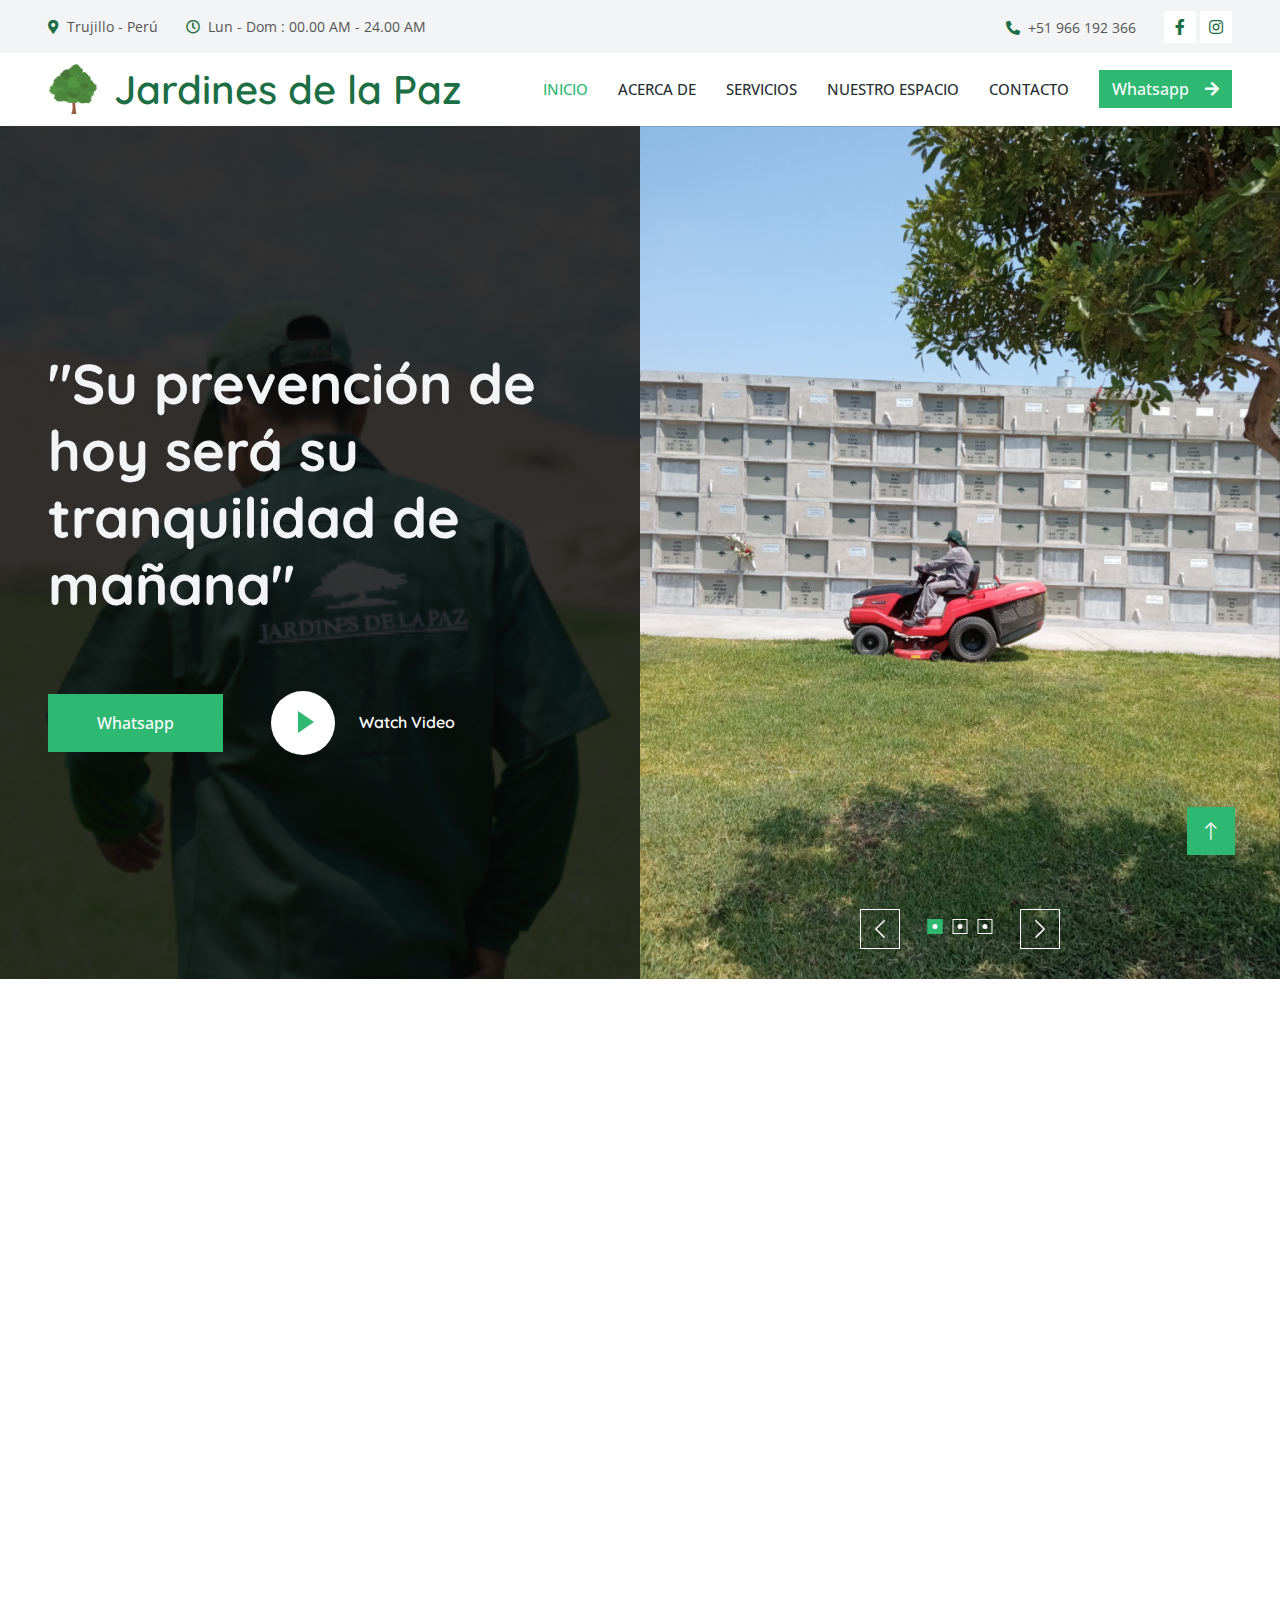
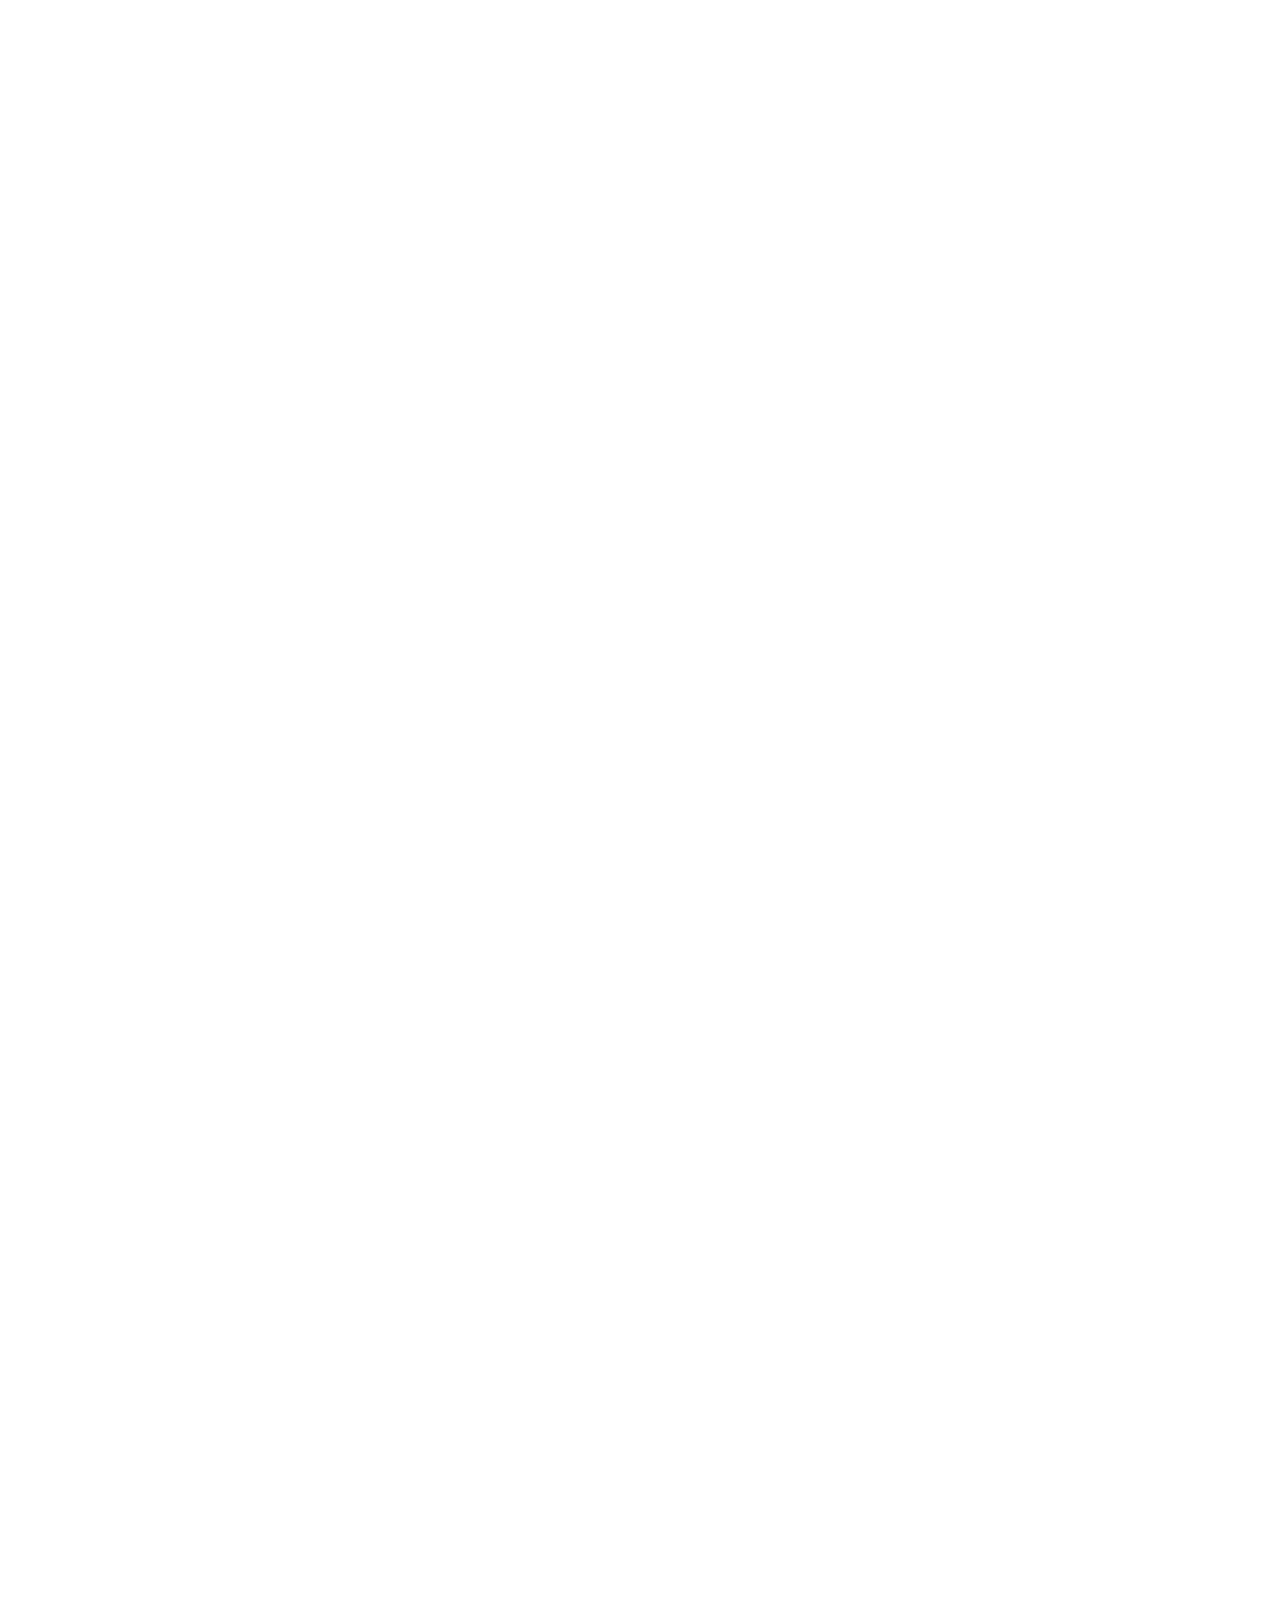
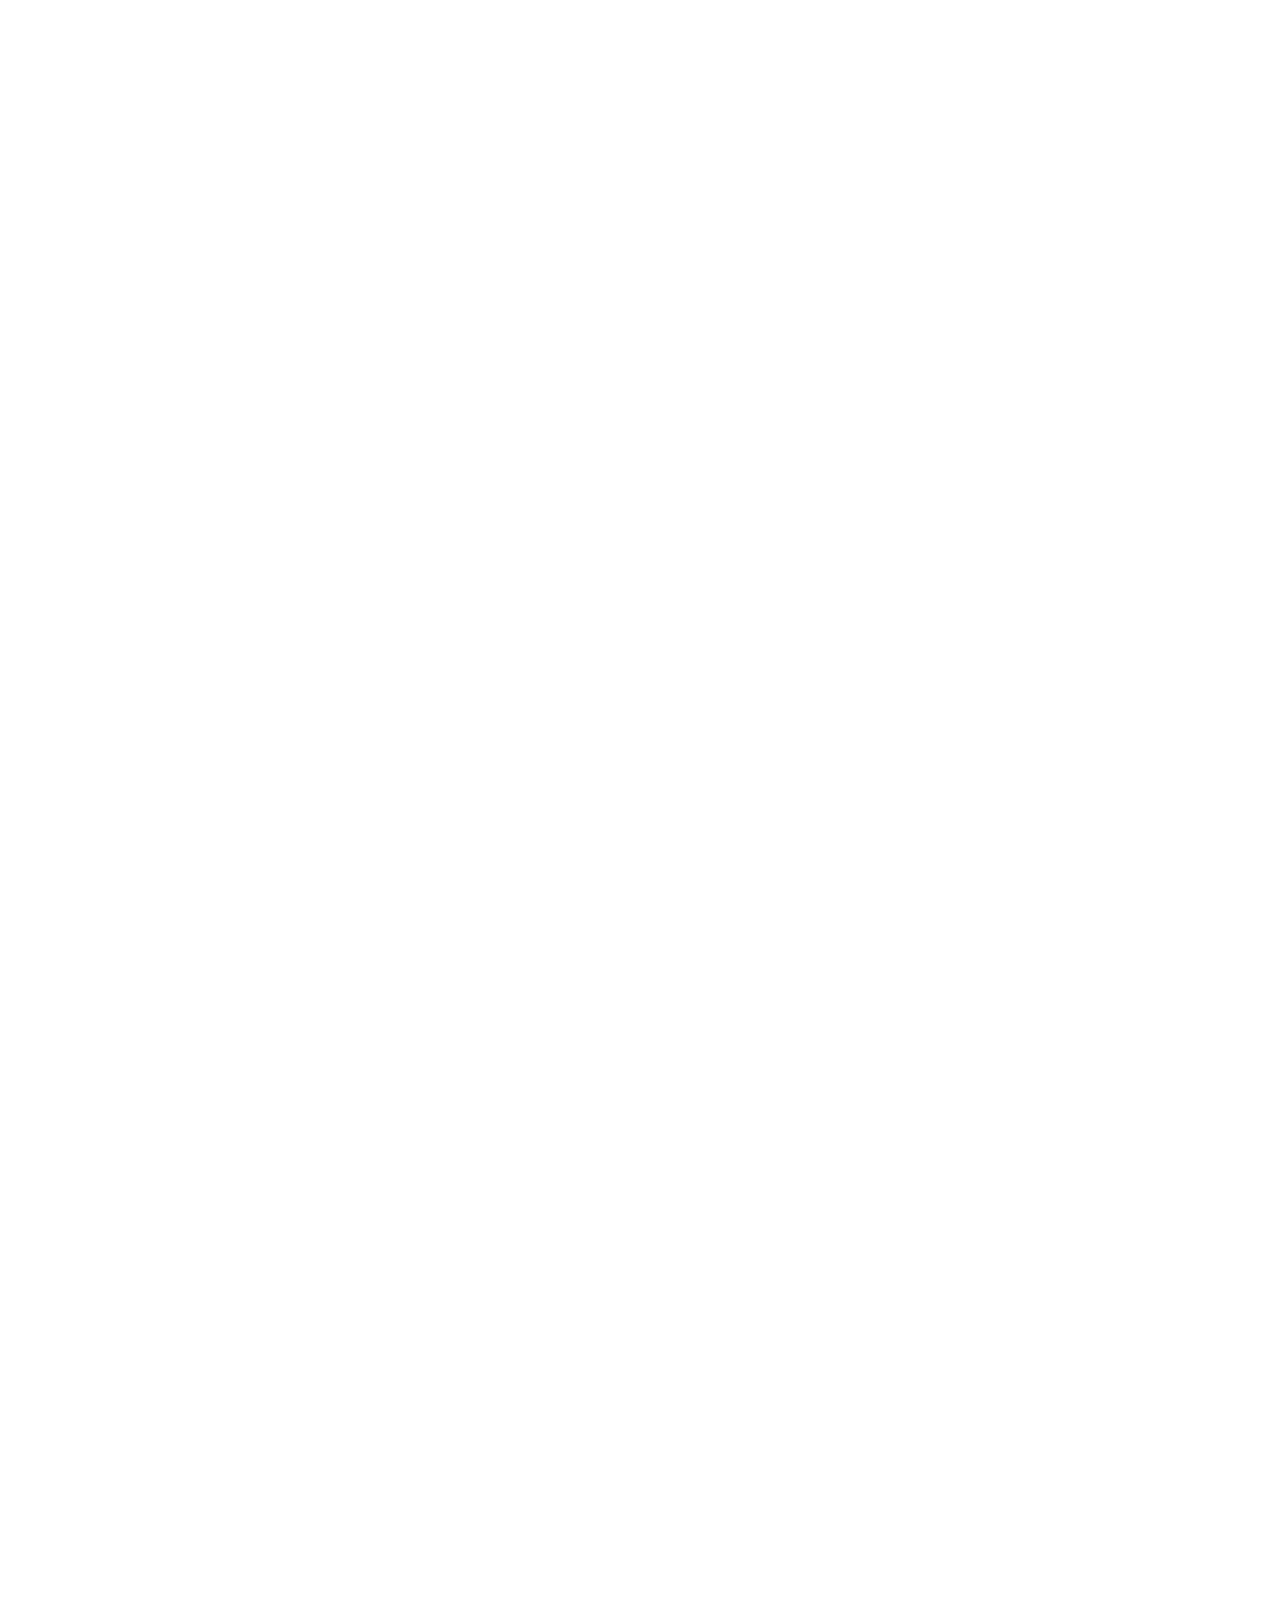
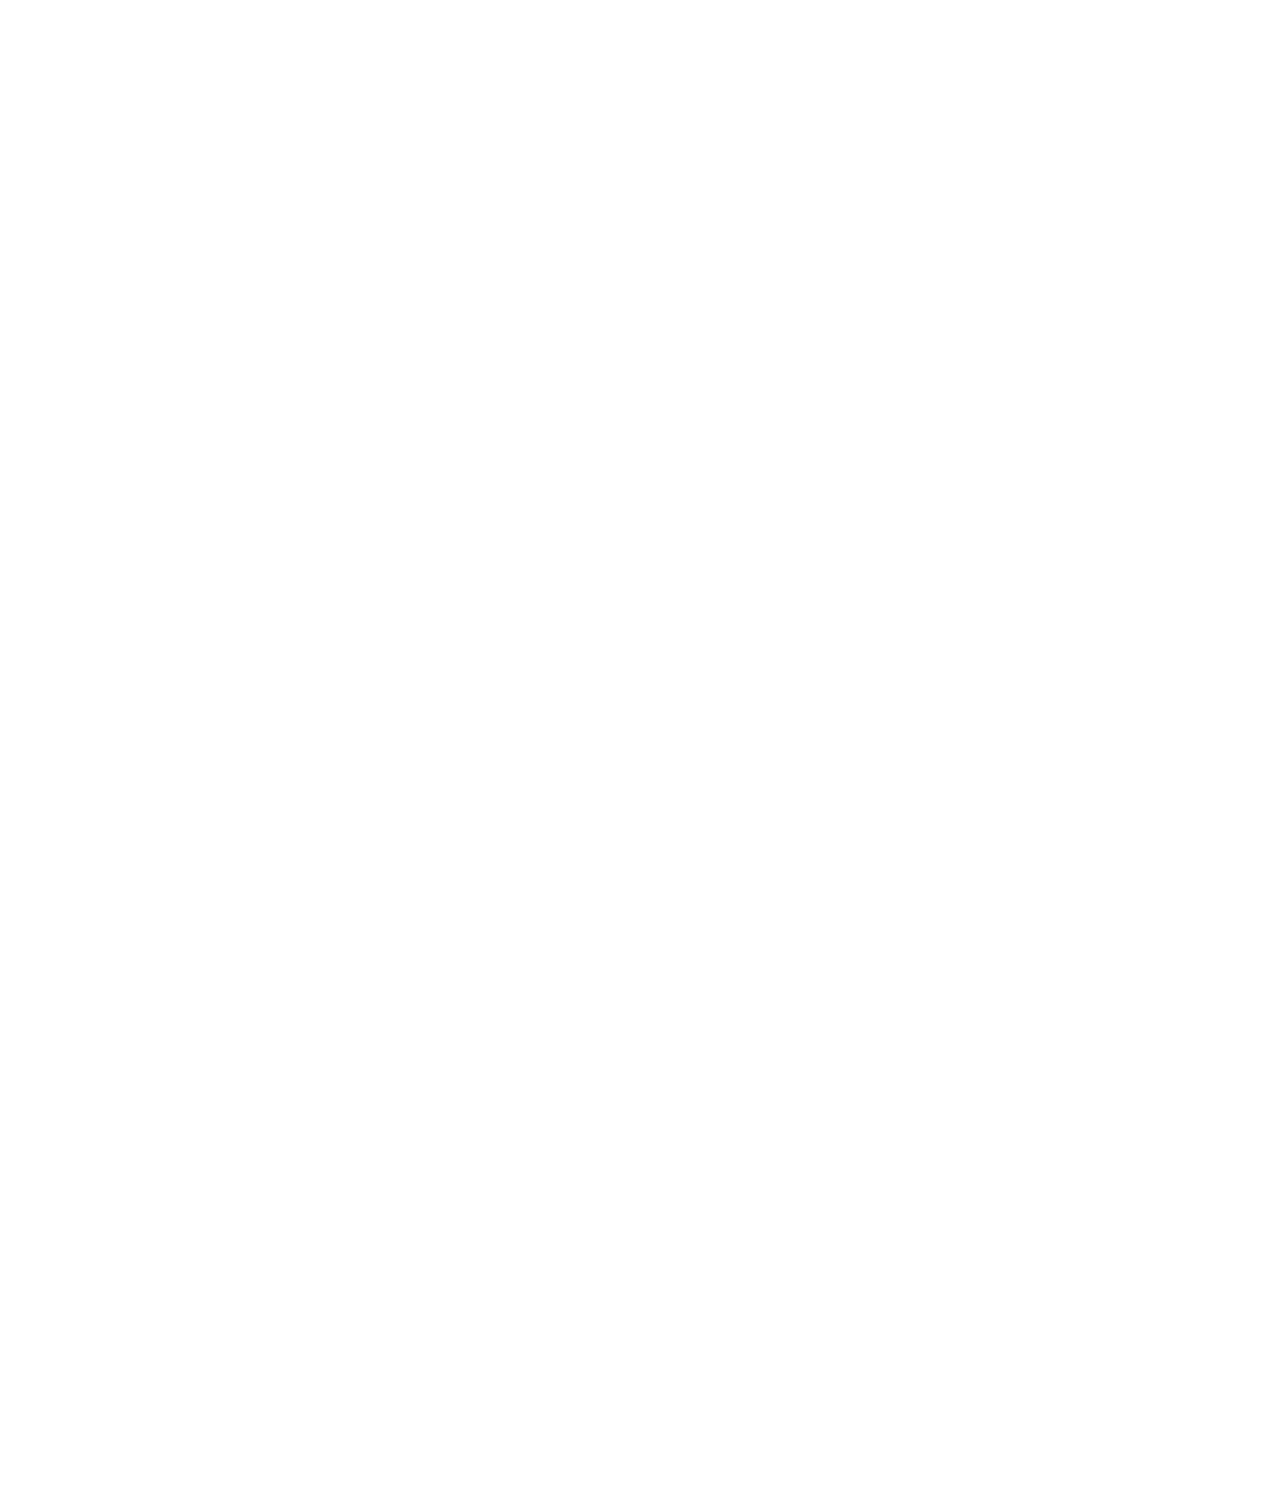
<file: index.html>
<!DOCTYPE html>
<html lang="en">
  <head>
    <meta charset="utf-8" />
    <title>Jardines de la Paz - Asesora Comercial</title>
    <meta content="width=device-width, initial-scale=1.0" name="viewport" />
    <meta content="" name="keywords" />
    <meta content="" name="description" />

    <!-- Favicon -->
    <link href="img/icon/arbol.png" rel="icon" />

    <!-- Google Web Fonts -->
    <link rel="preconnect" href="https://fonts.googleapis.com" />
    <link rel="preconnect" href="https://fonts.gstatic.com" crossorigin />
    <link
      href="https://fonts.googleapis.com/css2?family=Open+Sans:wght@400;500&family=Quicksand:wght@600;700&display=swap"
      rel="stylesheet"
    />

    <!-- Icon Font Stylesheet -->
    <link
      href="https://cdnjs.cloudflare.com/ajax/libs/font-awesome/5.10.0/css/all.min.css"
      rel="stylesheet"
    />
    <link
      href="https://cdn.jsdelivr.net/npm/bootstrap-icons@1.4.1/font/bootstrap-icons.css"
      rel="stylesheet"
    />

    <!-- Libraries Stylesheet -->
    <link href="lib/animate/animate.min.css" rel="stylesheet" />
    <link href="lib/lightbox/css/lightbox.min.css" rel="stylesheet" />
    <link href="lib/owlcarousel/assets/owl.carousel.min.css" rel="stylesheet" />

    <!-- Customized Bootstrap Stylesheet -->
    <link href="css/bootstrap.min.css" rel="stylesheet" />

    <!-- Template Stylesheet -->
    <link href="css/style.css" rel="stylesheet" />
  </head>

  <body>
    <!-- Spinner Start -->
    <div
      id="spinner"
      class="show bg-white position-fixed translate-middle w-100 vh-100 top-50 start-50 d-flex align-items-center justify-content-center"
    >
      <div
        class="spinner-border text-primary"
        style="width: 3rem; height: 3rem"
        role="status"
      >
        <span class="sr-only">Loading...</span>
      </div>
    </div>
    <!-- Spinner End -->

    <!-- Topbar Start -->
    <div class="container-fluid bg-light p-0 wow fadeIn" data-wow-delay="0.1s">
      <div class="row gx-0 d-none d-lg-flex">
        <div class="col-lg-7 px-5 text-start">
          <div class="h-100 d-inline-flex align-items-center py-3 me-4">
            <small class="fa fa-map-marker-alt text-primary me-2"></small>
            <small>Trujillo - Perú</small>
          </div>
          <div class="h-100 d-inline-flex align-items-center py-3">
            <small class="far fa-clock text-primary me-2"></small>
            <small>Lun - Dom : 00.00 AM - 24.00 AM</small>
          </div>
        </div>
        <div class="col-lg-5 px-5 text-end">
          <div class="h-100 d-inline-flex align-items-center py-3 me-4">
            <small class="fa fa-phone-alt text-primary me-2"></small>
            <small>+51 966 192 366</small>
          </div>
          <div class="h-100 d-inline-flex align-items-center">
            <a class="btn btn-sm-square bg-white text-primary me-1" href="https://www.facebook.com/profile.php?id=100090010035817"
              ><i class="fab fa-facebook-f"></i
            ></a>
           </a>
            <a class="btn btn-sm-square bg-white text-primary me-0" href="https://www.instagram.com/jardinesdelapaz.asesoria/"
              ><i class="fab fa-instagram"></i
            ></a>
          </div>
        </div>
      </div>
    </div>
    <!-- Topbar End -->

    <!-- Navbar Start -->
    <nav
      class="navbar navbar-expand-lg bg-white navbar-light sticky-top py-lg-0 px-4 px-lg-5 wow fadeIn"
      data-wow-delay="0.1s"
    >
      <a href="index.html" class="navbar-brand p-0">
        <img class="img-fluid me-3" src="img/icon/arbol.png" alt="Icon" />
        <h1 class="m-0 text-primary">Jardines de la Paz</h1>
      </a>
      <button
        type="button"
        class="navbar-toggler"
        data-bs-toggle="collapse"
        data-bs-target="#navbarCollapse"
      >
        <span class="navbar-toggler-icon"></span>
      </button>
      <div class="collapse navbar-collapse py-4 py-lg-0" id="navbarCollapse">
        <div class="navbar-nav ms-auto">
          <a href="index.html" class="nav-item nav-link active">Inicio</a>
          <a href="#acerca-de" class="nav-item nav-link">Acerca de</a>
          <a href="#servicios" class="nav-item nav-link">Servicios</a>
          <a href="#espacios" class="nav-item nav-link">Nuestro Espacio</a>
          <!-- <div class="nav-item dropdown">
            <a
              href="#"
              class="nav-link dropdown-toggle"
              data-bs-toggle="dropdown"
              >Nuestro Espacio</a
            >
            <div class="dropdown-menu rounded-0 rounded-bottom m-0">
              <a href="animal.html" class="dropdown-item">Our Animals</a>
              <a href="membership.html" class="dropdown-item">Membership</a>
              <a href="visiting.html" class="dropdown-item">Visiting Hours</a>
              <a href="testimonial.html" class="dropdown-item">Testimonial</a>
              <a href="404.html" class="dropdown-item">404 Page</a>
            </div>
          </div> -->
          <a href="contact.html" class="nav-item nav-link">Contacto</a>
        </div>
        <a href="https://wa.link/pxe5hf" class="btn btn-primary">
          Whatsapp<i class="fa fa-arrow-right ms-3"></i>
      </a>
      </div>
    </nav>
    <!-- Navbar End -->

    <!-- Header Start -->
    <div class="container-fluid bg-dark p-0 mb-5">
      <div class="row g-0 flex-column-reverse flex-lg-row">
        <div class="col-lg-6 p-0 wow fadeIn" data-wow-delay="0.1s">
          <div
            class="header-bg h-100 d-flex flex-column justify-content-center p-5"
          >
            <h1 class="display-4 text-light mb-5">
              "Su prevención de hoy será su tranquilidad de mañana"
            </h1>
            <div  class="d-flex align-items-center pt-4 animated slideInDown">
              <a href="https://wa.link/pxe5hf" class="btn btn-primary py-sm-3 px-3 px-sm-5 me-5"
                >Whatsapp</a
              >
              <button
                type="button"
                class="btn-play"
                data-bs-toggle="modal"
                data-src="https://www.youtube.com/embed/D9MweV6vIdI"
                data-bs-target="#videoModal"
              >
                <span></span>
              </button>
              <h6 class="text-white m-0 ms-4 d-none d-sm-block">Watch Video</h6>
            </div>
          </div>
        </div>
        <div class="col-lg-6 wow fadeIn" data-wow-delay="0.5s">
          <div class="owl-carousel header-carousel">
            <div class="owl-carousel-item">
              <img class="img-fluid" src="img/jardines.jpg" alt="" />
            </div>
            <div class="owl-carousel-item">
              <img class="img-fluid" src="img/295887627_202404635459097_7251168086693498604_n.jpg" alt="" />
            </div>
            <div class="owl-carousel-item">
              <img class="img-fluid" src="img/295557628_202404542125773_4508693431278707938_n.jpg" alt="" />
            </div>
          </div>
        </div>
      </div>
    </div>
    <!-- Header End -->

    <!-- Video Modal Start -->
    <div
      class="modal modal-video fade"
      id="videoModal"
      tabindex="-1"
      aria-labelledby="exampleModalLabel"
      aria-hidden="true"
    >
      <div class="modal-dialog">
        <div class="modal-content rounded-0">
          <div class="modal-header">
            <h3 class="modal-title" id="exampleModalLabel">Youtube Video</h3>
            <button
              type="button"
              class="btn-close"
              data-bs-dismiss="modal"
              aria-label="Close"
            ></button>
          </div>
          <div class="modal-body">
            <!-- 16:9 aspect ratio -->
            <div class="ratio ratio-16x9">
              <iframe
                class="embed-responsive-item"
                src=""
                id="video"
                allowfullscreen
                allowscriptaccess="always"
                allow="autoplay"
              ></iframe>
            </div>
          </div>
        </div>
      </div>
    </div>
    <!-- Video Modal End -->

    <!-- About Start -->
    <div id="acerca-de" class="container-xxl py-5">
      <div class="container">
        <div class="row g-5">
          <div class="col-lg-6 wow fadeInUp" data-wow-delay="0.1s">
            <h1 class="display-5 mb-4">
              <span class="text-primary">Asesoria Gratuita</span> 
               Guadalupe Antúnez
            </h1>
            <p class="mb-4" style="text-align: justify;">
              Bienvenidos a nuestra pagina de asesoria en sepultura integrales en nuestro camposanto Jardines de la Paz.
            </p>
            <p class="mb-4" style="text-align: justify;">
              Me encuentro especializada en atención al cliente, mi compromiso es brindar un servicio personalizado y detallado acerca de nuestro plan integral (Espacio más servicio funerario) enfocado en satisfacer plenamente las necesidades únicas de cada cliente. 
            </p>
            <p class="mb-4" style="text-align: justify;">
              Contamos con cuotas fijas a largo plazo sin intereses y libre elección de espacios. Para mayor informacion comunicarse a nuestro canal de WhatsApp.
            </p>
            <h5 class="mb-3">
              <i class="far fa-check-circle text-primary me-3"></i>Calidad y satisfacción garantizada.
            </h5>
            <h5 class="mb-3">
              <i class="far fa-check-circle text-primary me-3"></i>Excelente comunicación.
            </h5>
            <h5 class="mb-3">
              <i class="far fa-check-circle text-primary me-3"></i>Análisis detallado de necesidades.
            </h5>
            <h5 class="mb-3">
              <i class="far fa-check-circle text-primary me-3"></i>Solidez en seguimiento y postventa.
            </h5>
            <a class="btn btn-primary py-3 px-5 mt-3" href="https://wa.link/pxe5hf">WhatsApp</a>
          </div>
          <div class="col-lg-6 wow fadeInUp" data-wow-delay="0.5s">
            <div class="img-border">
              <img class="img-fluid" src="img/Blue and Gray Modern Professional LinkedIn Profile Picture (1).png" alt="" />
            </div>
          </div>
        </div>
      </div>
    </div>
    <!-- About End -->

    <!-- Facts Start -->
    <div
      class="container-xxl bg-primary facts my-5 py-5 wow fadeInUp"
      data-wow-delay="0.1s"
    >
      <div class="container py-5">
        <div class="row g-4">
          <div
            class="col-md-6 col-lg-3 text-center wow fadeIn"
            data-wow-delay="0.1s"
          >
            <i class="fa fa-user-tie fa-3x text-primary mb-3"></i>
            <h1 class="text-white mb-2" data-toggle="counter-up">1000</h1>
            <p class="text-white mb-0">(+) Clientes Asesorados</p>
          </div>
          <div
            class="col-md-6 col-lg-3 text-center wow fadeIn"
            data-wow-delay="0.3s"
          >
            <i class="fa fa-user-check fa-3x text-primary mb-3"></i>
            <h1 class="text-white mb-2" data-toggle="counter-up">+1000</h1>
            <p class="text-white mb-0">(+) Consultas Diarias</p>
          </div>
          <div
            class="col-md-6 col-lg-3 text-center wow fadeIn"
            data-wow-delay="0.5s"
          >
            <i class="fa fa-user fa-3x text-primary mb-3"></i>
            <h1 class="text-white mb-2" data-toggle="counter-up">+1000</h1>
            <p class="text-white mb-0">(+) Contratos Cerrados</p>
          </div>
          <div
            class="col-md-6 col-lg-3 text-center wow fadeIn"
            data-wow-delay="0.7s"
          >
            <i class="fa fa-shield-alt fa-3x text-primary mb-3"></i>
            <h1 class="text-white mb-2" data-toggle="counter-up">+1000</h1>
            <p class="text-white mb-0">(+) Metas Alcanzadas</p>
          </div>
        </div>
      </div>
    </div>
    <!-- Facts End -->

    <!-- Service Start -->
    <div id="servicios"  class="container-xxl py-5">
      <div class="container">
        <div class="row g-5 mb-5 wow fadeInUp" data-wow-delay="0.1s">
          <div class="col-lg-6">
            <p><span class="text-primary me-2">#</span>Servicios</p>
            <h1 class="display-5 mb-0">
              <span class="text-primary">Servicios Especiales</span> 
              para Clientes de Jardines de la Paz - Trujillo
            </h1>
          </div>
          <div class="col-lg-6">
            <div
              class="bg-primary h-100 d-flex align-items-center py-4 px-4 px-sm-5"
            >
              <i class="fa fa-3x fa-mobile-alt text-white"></i>
              <div class="ms-4">
                <p class="text-white mb-0">Llame para más información</p>
                <h2 class="text-white mb-0">+51 966 192 366</h2>
              </div>
            </div>
          </div>
        </div>
        <div class="row gy-5 gx-4 justify-content-center">
          <div
            class="col-lg-3 col-md-4 col-sm-6 d-flex flex-column align-items-center justify-content-center wow fadeInUp"
            data-wow-delay="0.1s"
          >
            <img class="img-fluid mb-3" src="img/plan.png" alt="Icon" style="width: 18%; height: 32%;" />
            <h5 class="mb-3">Planificación Anticipada</h5>
            <span
              >Programe la compra de espacios como nichos y lotes personales con facilidad y tranquilidad.</span
            >
          </div>
          <div
            class="col-lg-3 col-md-4 col-sm-6 d-flex flex-column align-items-center justify-content-center wow fadeInUp"
            data-wow-delay="0.3s"
          >
            <img class="img-fluid mb-3" src="img/casa-funeraria.png" alt="Icon" style="width: 18%; height: 32%;"/>
            <h5 class="mb-3">Servicios Funerarios</h5>
            <span
              >Ofrecemos servicios funerarios de diferentes calidades, ajustándonos a sus necesidades y preferencias.</span
            >
          </div>
          <div
            class="col-lg-3 col-md-4 col-sm-6 d-flex flex-column align-items-center justify-content-center wow fadeInUp"
            data-wow-delay="0.5s"
          >
            <img class="img-fluid mb-3" src="img/aceptacion.png" alt="Icon" style="width: 18%; height: 32%;"  />
            <h5 class="mb-3">Condiciones Favorables</h5>
            <span
              >Benefíciese de nuestras cuotas fijas sin intereses y mínimas iniciales..</span
            >
          </div>
          <div
            class="col-lg-3 col-md-4 col-sm-6 d-flex flex-column align-items-center justify-content-center wow fadeInUp"
            data-wow-delay="0.7s"
          >
            <img class="img-fluid mb-3" src="img/agil.png" alt="Icon" style="width: 18%; height: 32%;" />
            <h5 class="mb-3">Flexibilidad y Soporte</h5>
            <span
              >Nuestros servicios son transferibles y contamos con asesoría especializada para su comodidad.</span
            >
          </div>
          <div
            class="col-lg-3 col-md-4 col-sm-6 d-flex flex-column align-items-center justify-content-center wow fadeInUp"
            data-wow-delay="0.1s"
          >
            <img class="img-fluid mb-3" src="img/oportunidad.png" alt="Icon" style="width: 18%; height: 32%;"/>
            <h5 class="mb-3">Oportunidad Única</h5>
            <span
              >Descubra los beneficios de nuestros planes más accesibles del año con condiciones preferenciales.</span
            >
          </div>
          <div
            class="col-lg-3 col-md-4 col-sm-6 d-flex flex-column align-items-center justify-content-center wow fadeInUp"
            data-wow-delay="0.3s"
          >
            <img class="img-fluid mb-3" src="img/agente-de-servicio-al-cliente.png" alt="Icon" style="width: 18%; height: 32%;" />
            <h5 class="mb-3">Atención Permanente</h5>
            <span
              >Estamos a su disposición para cualquier consulta o necesidad que pueda surgir.</span
            >
          </div>
          <div
            class="col-lg-3 col-md-4 col-sm-6 d-flex flex-column align-items-center justify-content-center wow fadeInUp"
            data-wow-delay="0.5s"
          >
            <img class="img-fluid mb-3" src="img/cementerio.png" alt="Icon" style="width: 18%; height: 32%;"/>
            <h5 class="mb-3">Espacios de Descanso</h5>
            <span
              >Elija entre nichos, lotes personales, dobles o cuádruples para un recuerdo digno.</span
            >
          </div>
          <div
            class="col-lg-3 col-md-4 col-sm-6 d-flex flex-column align-items-center justify-content-center wow fadeInUp"
            data-wow-delay="0.7s"
          >
            <img class="img-fluid mb-3" src="img/descuento.png" alt="Icon" style="width: 18%; height: 32%;" />
            <h5 class="mb-3">Oferta Especial Temporal</h5>
            <span
              >No deje pasar nuestra oferta especial: servicios premium a su alcance por tiempo limitado.</span
            >
          </div>
        </div>
      </div>
    </div>
    <!-- Service End -->

    <!-- Animal Start -->
    <div id="espacios"  class="container-xxl py-5">
      <div class="container">
        <div
          class="row g-5 mb-5 align-items-end wow fadeInUp"
          data-wow-delay="0.1s"
        >
          <div class="col-lg-6">
            <p><span class="text-primary me-2">#</span>Jardines de la Paz Trujillo</p>
            <h1 class="display-5 mb-0">
              Organización en un Espacio Sereno <span class="text-primary">Trujillo</span>
            </h1>
          </div>
          <div class="col-lg-6 text-lg-end">
            <a class="btn btn-primary py-3 px-5" href="https://wa.link/pxe5hf"
              >Whatsapp  </a>
          </div>
        </div>
        <div class="row g-4">
          <div class="col-lg-4 col-md-6 wow fadeInUp" data-wow-delay="0.1s">
            <div class="row g-4">
              <div class="col-12">
                <a
                  class="animal-item"
                  href="img/107542670_2110219232456380_1438930955666408450_n.jpg"
                  data-lightbox="animal"
                >
                  <div class="position-relative">
                    <img class="img-fluid" src="img/107542670_2110219232456380_1438930955666408450_n.jpg" alt="" />
                    <div class="animal-text p-4">
                      <p class="text-white small text-uppercase mb-0">Amplitud de Espacios Verdes</p>
                      <h5 class="text-white mb-0">Capturas que destacan la generosa extensión de áreas verdes bien cuidadas</h5>
                    </div>
                  </div>
                </a>
              </div>
              <div class="col-12">
                <a
                  class="animal-item"
                  href="img/222690366_115335540823856_5419764752064958671_n.jpg"
                  data-lightbox="animal"
                >
                  <div class="position-relative">
                    <img class="img-fluid" src="img/222690366_115335540823856_5419764752064958671_n.jpg" alt="" />
                    <div class="animal-text p-4">
                      <p class="text-white small text-uppercase mb-0">Distribución Armoniosa</p>
                      <h5 class="text-white mb-0">Imágenes panorámicas que revelan la organización armoniosa del cementerio.</h5>
                    </div>
                  </div>
                </a>
              </div>
            </div>
          </div>
          <div class="col-lg-4 col-md-6 wow fadeInUp" data-wow-delay="0.3s">
            <div class="row g-4">
              <div class="col-12">
                <a
                  class="animal-item"
                  href="img/278692788_182302920793784_12641588092894376_n.jpg"
                  data-lightbox="animal"
                >
                  <div class="position-relative">
                    <img class="img-fluid" src="img/278692788_182302920793784_12641588092894376_n.jpg" alt="" />
                    <div class="animal-text p-4">
                      <p class="text-white small text-uppercase mb-0">Lotes Tranquilos:</p>
                      <h5 class="text-white mb-0">Fotos de lotes dispuestos de manera ordenada para brindar serenidad.</h5>
                    </div>
                  </div>
                </a>
              </div>
              <div class="col-12">
                <a
                  class="animal-item"
                  href="img/279588913_186124327078310_8279313384621338968_n.jpg"
                  data-lightbox="animal"
                >
                  <div class="position-relative">
                    <img class="img-fluid" src="img/279588913_186124327078310_8279313384621338968_n.jpg" alt="" />
                    <div class="animal-text p-4">
                      <p class="text-white small text-uppercase mb-0">Caminos Señalizados</p>
                      <h5 class="text-white mb-0">Fotografías que resaltan caminos claramente señalizados para una fácil orientación.</h5>
                    </div>
                  </div>
                </a>
              </div>
            </div>
          </div>
          <div class="col-lg-4 col-md-6 wow fadeInUp" data-wow-delay="0.5s">
            <div class="row g-4">
              <div class="col-12">
                <a
                  class="animal-item"
                  href="img/279938560_186124287078314_2022259997280228613_n.jpg"
                  data-lightbox="animal"
                >
                  <div class="position-relative">
                    <img class="img-fluid" src="img/279938560_186124287078314_2022259997280228613_n.jpg" alt="" />
                    <div class="animal-text p-4">
                      <p class="text-white small text-uppercase mb-0">Nichos</p>
                      <h5 class="text-white mb-0">Imágenes detalladas de nichos y áreas de paz.</h5>
                    </div>
                  </div>
                </a>
              </div>
              <div class="col-12">
                <a
                  class="animal-item"
                  href="img/295887627_202404635459097_7251168086693498604_n.jpg"
                  data-lightbox="animal"
                >
                  <div class="position-relative">
                    <img class="img-fluid" src="img/295607508_202404575459103_2830827147894849870_n.jpg" alt="" />
                    <div class="animal-text p-4">
                      <p class="text-white small text-uppercase mb-0">Servicios Eficientes</p>
                      <h5 class="text-white mb-0">Carros y vehículos utilizados para el mantenimiento, asegurando servicios eficientes.</h5>
                    </div>
                  </div>
                </a>
              </div>
            </div>
          </div>
        </div>
      </div>
    </div>
    <!-- Animal End -->

    <!-- Visiting Hours Start -->
    <div id="precios"
      class="container-xxl bg-primary visiting-hours my-5 py-5 wow fadeInUp"
      data-wow-delay="0.1s"
    >
      <div class="container py-5">
        <div class="row g-5">
          <div class="col-md-6 wow fadeIn" data-wow-delay="0.3s">
            <h1 class="display-6 text-white mb-5">Nichos</h1>
            <ul class="list-group list-group-flush">
              <li class="list-group-item">
                <span>NIVEL : 5TO</span>
                <span>Precio de protección : 3880</span>
              </li>
              <li class="list-group-item">
                <span>NIVEL : 4TO</span>
                <span>Precio de protección : 4180</span>
              </li>
              <li class="list-group-item">
                <span>NIVEL : 3ER</span>
                <span>Precio de protección : 5180</span>
              </li>
              <li class="list-group-item">
                <span>NIVEL : 2DO</span>
                <span>Precio de protección : 4980</span>
              </li>
              <li class="list-group-item">
                <span>NIVEL : 1ER</span>
                <span>Precio de protección : 4380</span>
              </li>
            </ul>
          </div>
          <div class="col-md-6 text-light wow fadeIn" data-wow-delay="0.5s">
            <h1 class="display-6 text-white mb-5">Información de servicios.</h1>
            <table class="table">
              <tbody>
                <tr>
                  <td>Lote Personal:</td>
                  <td>Zona Exclusiva.</td>
                </tr>
                <tr>
                  <td>Lotes Dobles:</td>
                  <td>Espacio para 2 personas.</td>
                </tr>
                <tr>
                  <td>Lotes Cuádruples:</td>
                  <td>
                    Espacios para grupo familiar
                  </td>
                </tr>
                <tr>
                  <td>Servicios Funerarios:</td>
                  <td>
                    ataúd, capilla ardiente, carrozas y la aplicación de formol.
                  </td>
                </tr>
              </tbody>
            </table>
            <tr>
              Promoción por este mes: Plan integral (Lote doble más un servicio funerario Estandar) por un monto total de 9929 soles.
              </tr>
          </div>
        </div>
      </div>
    </div>
    <!-- Visiting Hours End -->

    <!-- Membership Start -->
    <div class="container-xxl py-5">
      <div class="container">
        <div
          class="row g-5 mb-5 align-items-end wow fadeInUp"
          data-wow-delay="0.1s"
        >
          <div class="col-lg-6">
            <p><span class="text-primary me-2">#</span>Tarifas Transparentes</p>
            <h1 class="display-5 mb-0">
              Precios: Personal, Dobles y Cuádruples
            </h1>
          </div>
          <div class="col-lg-6 text-lg-end">
            <a class="btn btn-primary py-3 px-5" href="">Precios Especiales</a>
          </div>
        </div>
        <div class="row g-4">
          <div class="col-lg-4 col-md-6 wow fadeInUp" data-wow-delay="0.1s">
            <div class="membership-item position-relative">
              <img class="img-fluid" src="img/personal.jpg" alt="" />
              <h1 class="display-1">01</h1>
              <h4 class="text-white mb-3">Personal</h4>
              <h3 class="text-primary mb-4">s/ 10500</h3>
              <p><i class="fa fa-check text-primary me-3"></i>Accesibles y Íntimos</p>
              <p>
                <i class="fa fa-check text-primary me-3"></i>Iniciales Mínimas
              </p>
              <p>
                <i class="fa fa-check text-primary me-3"></i>Precios Transparentes
              </p>
              <a class="btn btn-outline-light px-4 mt-3" href="https://wa.link/pxe5hf">Solicitar Información</a>
            </div>
          </div>
          <div class="col-lg-4 col-md-6 wow fadeInUp" data-wow-delay="0.3s">
            <div class="membership-item position-relative">
              <img class="img-fluid" src="img/doble.jpg" alt="" />
              <h1 class="display-1">02</h1>
              <h4 class="text-white mb-3">Dobles</h4>
              <h3 class="text-primary mb-4">s/ 9800</h3>
              <p><i class="fa fa-check text-primary me-3"></i>Familiares y Accesibles.</p>
              <p>
                <i class="fa fa-check text-primary me-3"></i>Inversiones Asequibles.
              </p>
              <p>
                <i class="fa fa-check text-primary me-3"></i>Unión a Buen Precio.

              </p>
              <a class="btn btn-outline-light px-4 mt-3" href="https://wa.link/pxe5hf">Solicitar Información</a>
            </div>
          </div>
          <div class="col-lg-4 col-md-6 wow fadeInUp" data-wow-delay="0.5s">
            <div class="membership-item position-relative">
              <img class="img-fluid" src="img/cuadruple.jpg" alt="" />
              <h1 class="display-1">03</h1>
              <h4 class="text-white mb-3">Cuádruples</h4>
              <h3 class="text-primary mb-4">s/16600</h3>
              <p><i class="fa fa-check text-primary me-3"></i>Amplios y Asequibles</p>
              <p>
                <i class="fa fa-check text-primary me-3"></i>Inversiones Accesibles
              </p>
              <p>
                <i class="fa fa-check text-primary me-3"></i>Espacio Familiar
                
              </p>
              <a class="btn btn-outline-light px-4 mt-3" href="https://wa.link/pxe5hf">Solicitar Información</a>
            </div>
          </div>
        </div>
      </div>
    </div>
    <!-- Membership End -->

    <!-- Testimonial Start -->
    <div class="container-xxl py-5">
      <div class="container">
        <h1
          class="display-5 text-center mb-5 wow fadeInUp"
          data-wow-delay="0.1s"
        >
        Testimonios de Clientes!
        </h1>
        <div
          class="owl-carousel testimonial-carousel wow fadeInUp"
          data-wow-delay="0.1s"
        >
          <div class="testimonial-item text-center">
            <img
              class="img-fluid rounded-circle border border-2 p-2 mx-auto mb-4"
              src="img/gia.jpg"
              style="width: 100px; height: 100px"
            />
            <div class="testimonial-text rounded text-center p-4">
              <p>
                La guía experta de Guadalupe hizo que un momento difícil fuera más llevadero. Su apoyo y conocimiento nos ayudaron a encontrar el lugar perfecto para nuestra querida abuela. Estamos agradecidos por su compasión y profesionalismo.
              </p>
              <h5 class="mb-1">Patricia G</h5>
              <span class="fst-italic">Cliente</span>
            </div>
          </div>
          <div class="testimonial-item text-center">
            <img
              class="img-fluid rounded-circle border border-2 p-2 mx-auto mb-4"
              src="img/kevin.jpg"
              style="width: 100px; height: 100px"
            />
            <div class="testimonial-text rounded text-center p-4">
              <p>
                Guadalupe nos ofreció un asesoramiento excepcional durante la pérdida de nuestro padre. Su empatía y paciencia nos permitieron tomar decisiones informadas y sentirnos respaldados en cada paso. Recomendamos su servicio con gratitud.
              </p>
              <h5 class="mb-1"> Javier R.</h5>
              <span class="fst-italic">Cliente</span>
            </div>
          </div>
          <div class="testimonial-item text-center">
            <img
              class="img-fluid rounded-circle border border-2 p-2 mx-auto mb-4"
              src="img/giane.jpg"
              style="width: 100px; height: 100px"
            />
            <div class="testimonial-text rounded text-center p-4">
              <p>
                La asesora Guadalupe Antúnez fue un pilar fundamental en el proceso de despedida de mi esposo. Su dedicación y orientación fueron más allá de nuestras expectativas. Gracias a ella, encontramos un espacio hermoso y significativo. Su servicio es invaluable
              </p>
              <h5 class="mb-1">Rosa M.</h5>
              <span class="fst-italic">Cliente</span>
            </div>
          </div>
        </div>
      </div>
    </div>
    <!-- Testimonial End -->

    <!-- Footer Start -->
    <div
      class="container-fluid footer bg-dark text-light footer mt-5 pt-5 wow fadeIn"
      data-wow-delay="0.1s"
    >
      <div class="container py-5">
        <div class="row g-5">
          <div class="col-lg-3 col-md-6">
            <h5 class="text-light mb-4">Dirección</h5>
            <p class="mb-2">
              <i class="fa fa-map-marker-alt me-3"></i>Trujillo,Perú
            </p>
            <p class="mb-2">
              <i class="fa fa-phone-alt me-3"></i>+51 966 192 366
            </p>
            
            <div class="d-flex pt-2">
              
              <a class="btn btn-outline-light btn-social" href="https://www.facebook.com/profile.php?id=100090010035817"
                ><i class="fab fa-facebook-f"></i
              ></a>
              <a class="btn btn-outline-light btn-social" href="https://www.instagram.com/jardinesdelapaz.asesoria/"
                ><i class="fab fa-instagram"></i
              ></a>
              
            </div>
          </div>
          <div class="col-lg-3 col-md-6">
            <h5 class="text-light mb-4">Enlaces rápidos</h5>
            <a class="btn btn-link" href="#acerca-de">Acerca de nosotros</a>
            <a class="btn btn-link" href="#servicios">Nuestros servicios</a>
            <a class="btn btn-link" href="#espacios">Nuestro Espacio</a>
            <a class="btn btn-link" href="#servicios">Contacto</a>
            <a class="btn btn-link" href="#precios">Precios</a>

          </div>
          
          <div class="col-lg-6 col-md-6 text-justify">
            <h5 class="text-light mb-4">Recuerda: </h5>
            <p>Jardines de la Paz está aquí para acompañarte y brindarte apoyo en esos momentos difíciles. Tu tranquilidad es nuestra prioridad.</p>
            <div class="position-relative mx-auto" style="max-width: 400px">
                <!-- Reemplazar 'ruta_de_la_imagen.jpg' con la ruta de tu imagen -->
            </div>
        </div>
        </div>
      </div>
      <div class="container">
        <div class="copyright">
          <div class="row">
            <div class="col-md-6 text-center text-md-start mb-3 mb-md-0">
              &copy; <a class="border-bottom" href="#">Jardines de la Paz - Asesora Comercial (TRUJILLO)</a>, Todos Derecho reservado.
            </div>
            
          </div>
        </div>
      </div>
    </div>
    <!-- Footer End -->

    <!-- Back to Top -->
    <a href="#" class="btn btn-lg btn-primary btn-lg-square back-to-top"
      ><i class="bi bi-arrow-up"></i
    ></a>

    <!-- JavaScript Libraries -->
    <script src="https://code.jquery.com/jquery-3.4.1.min.js"></script>
    <script src="https://cdn.jsdelivr.net/npm/bootstrap@5.0.0/dist/js/bootstrap.bundle.min.js"></script>
    <script src="lib/wow/wow.min.js"></script>
    <script src="lib/easing/easing.min.js"></script>
    <script src="lib/waypoints/waypoints.min.js"></script>
    <script src="lib/counterup/counterup.min.js"></script>
    <script src="lib/owlcarousel/owl.carousel.min.js"></script>
    <script src="lib/lightbox/js/lightbox.min.js"></script>

    <!-- Template Javascript -->
    <script src="js/main.js"></script>
  </body>
</html>
</file>
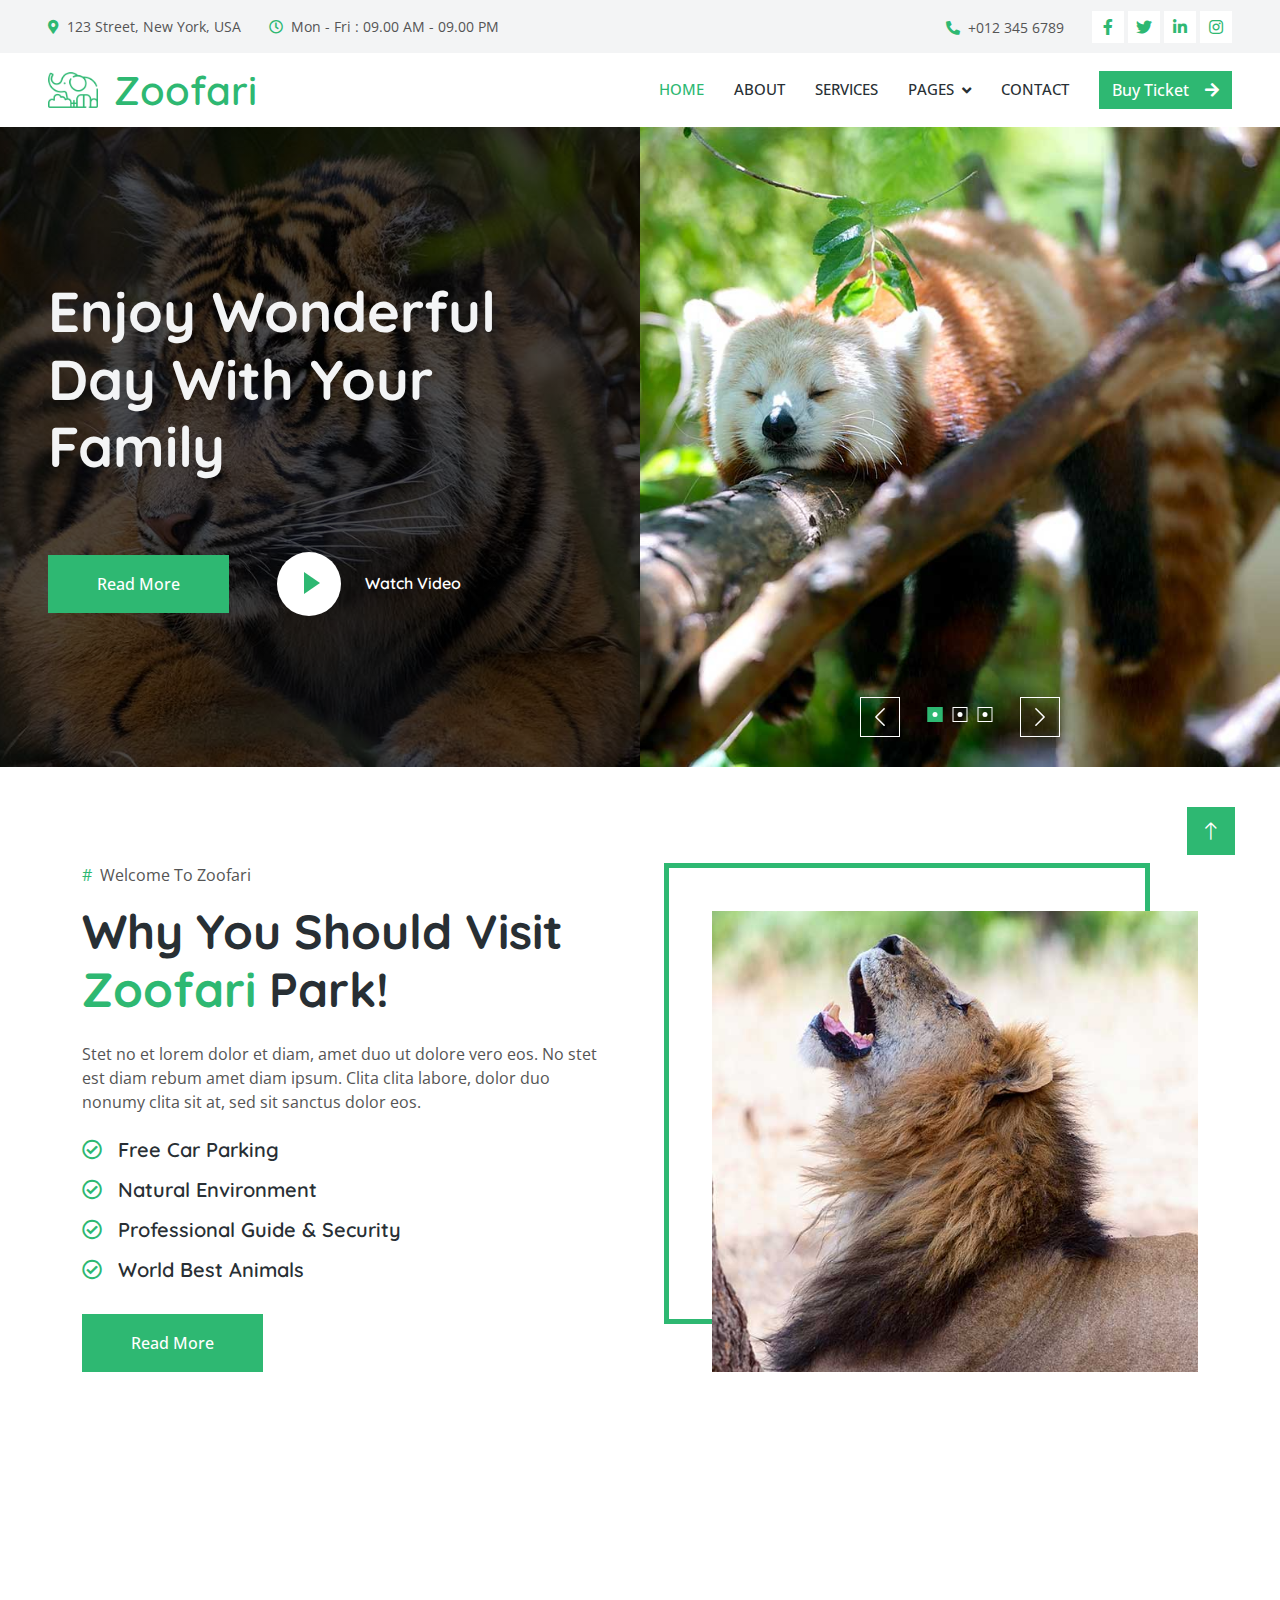
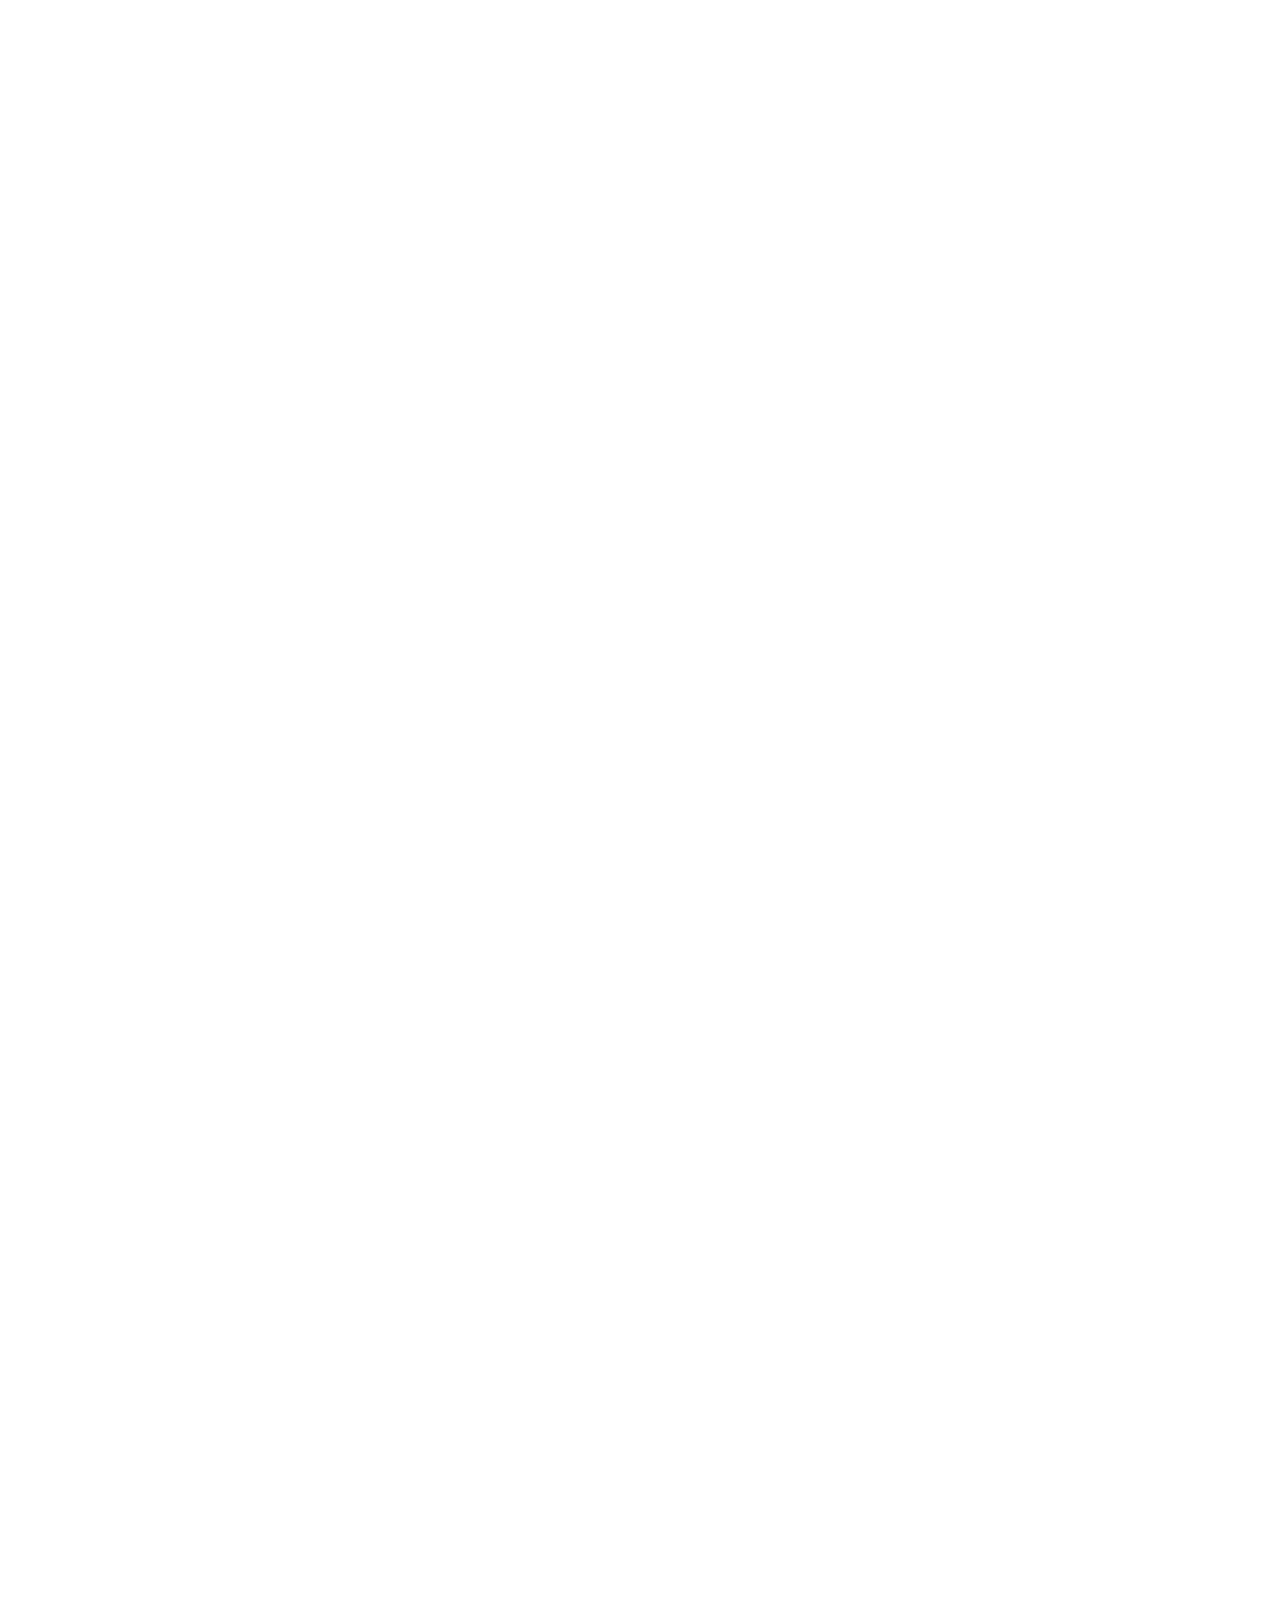
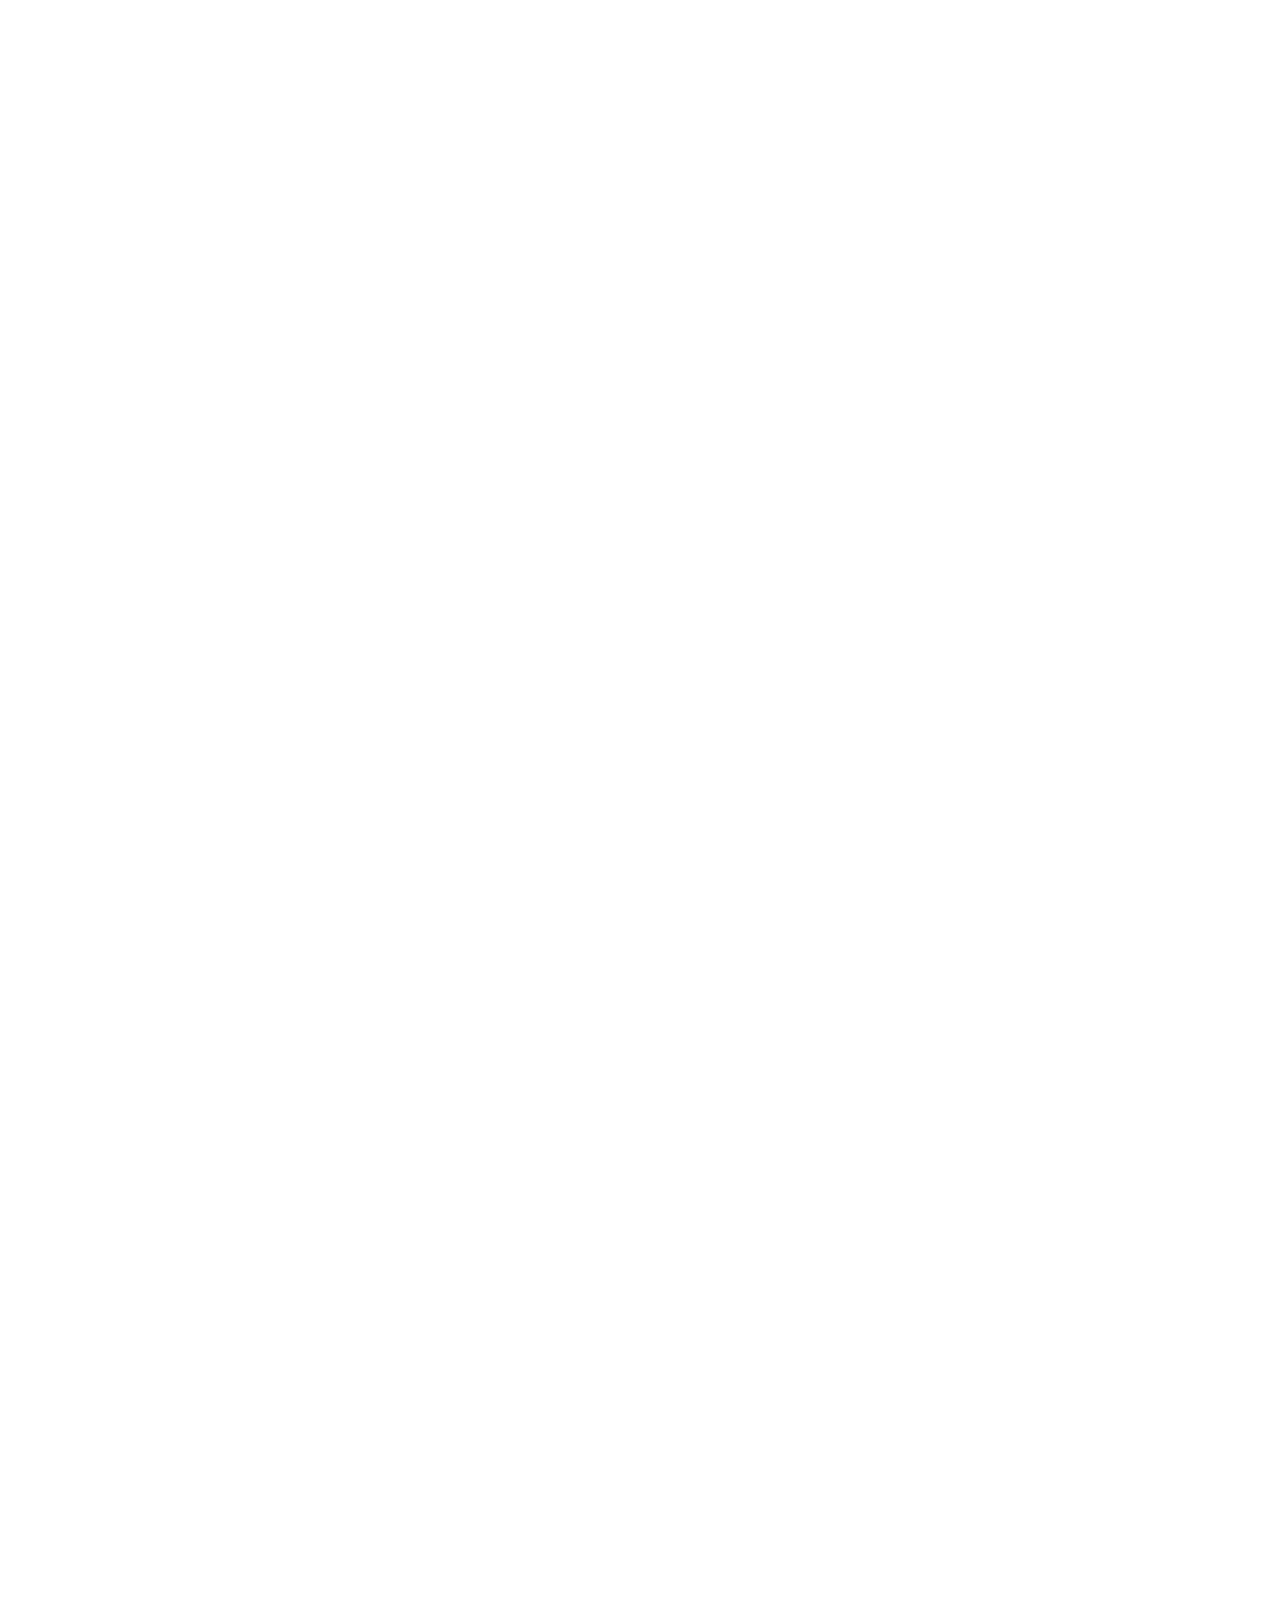
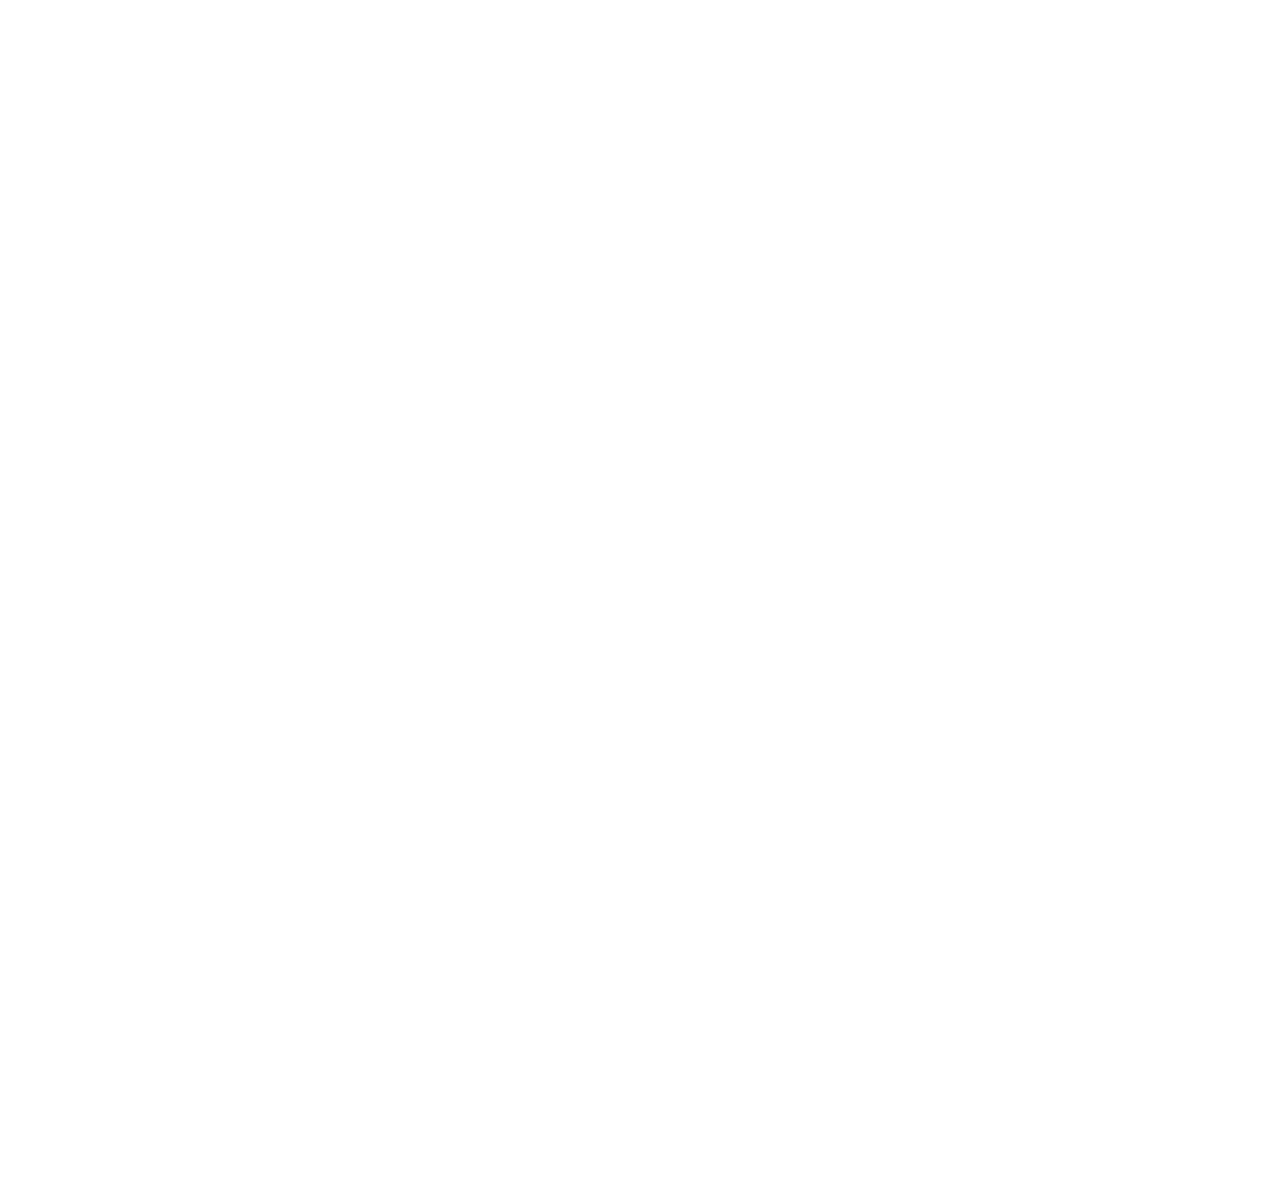
<file: zoofari-1.0.0/index.html>
<!DOCTYPE html>
<html lang="en">
  <head>
    <meta charset="utf-8" />
    <title>Zoofari - Zoo & Safari Park Website Template</title>
    <meta content="width=device-width, initial-scale=1.0" name="viewport" />
    <meta content="" name="keywords" />
    <meta content="" name="description" />

    <!-- Favicon -->
    <link href="img/favicon.ico" rel="icon" />

    <!-- Google Web Fonts -->
    <link rel="preconnect" href="https://fonts.googleapis.com" />
    <link rel="preconnect" href="https://fonts.gstatic.com" crossorigin />
    <link
      href="https://fonts.googleapis.com/css2?family=Open+Sans:wght@400;500&family=Quicksand:wght@600;700&display=swap"
      rel="stylesheet"
    />

    <!-- Icon Font Stylesheet -->
    <link
      href="https://cdnjs.cloudflare.com/ajax/libs/font-awesome/5.10.0/css/all.min.css"
      rel="stylesheet"
    />
    <link
      href="https://cdn.jsdelivr.net/npm/bootstrap-icons@1.4.1/font/bootstrap-icons.css"
      rel="stylesheet"
    />

    <!-- Libraries Stylesheet -->
    <link href="lib/animate/animate.min.css" rel="stylesheet" />
    <link href="lib/lightbox/css/lightbox.min.css" rel="stylesheet" />
    <link href="lib/owlcarousel/assets/owl.carousel.min.css" rel="stylesheet" />

    <!-- Customized Bootstrap Stylesheet -->
    <link href="css/bootstrap.min.css" rel="stylesheet" />

    <!-- Template Stylesheet -->
    <link href="css/style.css" rel="stylesheet" />
  </head>

  <body>
    <!-- Spinner Start -->
    <div
      id="spinner"
      class="show bg-white position-fixed translate-middle w-100 vh-100 top-50 start-50 d-flex align-items-center justify-content-center"
    >
      <div
        class="spinner-border text-primary"
        style="width: 3rem; height: 3rem"
        role="status"
      >
        <span class="sr-only">Loading...</span>
      </div>
    </div>
    <!-- Spinner End -->

    <!-- Topbar Start -->
    <div class="container-fluid bg-light p-0 wow fadeIn" data-wow-delay="0.1s">
      <div class="row gx-0 d-none d-lg-flex">
        <div class="col-lg-7 px-5 text-start">
          <div class="h-100 d-inline-flex align-items-center py-3 me-4">
            <small class="fa fa-map-marker-alt text-primary me-2"></small>
            <small>123 Street, New York, USA</small>
          </div>
          <div class="h-100 d-inline-flex align-items-center py-3">
            <small class="far fa-clock text-primary me-2"></small>
            <small>Mon - Fri : 09.00 AM - 09.00 PM</small>
          </div>
        </div>
        <div class="col-lg-5 px-5 text-end">
          <div class="h-100 d-inline-flex align-items-center py-3 me-4">
            <small class="fa fa-phone-alt text-primary me-2"></small>
            <small>+012 345 6789</small>
          </div>
          <div class="h-100 d-inline-flex align-items-center">
            <a class="btn btn-sm-square bg-white text-primary me-1" href=""
              ><i class="fab fa-facebook-f"></i
            ></a>
            <a class="btn btn-sm-square bg-white text-primary me-1" href=""
              ><i class="fab fa-twitter"></i
            ></a>
            <a class="btn btn-sm-square bg-white text-primary me-1" href=""
              ><i class="fab fa-linkedin-in"></i
            ></a>
            <a class="btn btn-sm-square bg-white text-primary me-0" href=""
              ><i class="fab fa-instagram"></i
            ></a>
          </div>
        </div>
      </div>
    </div>
    <!-- Topbar End -->

    <!-- Navbar Start -->
    <nav
      class="navbar navbar-expand-lg bg-white navbar-light sticky-top py-lg-0 px-4 px-lg-5 wow fadeIn"
      data-wow-delay="0.1s"
    >
      <a href="index.html" class="navbar-brand p-0">
        <img class="img-fluid me-3" src="img/icon/icon-10.png" alt="Icon" />
        <h1 class="m-0 text-primary">Zoofari</h1>
      </a>
      <button
        type="button"
        class="navbar-toggler"
        data-bs-toggle="collapse"
        data-bs-target="#navbarCollapse"
      >
        <span class="navbar-toggler-icon"></span>
      </button>
      <div class="collapse navbar-collapse py-4 py-lg-0" id="navbarCollapse">
        <div class="navbar-nav ms-auto">
          <a href="index.html" class="nav-item nav-link active">Home</a>
          <a href="about.html" class="nav-item nav-link">About</a>
          <a href="service.html" class="nav-item nav-link">Services</a>
          <div class="nav-item dropdown">
            <a
              href="#"
              class="nav-link dropdown-toggle"
              data-bs-toggle="dropdown"
              >Pages</a
            >
            <div class="dropdown-menu rounded-0 rounded-bottom m-0">
              <a href="animal.html" class="dropdown-item">Our Animals</a>
              <a href="membership.html" class="dropdown-item">Membership</a>
              <a href="visiting.html" class="dropdown-item">Visiting Hours</a>
              <a href="testimonial.html" class="dropdown-item">Testimonial</a>
              <a href="404.html" class="dropdown-item">404 Page</a>
            </div>
          </div>
          <a href="contact.html" class="nav-item nav-link">Contact</a>
        </div>
        <a href="" class="btn btn-primary"
          >Buy Ticket<i class="fa fa-arrow-right ms-3"></i
        ></a>
      </div>
    </nav>
    <!-- Navbar End -->

    <!-- Header Start -->
    <div class="container-fluid bg-dark p-0 mb-5">
      <div class="row g-0 flex-column-reverse flex-lg-row">
        <div class="col-lg-6 p-0 wow fadeIn" data-wow-delay="0.1s">
          <div
            class="header-bg h-100 d-flex flex-column justify-content-center p-5"
          >
            <h1 class="display-4 text-light mb-5">
              Enjoy Wonderful Day With Your Family
            </h1>
            <div class="d-flex align-items-center pt-4 animated slideInDown">
              <a href="" class="btn btn-primary py-sm-3 px-3 px-sm-5 me-5"
                >Read More</a
              >
              <button
                type="button"
                class="btn-play"
                data-bs-toggle="modal"
                data-src="https://www.youtube.com/embed/DWRcNpR6Kdc"
                data-bs-target="#videoModal"
              >
                <span></span>
              </button>
              <h6 class="text-white m-0 ms-4 d-none d-sm-block">Watch Video</h6>
            </div>
          </div>
        </div>
        <div class="col-lg-6 wow fadeIn" data-wow-delay="0.5s">
          <div class="owl-carousel header-carousel">
            <div class="owl-carousel-item">
              <img class="img-fluid" src="img/carousel-1.jpg" alt="" />
            </div>
            <div class="owl-carousel-item">
              <img class="img-fluid" src="img/carousel-2.jpg" alt="" />
            </div>
            <div class="owl-carousel-item">
              <img class="img-fluid" src="img/carousel-3.jpg" alt="" />
            </div>
          </div>
        </div>
      </div>
    </div>
    <!-- Header End -->

    <!-- Video Modal Start -->
    <div
      class="modal modal-video fade"
      id="videoModal"
      tabindex="-1"
      aria-labelledby="exampleModalLabel"
      aria-hidden="true"
    >
      <div class="modal-dialog">
        <div class="modal-content rounded-0">
          <div class="modal-header">
            <h3 class="modal-title" id="exampleModalLabel">Youtube Video</h3>
            <button
              type="button"
              class="btn-close"
              data-bs-dismiss="modal"
              aria-label="Close"
            ></button>
          </div>
          <div class="modal-body">
            <!-- 16:9 aspect ratio -->
            <div class="ratio ratio-16x9">
              <iframe
                class="embed-responsive-item"
                src=""
                id="video"
                allowfullscreen
                allowscriptaccess="always"
                allow="autoplay"
              ></iframe>
            </div>
          </div>
        </div>
      </div>
    </div>
    <!-- Video Modal End -->

    <!-- About Start -->
    <div class="container-xxl py-5">
      <div class="container">
        <div class="row g-5">
          <div class="col-lg-6 wow fadeInUp" data-wow-delay="0.1s">
            <p><span class="text-primary me-2">#</span>Welcome To Zoofari</p>
            <h1 class="display-5 mb-4">
              Why You Should Visit
              <span class="text-primary">Zoofari</span> Park!
            </h1>
            <p class="mb-4">
              Stet no et lorem dolor et diam, amet duo ut dolore vero eos. No
              stet est diam rebum amet diam ipsum. Clita clita labore, dolor duo
              nonumy clita sit at, sed sit sanctus dolor eos.
            </p>
            <h5 class="mb-3">
              <i class="far fa-check-circle text-primary me-3"></i>Free Car
              Parking
            </h5>
            <h5 class="mb-3">
              <i class="far fa-check-circle text-primary me-3"></i>Natural
              Environment
            </h5>
            <h5 class="mb-3">
              <i class="far fa-check-circle text-primary me-3"></i>Professional
              Guide & Security
            </h5>
            <h5 class="mb-3">
              <i class="far fa-check-circle text-primary me-3"></i>World Best
              Animals
            </h5>
            <a class="btn btn-primary py-3 px-5 mt-3" href="">Read More</a>
          </div>
          <div class="col-lg-6 wow fadeInUp" data-wow-delay="0.5s">
            <div class="img-border">
              <img class="img-fluid" src="img/about.jpg" alt="" />
            </div>
          </div>
        </div>
      </div>
    </div>
    <!-- About End -->

    <!-- Facts Start -->
    <div
      class="container-xxl bg-primary facts my-5 py-5 wow fadeInUp"
      data-wow-delay="0.1s"
    >
      <div class="container py-5">
        <div class="row g-4">
          <div
            class="col-md-6 col-lg-3 text-center wow fadeIn"
            data-wow-delay="0.1s"
          >
            <i class="fa fa-paw fa-3x text-primary mb-3"></i>
            <h1 class="text-white mb-2" data-toggle="counter-up">12345</h1>
            <p class="text-white mb-0">Total Animal</p>
          </div>
          <div
            class="col-md-6 col-lg-3 text-center wow fadeIn"
            data-wow-delay="0.3s"
          >
            <i class="fa fa-users fa-3x text-primary mb-3"></i>
            <h1 class="text-white mb-2" data-toggle="counter-up">12345</h1>
            <p class="text-white mb-0">Daily Vigitors</p>
          </div>
          <div
            class="col-md-6 col-lg-3 text-center wow fadeIn"
            data-wow-delay="0.5s"
          >
            <i class="fa fa-certificate fa-3x text-primary mb-3"></i>
            <h1 class="text-white mb-2" data-toggle="counter-up">12345</h1>
            <p class="text-white mb-0">Total Membership</p>
          </div>
          <div
            class="col-md-6 col-lg-3 text-center wow fadeIn"
            data-wow-delay="0.7s"
          >
            <i class="fa fa-shield-alt fa-3x text-primary mb-3"></i>
            <h1 class="text-white mb-2" data-toggle="counter-up">12345</h1>
            <p class="text-white mb-0">Save Wild Life</p>
          </div>
        </div>
      </div>
    </div>
    <!-- Facts End -->

    <!-- Service Start -->
    <div class="container-xxl py-5">
      <div class="container">
        <div class="row g-5 mb-5 wow fadeInUp" data-wow-delay="0.1s">
          <div class="col-lg-6">
            <p><span class="text-primary me-2">#</span>Our Services</p>
            <h1 class="display-5 mb-0">
              Special Services For
              <span class="text-primary">Zoofari</span> Visitors
            </h1>
          </div>
          <div class="col-lg-6">
            <div
              class="bg-primary h-100 d-flex align-items-center py-4 px-4 px-sm-5"
            >
              <i class="fa fa-3x fa-mobile-alt text-white"></i>
              <div class="ms-4">
                <p class="text-white mb-0">Call for more info</p>
                <h2 class="text-white mb-0">+012 345 6789</h2>
              </div>
            </div>
          </div>
        </div>
        <div class="row gy-5 gx-4">
          <div
            class="col-lg-3 col-md-4 col-sm-6 wow fadeInUp"
            data-wow-delay="0.1s"
          >
            <img class="img-fluid mb-3" src="img/icon/icon-2.png" alt="Icon" />
            <h5 class="mb-3">Car Parking</h5>
            <span
              >Erat ipsum justo amet duo et elitr dolor, est duo duo eos lorem
              sed diam stet diam sed stet.</span
            >
          </div>
          <div
            class="col-lg-3 col-md-4 col-sm-6 wow fadeInUp"
            data-wow-delay="0.3s"
          >
            <img class="img-fluid mb-3" src="img/icon/icon-3.png" alt="Icon" />
            <h5 class="mb-3">Animal Photos</h5>
            <span
              >Erat ipsum justo amet duo et elitr dolor, est duo duo eos lorem
              sed diam stet diam sed stet.</span
            >
          </div>
          <div
            class="col-lg-3 col-md-4 col-sm-6 wow fadeInUp"
            data-wow-delay="0.5s"
          >
            <img class="img-fluid mb-3" src="img/icon/icon-4.png" alt="Icon" />
            <h5 class="mb-3">Guide Services</h5>
            <span
              >Erat ipsum justo amet duo et elitr dolor, est duo duo eos lorem
              sed diam stet diam sed stet.</span
            >
          </div>
          <div
            class="col-lg-3 col-md-4 col-sm-6 wow fadeInUp"
            data-wow-delay="0.7s"
          >
            <img class="img-fluid mb-3" src="img/icon/icon-5.png" alt="Icon" />
            <h5 class="mb-3">Food & Beverages</h5>
            <span
              >Erat ipsum justo amet duo et elitr dolor, est duo duo eos lorem
              sed diam stet diam sed stet.</span
            >
          </div>
          <div
            class="col-lg-3 col-md-4 col-sm-6 wow fadeInUp"
            data-wow-delay="0.1s"
          >
            <img class="img-fluid mb-3" src="img/icon/icon-6.png" alt="Icon" />
            <h5 class="mb-3">Zoo Shopping</h5>
            <span
              >Erat ipsum justo amet duo et elitr dolor, est duo duo eos lorem
              sed diam stet diam sed stet.</span
            >
          </div>
          <div
            class="col-lg-3 col-md-4 col-sm-6 wow fadeInUp"
            data-wow-delay="0.3s"
          >
            <img class="img-fluid mb-3" src="img/icon/icon-7.png" alt="Icon" />
            <h5 class="mb-3">Free Hi Speed Wi-Fi</h5>
            <span
              >Erat ipsum justo amet duo et elitr dolor, est duo duo eos lorem
              sed diam stet diam sed stet.</span
            >
          </div>
          <div
            class="col-lg-3 col-md-4 col-sm-6 wow fadeInUp"
            data-wow-delay="0.5s"
          >
            <img class="img-fluid mb-3" src="img/icon/icon-8.png" alt="Icon" />
            <h5 class="mb-3">Play Ground</h5>
            <span
              >Erat ipsum justo amet duo et elitr dolor, est duo duo eos lorem
              sed diam stet diam sed stet.</span
            >
          </div>
          <div
            class="col-lg-3 col-md-4 col-sm-6 wow fadeInUp"
            data-wow-delay="0.7s"
          >
            <img class="img-fluid mb-3" src="img/icon/icon-9.png" alt="Icon" />
            <h5 class="mb-3">Rest House</h5>
            <span
              >Erat ipsum justo amet duo et elitr dolor, est duo duo eos lorem
              sed diam stet diam sed stet.</span
            >
          </div>
        </div>
      </div>
    </div>
    <!-- Service End -->

    <!-- Animal Start -->
    <div class="container-xxl py-5">
      <div class="container">
        <div
          class="row g-5 mb-5 align-items-end wow fadeInUp"
          data-wow-delay="0.1s"
        >
          <div class="col-lg-6">
            <p><span class="text-primary me-2">#</span>Our Animals</p>
            <h1 class="display-5 mb-0">
              Let`s See Our <span class="text-primary">Zoofari</span> Awsome
              Animals
            </h1>
          </div>
          <div class="col-lg-6 text-lg-end">
            <a class="btn btn-primary py-3 px-5" href=""
              >Explore More Animals</a
            >
          </div>
        </div>
        <div class="row g-4">
          <div class="col-lg-4 col-md-6 wow fadeInUp" data-wow-delay="0.1s">
            <div class="row g-4">
              <div class="col-12">
                <a
                  class="animal-item"
                  href="img/animal-md-1.jpg"
                  data-lightbox="animal"
                >
                  <div class="position-relative">
                    <img class="img-fluid" src="img/animal-md-1.jpg" alt="" />
                    <div class="animal-text p-4">
                      <p class="text-white small text-uppercase mb-0">Animal</p>
                      <h5 class="text-white mb-0">Elephant</h5>
                    </div>
                  </div>
                </a>
              </div>
              <div class="col-12">
                <a
                  class="animal-item"
                  href="img/animal-lg-1.jpg"
                  data-lightbox="animal"
                >
                  <div class="position-relative">
                    <img class="img-fluid" src="img/animal-lg-1.jpg" alt="" />
                    <div class="animal-text p-4">
                      <p class="text-white small text-uppercase mb-0">Animal</p>
                      <h5 class="text-white mb-0">Elephant</h5>
                    </div>
                  </div>
                </a>
              </div>
            </div>
          </div>
          <div class="col-lg-4 col-md-6 wow fadeInUp" data-wow-delay="0.3s">
            <div class="row g-4">
              <div class="col-12">
                <a
                  class="animal-item"
                  href="img/animal-lg-2.jpg"
                  data-lightbox="animal"
                >
                  <div class="position-relative">
                    <img class="img-fluid" src="img/animal-lg-2.jpg" alt="" />
                    <div class="animal-text p-4">
                      <p class="text-white small text-uppercase mb-0">Animal</p>
                      <h5 class="text-white mb-0">Elephant</h5>
                    </div>
                  </div>
                </a>
              </div>
              <div class="col-12">
                <a
                  class="animal-item"
                  href="img/animal-md-2.jpg"
                  data-lightbox="animal"
                >
                  <div class="position-relative">
                    <img class="img-fluid" src="img/animal-md-2.jpg" alt="" />
                    <div class="animal-text p-4">
                      <p class="text-white small text-uppercase mb-0">Animal</p>
                      <h5 class="text-white mb-0">Elephant</h5>
                    </div>
                  </div>
                </a>
              </div>
            </div>
          </div>
          <div class="col-lg-4 col-md-6 wow fadeInUp" data-wow-delay="0.5s">
            <div class="row g-4">
              <div class="col-12">
                <a
                  class="animal-item"
                  href="img/animal-md-3.jpg"
                  data-lightbox="animal"
                >
                  <div class="position-relative">
                    <img class="img-fluid" src="img/animal-md-3.jpg" alt="" />
                    <div class="animal-text p-4">
                      <p class="text-white small text-uppercase mb-0">Animal</p>
                      <h5 class="text-white mb-0">Elephant</h5>
                    </div>
                  </div>
                </a>
              </div>
              <div class="col-12">
                <a
                  class="animal-item"
                  href="img/animal-lg-3.jpg"
                  data-lightbox="animal"
                >
                  <div class="position-relative">
                    <img class="img-fluid" src="img/animal-lg-3.jpg" alt="" />
                    <div class="animal-text p-4">
                      <p class="text-white small text-uppercase mb-0">Animal</p>
                      <h5 class="text-white mb-0">Elephant</h5>
                    </div>
                  </div>
                </a>
              </div>
            </div>
          </div>
        </div>
      </div>
    </div>
    <!-- Animal End -->

    <!-- Visiting Hours Start -->
    <div
      class="container-xxl bg-primary visiting-hours my-5 py-5 wow fadeInUp"
      data-wow-delay="0.1s"
    >
      <div class="container py-5">
        <div class="row g-5">
          <div class="col-md-6 wow fadeIn" data-wow-delay="0.3s">
            <h1 class="display-6 text-white mb-5">Visiting Hours</h1>
            <ul class="list-group list-group-flush">
              <li class="list-group-item">
                <span>Monday</span>
                <span>9:00AM - 6:00PM</span>
              </li>
              <li class="list-group-item">
                <span>Tuesday</span>
                <span>9:00AM - 6:00PM</span>
              </li>
              <li class="list-group-item">
                <span>Wednesday</span>
                <span>9:00AM - 6:00PM</span>
              </li>
              <li class="list-group-item">
                <span>Thursday</span>
                <span>9:00AM - 6:00PM</span>
              </li>
              <li class="list-group-item">
                <span>Friday</span>
                <span>9:00AM - 6:00PM</span>
              </li>
              <li class="list-group-item">
                <span>Saturday</span>
                <span>9:00AM - 6:00PM</span>
              </li>
              <li class="list-group-item">
                <span>Sunday</span>
                <span>Closed</span>
              </li>
            </ul>
          </div>
          <div class="col-md-6 text-light wow fadeIn" data-wow-delay="0.5s">
            <h1 class="display-6 text-white mb-5">Contact Info</h1>
            <table class="table">
              <tbody>
                <tr>
                  <td>Office</td>
                  <td>123 Street, New York, USA</td>
                </tr>
                <tr>
                  <td>Zoo</td>
                  <td>123 Street, New York, USA</td>
                </tr>
                <tr>
                  <td>Ticket</td>
                  <td>
                    <p class="mb-2">+012 345 6789</p>
                    <p class="mb-0">ticket@example.com</p>
                  </td>
                </tr>
                <tr>
                  <td>Support</td>
                  <td>
                    <p class="mb-2">+012 345 6789</p>
                    <p class="mb-0">support@example.com</p>
                  </td>
                </tr>
              </tbody>
            </table>
          </div>
        </div>
      </div>
    </div>
    <!-- Visiting Hours End -->

    <!-- Membership Start -->
    <div class="container-xxl py-5">
      <div class="container">
        <div
          class="row g-5 mb-5 align-items-end wow fadeInUp"
          data-wow-delay="0.1s"
        >
          <div class="col-lg-6">
            <p><span class="text-primary me-2">#</span>Membership</p>
            <h1 class="display-5 mb-0">
              You Can Be A Proud Member Of
              <span class="text-primary">Zoofari</span>
            </h1>
          </div>
          <div class="col-lg-6 text-lg-end">
            <a class="btn btn-primary py-3 px-5" href="">Special Pricing</a>
          </div>
        </div>
        <div class="row g-4">
          <div class="col-lg-4 col-md-6 wow fadeInUp" data-wow-delay="0.1s">
            <div class="membership-item position-relative">
              <img class="img-fluid" src="img/animal-lg-1.jpg" alt="" />
              <h1 class="display-1">01</h1>
              <h4 class="text-white mb-3">Popular</h4>
              <h3 class="text-primary mb-4">$99.00</h3>
              <p><i class="fa fa-check text-primary me-3"></i>10% discount</p>
              <p>
                <i class="fa fa-check text-primary me-3"></i>2 adult and 2 child
              </p>
              <p>
                <i class="fa fa-check text-primary me-3"></i>Free animal
                exhibition
              </p>
              <a class="btn btn-outline-light px-4 mt-3" href="">Get Started</a>
            </div>
          </div>
          <div class="col-lg-4 col-md-6 wow fadeInUp" data-wow-delay="0.3s">
            <div class="membership-item position-relative">
              <img class="img-fluid" src="img/animal-lg-2.jpg" alt="" />
              <h1 class="display-1">02</h1>
              <h4 class="text-white mb-3">Standard</h4>
              <h3 class="text-primary mb-4">$149.00</h3>
              <p><i class="fa fa-check text-primary me-3"></i>15% discount</p>
              <p>
                <i class="fa fa-check text-primary me-3"></i>4 adult and 4 child
              </p>
              <p>
                <i class="fa fa-check text-primary me-3"></i>Free animal
                exhibition
              </p>
              <a class="btn btn-outline-light px-4 mt-3" href="">Get Started</a>
            </div>
          </div>
          <div class="col-lg-4 col-md-6 wow fadeInUp" data-wow-delay="0.5s">
            <div class="membership-item position-relative">
              <img class="img-fluid" src="img/animal-lg-3.jpg" alt="" />
              <h1 class="display-1">03</h1>
              <h4 class="text-white mb-3">Premium</h4>
              <h3 class="text-primary mb-4">$199.00</h3>
              <p><i class="fa fa-check text-primary me-3"></i>20% discount</p>
              <p>
                <i class="fa fa-check text-primary me-3"></i>6 adult and 6 child
              </p>
              <p>
                <i class="fa fa-check text-primary me-3"></i>Free animal
                exhibition
              </p>
              <a class="btn btn-outline-light px-4 mt-3" href="">Get Started</a>
            </div>
          </div>
        </div>
      </div>
    </div>
    <!-- Membership End -->

    <!-- Testimonial Start -->
    <div class="container-xxl py-5">
      <div class="container">
        <h1
          class="display-5 text-center mb-5 wow fadeInUp"
          data-wow-delay="0.1s"
        >
          Our Clients Say!
        </h1>
        <div
          class="owl-carousel testimonial-carousel wow fadeInUp"
          data-wow-delay="0.1s"
        >
          <div class="testimonial-item text-center">
            <img
              class="img-fluid rounded-circle border border-2 p-2 mx-auto mb-4"
              src="img/testimonial-1.jpg"
              style="width: 100px; height: 100px"
            />
            <div class="testimonial-text rounded text-center p-4">
              <p>
                Clita clita tempor justo dolor ipsum amet kasd amet duo justo
                duo duo labore sed sed. Magna ut diam sit et amet stet eos sed
                clita erat magna elitr erat sit sit erat at rebum justo sea
                clita.
              </p>
              <h5 class="mb-1">Patient Name</h5>
              <span class="fst-italic">Profession</span>
            </div>
          </div>
          <div class="testimonial-item text-center">
            <img
              class="img-fluid rounded-circle border border-2 p-2 mx-auto mb-4"
              src="img/testimonial-2.jpg"
              style="width: 100px; height: 100px"
            />
            <div class="testimonial-text rounded text-center p-4">
              <p>
                Clita clita tempor justo dolor ipsum amet kasd amet duo justo
                duo duo labore sed sed. Magna ut diam sit et amet stet eos sed
                clita erat magna elitr erat sit sit erat at rebum justo sea
                clita.
              </p>
              <h5 class="mb-1">Patient Name</h5>
              <span class="fst-italic">Profession</span>
            </div>
          </div>
          <div class="testimonial-item text-center">
            <img
              class="img-fluid rounded-circle border border-2 p-2 mx-auto mb-4"
              src="img/testimonial-3.jpg"
              style="width: 100px; height: 100px"
            />
            <div class="testimonial-text rounded text-center p-4">
              <p>
                Clita clita tempor justo dolor ipsum amet kasd amet duo justo
                duo duo labore sed sed. Magna ut diam sit et amet stet eos sed
                clita erat magna elitr erat sit sit erat at rebum justo sea
                clita.
              </p>
              <h5 class="mb-1">Patient Name</h5>
              <span class="fst-italic">Profession</span>
            </div>
          </div>
        </div>
      </div>
    </div>
    <!-- Testimonial End -->

    <!-- Footer Start -->
    <div
      class="container-fluid footer bg-dark text-light footer mt-5 pt-5 wow fadeIn"
      data-wow-delay="0.1s"
    >
      <div class="container py-5">
        <div class="row g-5">
          <div class="col-lg-3 col-md-6">
            <h5 class="text-light mb-4">Address</h5>
            <p class="mb-2">
              <i class="fa fa-map-marker-alt me-3"></i>123 Street, New York, USA
            </p>
            <p class="mb-2">
              <i class="fa fa-phone-alt me-3"></i>+012 345 67890
            </p>
            <p class="mb-2">
              <i class="fa fa-envelope me-3"></i>info@example.com
            </p>
            <div class="d-flex pt-2">
              <a class="btn btn-outline-light btn-social" href=""
                ><i class="fab fa-twitter"></i
              ></a>
              <a class="btn btn-outline-light btn-social" href=""
                ><i class="fab fa-facebook-f"></i
              ></a>
              <a class="btn btn-outline-light btn-social" href=""
                ><i class="fab fa-youtube"></i
              ></a>
              <a class="btn btn-outline-light btn-social" href=""
                ><i class="fab fa-linkedin-in"></i
              ></a>
            </div>
          </div>
          <div class="col-lg-3 col-md-6">
            <h5 class="text-light mb-4">Quick Links</h5>
            <a class="btn btn-link" href="">About Us</a>
            <a class="btn btn-link" href="">Contact Us</a>
            <a class="btn btn-link" href="">Our Services</a>
            <a class="btn btn-link" href="">Terms & Condition</a>
            <a class="btn btn-link" href="">Support</a>
          </div>
          <div class="col-lg-3 col-md-6">
            <h5 class="text-light mb-4">Popular Links</h5>
            <a class="btn btn-link" href="">About Us</a>
            <a class="btn btn-link" href="">Contact Us</a>
            <a class="btn btn-link" href="">Our Services</a>
            <a class="btn btn-link" href="">Terms & Condition</a>
            <a class="btn btn-link" href="">Support</a>
          </div>
          <div class="col-lg-3 col-md-6">
            <h5 class="text-light mb-4">Newsletter</h5>
            <p>Dolor amet sit justo amet elitr clita ipsum elitr est.</p>
            <div class="position-relative mx-auto" style="max-width: 400px">
              <input
                class="form-control border-0 w-100 py-3 ps-4 pe-5"
                type="text"
                placeholder="Your email"
              />
              <button
                type="button"
                class="btn btn-primary py-2 position-absolute top-0 end-0 mt-2 me-2"
              >
                SignUp
              </button>
            </div>
          </div>
        </div>
      </div>
      <div class="container">
        <div class="copyright">
          <div class="row">
            <div class="col-md-6 text-center text-md-start mb-3 mb-md-0">
              &copy; <a class="border-bottom" href="#">Your Site Name</a>, All
              Right Reserved.
            </div>
            <div class="col-md-6 text-center text-md-end">
              <!--/*** This template is free as long as you keep the footer author’s credit link/attribution link/backlink. If you'd like to use the template without the footer author’s credit link/attribution link/backlink, you can purchase the Credit Removal License from "https://htmlcodex.com/credit-removal". Thank you for your support. ***/-->
              Designed By
              <a class="border-bottom" href="https://htmlcodex.com"
                >HTML Codex</a
              >
              <br />Distributed By:
              <a href="https://themewagon.com" target="_blank">ThemeWagon</a>
            </div>
          </div>
        </div>
      </div>
    </div>
    <!-- Footer End -->

    <!-- Back to Top -->
    <a href="#" class="btn btn-lg btn-primary btn-lg-square back-to-top"
      ><i class="bi bi-arrow-up"></i
    ></a>

    <!-- JavaScript Libraries -->
    <script src="https://code.jquery.com/jquery-3.4.1.min.js"></script>
    <script src="https://cdn.jsdelivr.net/npm/bootstrap@5.0.0/dist/js/bootstrap.bundle.min.js"></script>
    <script src="lib/wow/wow.min.js"></script>
    <script src="lib/easing/easing.min.js"></script>
    <script src="lib/waypoints/waypoints.min.js"></script>
    <script src="lib/counterup/counterup.min.js"></script>
    <script src="lib/owlcarousel/owl.carousel.min.js"></script>
    <script src="lib/lightbox/js/lightbox.min.js"></script>

    <!-- Template Javascript -->
    <script src="js/main.js"></script>
  </body>
</html>
</file>
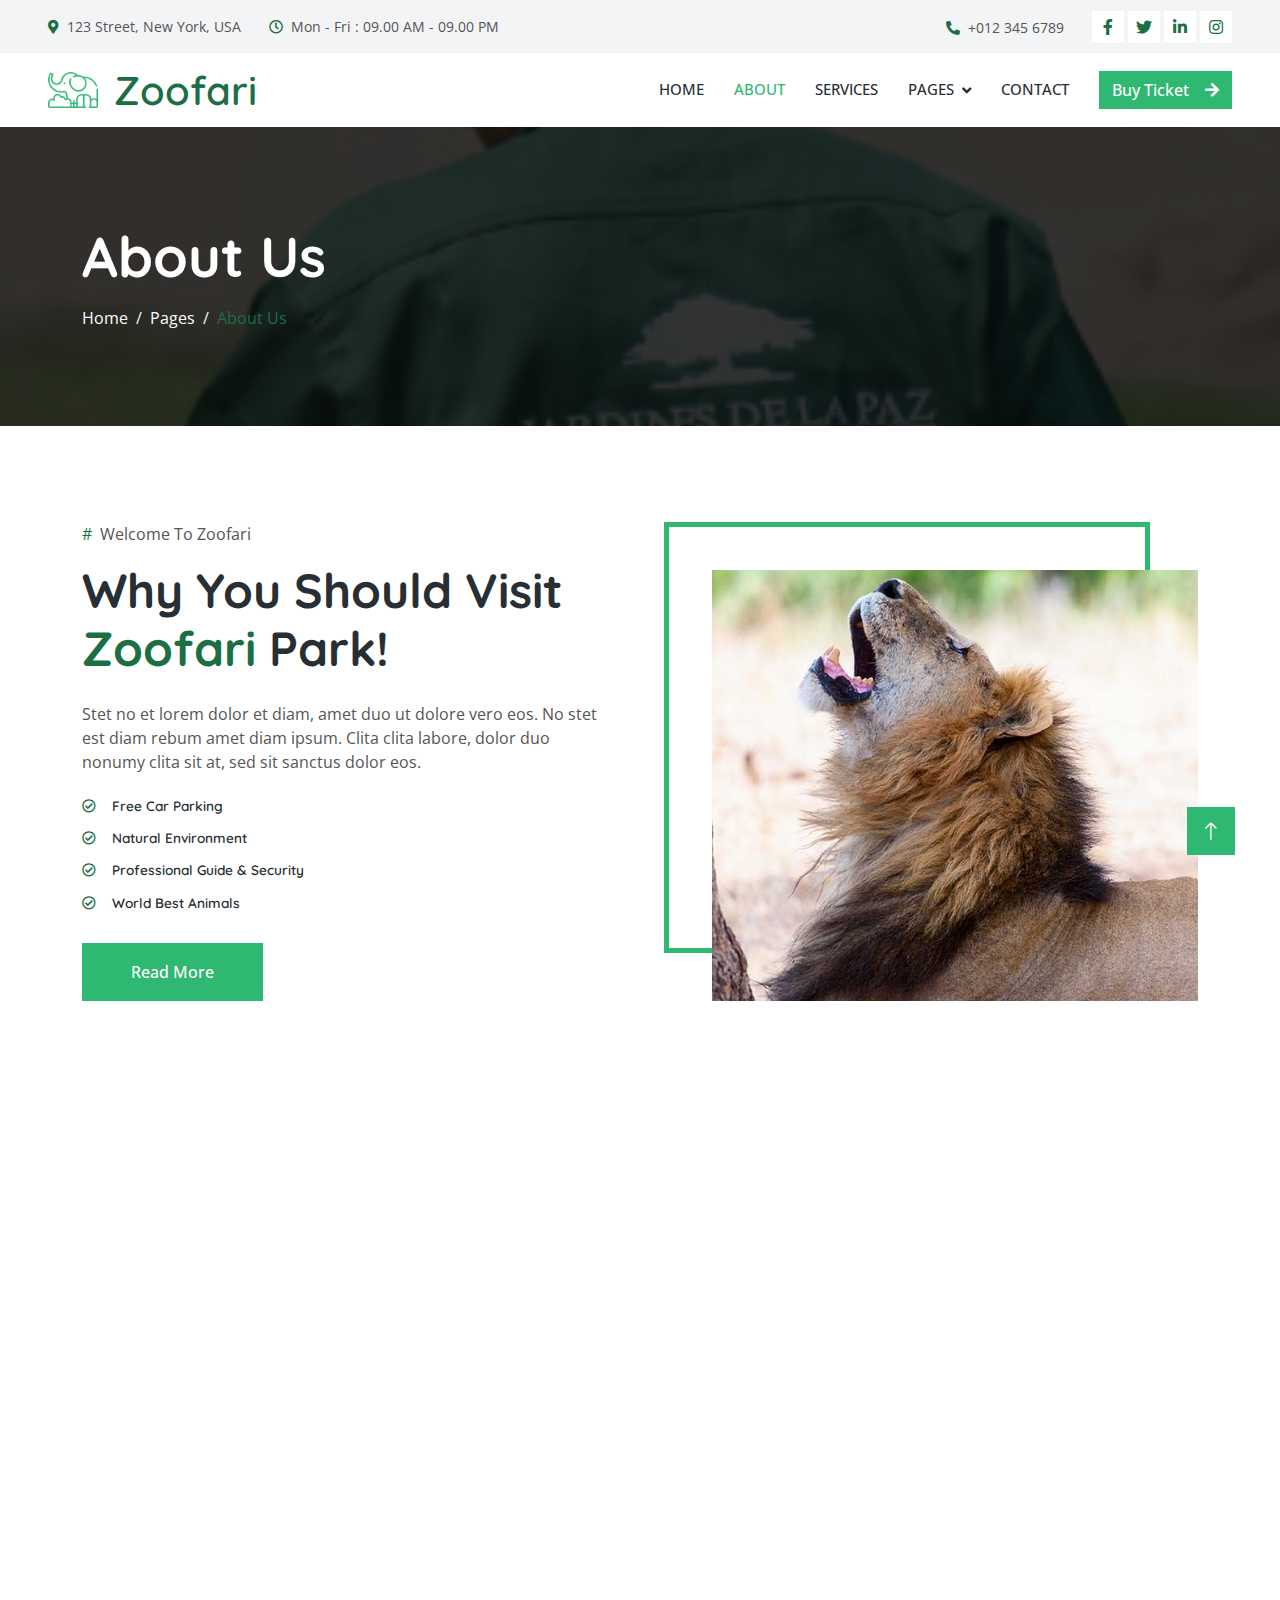
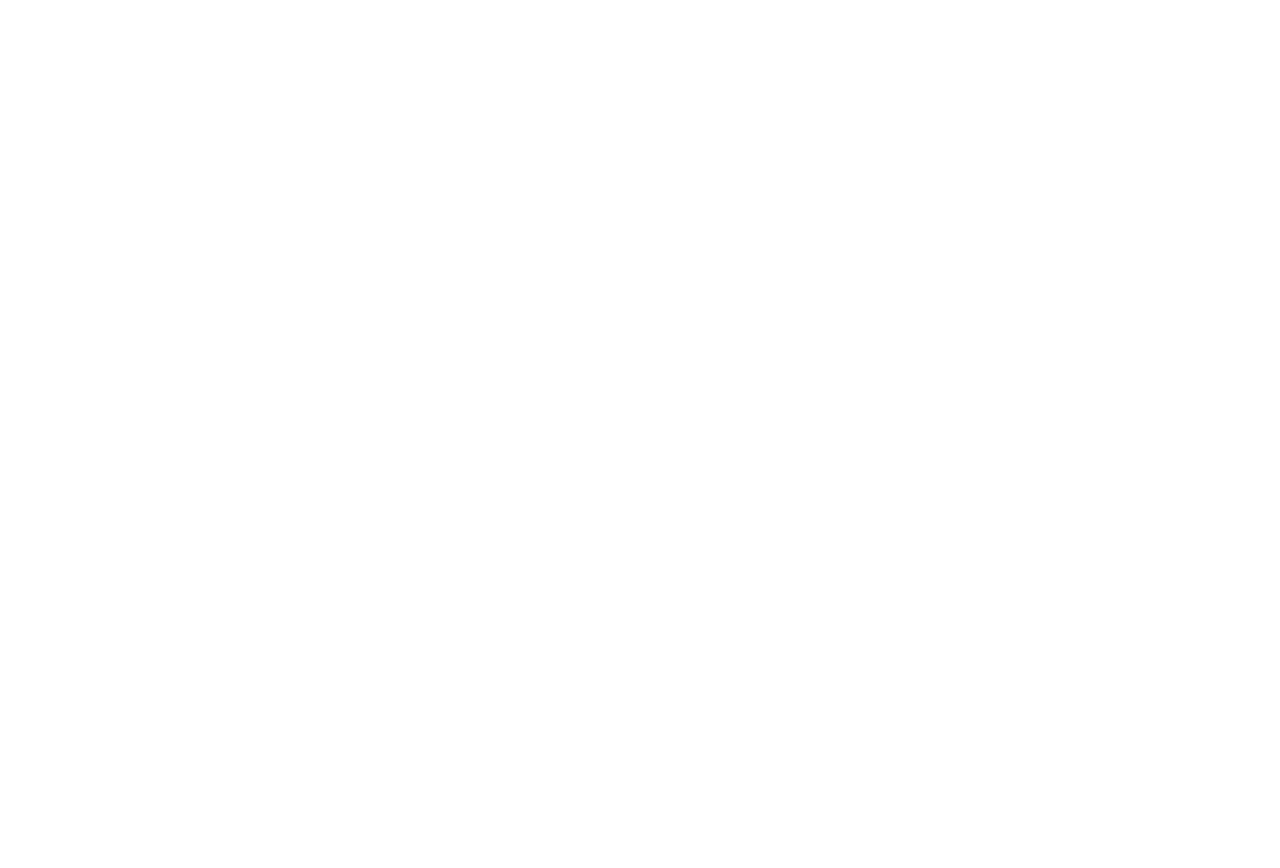
<file: about.html>
<!DOCTYPE html>
<html lang="en">
  <head>
    <meta charset="utf-8" />
    <title>Zoofari - Zoo & Safari Park Website Template</title>
    <meta content="width=device-width, initial-scale=1.0" name="viewport" />
    <meta content="" name="keywords" />
    <meta content="" name="description" />

    <!-- Favicon -->
    <link href="img/favicon.ico" rel="icon" />

    <!-- Google Web Fonts -->
    <link rel="preconnect" href="https://fonts.googleapis.com" />
    <link rel="preconnect" href="https://fonts.gstatic.com" crossorigin />
    <link
      href="https://fonts.googleapis.com/css2?family=Open+Sans:wght@400;500&family=Quicksand:wght@600;700&display=swap"
      rel="stylesheet"
    />

    <!-- Icon Font Stylesheet -->
    <link
      href="https://cdnjs.cloudflare.com/ajax/libs/font-awesome/5.10.0/css/all.min.css"
      rel="stylesheet"
    />
    <link
      href="https://cdn.jsdelivr.net/npm/bootstrap-icons@1.4.1/font/bootstrap-icons.css"
      rel="stylesheet"
    />

    <!-- Libraries Stylesheet -->
    <link href="lib/animate/animate.min.css" rel="stylesheet" />
    <link href="lib/lightbox/css/lightbox.min.css" rel="stylesheet" />
    <link href="lib/owlcarousel/assets/owl.carousel.min.css" rel="stylesheet" />

    <!-- Customized Bootstrap Stylesheet -->
    <link href="css/bootstrap.min.css" rel="stylesheet" />

    <!-- Template Stylesheet -->
    <link href="css/style.css" rel="stylesheet" />
  </head>

  <body>
    <!-- Spinner Start -->
    <div
      id="spinner"
      class="show bg-white position-fixed translate-middle w-100 vh-100 top-50 start-50 d-flex align-items-center justify-content-center"
    >
      <div
        class="spinner-border text-primary"
        style="width: 3rem; height: 3rem"
        role="status"
      >
        <span class="sr-only">Loading...</span>
      </div>
    </div>
    <!-- Spinner End -->

    <!-- Topbar Start -->
    <div class="container-fluid bg-light p-0 wow fadeIn" data-wow-delay="0.1s">
      <div class="row gx-0 d-none d-lg-flex">
        <div class="col-lg-7 px-5 text-start">
          <div class="h-100 d-inline-flex align-items-center py-3 me-4">
            <small class="fa fa-map-marker-alt text-primary me-2"></small>
            <small>123 Street, New York, USA</small>
          </div>
          <div class="h-100 d-inline-flex align-items-center py-3">
            <small class="far fa-clock text-primary me-2"></small>
            <small>Mon - Fri : 09.00 AM - 09.00 PM</small>
          </div>
        </div>
        <div class="col-lg-5 px-5 text-end">
          <div class="h-100 d-inline-flex align-items-center py-3 me-4">
            <small class="fa fa-phone-alt text-primary me-2"></small>
            <small>+012 345 6789</small>
          </div>
          <div class="h-100 d-inline-flex align-items-center">
            <a class="btn btn-sm-square bg-white text-primary me-1" href=""
              ><i class="fab fa-facebook-f"></i
            ></a>
            <a class="btn btn-sm-square bg-white text-primary me-1" href=""
              ><i class="fab fa-twitter"></i
            ></a>
            <a class="btn btn-sm-square bg-white text-primary me-1" href=""
              ><i class="fab fa-linkedin-in"></i
            ></a>
            <a class="btn btn-sm-square bg-white text-primary me-0" href=""
              ><i class="fab fa-instagram"></i
            ></a>
          </div>
        </div>
      </div>
    </div>
    <!-- Topbar End -->

    <!-- Navbar Start -->
    <nav
      class="navbar navbar-expand-lg bg-white navbar-light sticky-top py-lg-0 px-4 px-lg-5 wow fadeIn"
      data-wow-delay="0.1s"
    >
      <a href="index.html" class="navbar-brand p-0">
        <img class="img-fluid me-3" src="img/icon/icon-10.png" alt="Icon" />
        <h1 class="m-0 text-primary">Zoofari</h1>
      </a>
      <button
        type="button"
        class="navbar-toggler"
        data-bs-toggle="collapse"
        data-bs-target="#navbarCollapse"
      >
        <span class="navbar-toggler-icon"></span>
      </button>
      <div class="collapse navbar-collapse py-4 py-lg-0" id="navbarCollapse">
        <div class="navbar-nav ms-auto">
          <a href="index.html" class="nav-item nav-link">Home</a>
          <a href="about.html" class="nav-item nav-link active">About</a>
          <a href="service.html" class="nav-item nav-link">Services</a>
          <div class="nav-item dropdown">
            <a
              href="#"
              class="nav-link dropdown-toggle"
              data-bs-toggle="dropdown"
              >Pages</a
            >
            <div class="dropdown-menu rounded-0 rounded-bottom m-0">
              <a href="animal.html" class="dropdown-item">Our Animals</a>
              <a href="membership.html" class="dropdown-item">Membership</a>
              <a href="visiting.html" class="dropdown-item">Visiting Hours</a>
              <a href="testimonial.html" class="dropdown-item">Testimonial</a>
              <a href="404.html" class="dropdown-item">404 Page</a>
            </div>
          </div>
          <a href="contact.html" class="nav-item nav-link">Contact</a>
        </div>
        <a href="" class="btn btn-primary"
          >Buy Ticket<i class="fa fa-arrow-right ms-3"></i
        ></a>
      </div>
    </nav>
    <!-- Navbar End -->

    <!-- Page Header Start -->
    <div
      class="container-fluid header-bg py-5 mb-5 wow fadeIn"
      data-wow-delay="0.1s"
    >
      <div class="container py-5">
        <h1 class="display-4 text-white mb-3 animated slideInDown">About Us</h1>
        <nav aria-label="breadcrumb animated slideInDown">
          <ol class="breadcrumb mb-0">
            <li class="breadcrumb-item">
              <a class="text-white" href="#">Home</a>
            </li>
            <li class="breadcrumb-item">
              <a class="text-white" href="#">Pages</a>
            </li>
            <li class="breadcrumb-item text-primary active" aria-current="page">
              About Us
            </li>
          </ol>
        </nav>
      </div>
    </div>
    <!-- Page Header End -->

    <!-- About Start -->
    <div class="container-xxl py-5">
      <div class="container">
        <div class="row g-5">
          <div class="col-lg-6 wow fadeInUp" data-wow-delay="0.1s">
            <p><span class="text-primary me-2">#</span>Welcome To Zoofari</p>
            <h1 class="display-5 mb-4">
              Why You Should Visit
              <span class="text-primary">Zoofari</span> Park!
            </h1>
            <p class="mb-4">
              Stet no et lorem dolor et diam, amet duo ut dolore vero eos. No
              stet est diam rebum amet diam ipsum. Clita clita labore, dolor duo
              nonumy clita sit at, sed sit sanctus dolor eos.
            </p>
            <h5 class="mb-3">
              <i class="far fa-check-circle text-primary me-3"></i>Free Car
              Parking
            </h5>
            <h5 class="mb-3">
              <i class="far fa-check-circle text-primary me-3"></i>Natural
              Environment
            </h5>
            <h5 class="mb-3">
              <i class="far fa-check-circle text-primary me-3"></i>Professional
              Guide & Security
            </h5>
            <h5 class="mb-3">
              <i class="far fa-check-circle text-primary me-3"></i>World Best
              Animals
            </h5>
            <a class="btn btn-primary py-3 px-5 mt-3" href="">Read More</a>
          </div>
          <div class="col-lg-6 wow fadeInUp" data-wow-delay="0.5s">
            <div class="img-border">
              <img class="img-fluid" src="img/about.jpg" alt="" />
            </div>
          </div>
        </div>
      </div>
    </div>
    <!-- About End -->

    <!-- Facts Start -->
    <div
      class="container-xxl bg-primary facts my-5 py-5 wow fadeInUp"
      data-wow-delay="0.1s"
    >
      <div class="container py-5">
        <div class="row g-4">
          <div
            class="col-md-6 col-lg-3 text-center wow fadeIn"
            data-wow-delay="0.1s"
          >
            <i class="fa fa-paw fa-3x text-primary mb-3"></i>
            <h1 class="text-white mb-2" data-toggle="counter-up">12345</h1>
            <p class="text-white mb-0">Total Animal</p>
          </div>
          <div
            class="col-md-6 col-lg-3 text-center wow fadeIn"
            data-wow-delay="0.3s"
          >
            <i class="fa fa-users fa-3x text-primary mb-3"></i>
            <h1 class="text-white mb-2" data-toggle="counter-up">12345</h1>
            <p class="text-white mb-0">Daily Vigitors</p>
          </div>
          <div
            class="col-md-6 col-lg-3 text-center wow fadeIn"
            data-wow-delay="0.5s"
          >
            <i class="fa fa-certificate fa-3x text-primary mb-3"></i>
            <h1 class="text-white mb-2" data-toggle="counter-up">12345</h1>
            <p class="text-white mb-0">Total Membership</p>
          </div>
          <div
            class="col-md-6 col-lg-3 text-center wow fadeIn"
            data-wow-delay="0.7s"
          >
            <i class="fa fa-shield-alt fa-3x text-primary mb-3"></i>
            <h1 class="text-white mb-2" data-toggle="counter-up">12345</h1>
            <p class="text-white mb-0">Save Wild Life</p>
          </div>
        </div>
      </div>
    </div>
    <!-- Facts End -->

    <!-- Testimonial Start -->
    <div class="container-xxl py-5">
      <div class="container">
        <h1
          class="display-5 text-center mb-5 wow fadeInUp"
          data-wow-delay="0.1s"
        >
          Our Clients Say!
        </h1>
        <div
          class="owl-carousel testimonial-carousel wow fadeInUp"
          data-wow-delay="0.1s"
        >
          <div class="testimonial-item text-center">
            <img
              class="img-fluid rounded-circle border border-2 p-2 mx-auto mb-4"
              src="img/testimonial-1.jpg"
              style="width: 100px; height: 100px"
            />
            <div class="testimonial-text rounded text-center p-4">
              <p>
                Clita clita tempor justo dolor ipsum amet kasd amet duo justo
                duo duo labore sed sed. Magna ut diam sit et amet stet eos sed
                clita erat magna elitr erat sit sit erat at rebum justo sea
                clita.
              </p>
              <h5 class="mb-1">Patient Name</h5>
              <span class="fst-italic">Profession</span>
            </div>
          </div>
          <div class="testimonial-item text-center">
            <img
              class="img-fluid rounded-circle border border-2 p-2 mx-auto mb-4"
              src="img/testimonial-2.jpg"
              style="width: 100px; height: 100px"
            />
            <div class="testimonial-text rounded text-center p-4">
              <p>
                Clita clita tempor justo dolor ipsum amet kasd amet duo justo
                duo duo labore sed sed. Magna ut diam sit et amet stet eos sed
                clita erat magna elitr erat sit sit erat at rebum justo sea
                clita.
              </p>
              <h5 class="mb-1">Patient Name</h5>
              <span class="fst-italic">Profession</span>
            </div>
          </div>
          <div class="testimonial-item text-center">
            <img
              class="img-fluid rounded-circle border border-2 p-2 mx-auto mb-4"
              src="img/testimonial-3.jpg"
              style="width: 100px; height: 100px"
            />
            <div class="testimonial-text rounded text-center p-4">
              <p>
                Clita clita tempor justo dolor ipsum amet kasd amet duo justo
                duo duo labore sed sed. Magna ut diam sit et amet stet eos sed
                clita erat magna elitr erat sit sit erat at rebum justo sea
                clita.
              </p>
              <h5 class="mb-1">Patient Name</h5>
              <span class="fst-italic">Profession</span>
            </div>
          </div>
        </div>
      </div>
    </div>
    <!-- Testimonial End -->

    <!-- Footer Start -->
    <div
      class="container-fluid footer bg-dark text-light footer mt-5 pt-5 wow fadeIn"
      data-wow-delay="0.1s"
    >
      <div class="container py-5">
        <div class="row g-5">
          <div class="col-lg-3 col-md-6">
            <h5 class="text-light mb-4">Address</h5>
            <p class="mb-2">
              <i class="fa fa-map-marker-alt me-3"></i>123 Street, New York, USA
            </p>
            <p class="mb-2">
              <i class="fa fa-phone-alt me-3"></i>+012 345 67890
            </p>
            <p class="mb-2">
              <i class="fa fa-envelope me-3"></i>info@example.com
            </p>
            <div class="d-flex pt-2">
              <a class="btn btn-outline-light btn-social" href=""
                ><i class="fab fa-twitter"></i
              ></a>
              <a class="btn btn-outline-light btn-social" href=""
                ><i class="fab fa-facebook-f"></i
              ></a>
              <a class="btn btn-outline-light btn-social" href=""
                ><i class="fab fa-youtube"></i
              ></a>
              <a class="btn btn-outline-light btn-social" href=""
                ><i class="fab fa-linkedin-in"></i
              ></a>
            </div>
          </div>
          <div class="col-lg-3 col-md-6">
            <h5 class="text-light mb-4">Quick Links</h5>
            <a class="btn btn-link" href="">About Us</a>
            <a class="btn btn-link" href="">Contact Us</a>
            <a class="btn btn-link" href="">Our Services</a>
            <a class="btn btn-link" href="">Terms & Condition</a>
            <a class="btn btn-link" href="">Support</a>
          </div>
          <div class="col-lg-3 col-md-6">
            <h5 class="text-light mb-4">Popular Links</h5>
            <a class="btn btn-link" href="">About Us</a>
            <a class="btn btn-link" href="">Contact Us</a>
            <a class="btn btn-link" href="">Our Services</a>
            <a class="btn btn-link" href="">Terms & Condition</a>
            <a class="btn btn-link" href="">Support</a>
          </div>
          <div class="col-lg-3 col-md-6">
            <h5 class="text-light mb-4">Newsletter</h5>
            <p>Dolor amet sit justo amet elitr clita ipsum elitr est.</p>
            <div class="position-relative mx-auto" style="max-width: 400px">
              <input
                class="form-control border-0 w-100 py-3 ps-4 pe-5"
                type="text"
                placeholder="Your email"
              />
              <button
                type="button"
                class="btn btn-primary py-2 position-absolute top-0 end-0 mt-2 me-2"
              >
                SignUp
              </button>
            </div>
          </div>
        </div>
      </div>
      <div class="container">
        <div class="copyright">
          <div class="row">
            <div class="col-md-6 text-center text-md-start mb-3 mb-md-0">
              &copy; <a class="border-bottom" href="#">Your Site Name</a>, All
              Right Reserved.
            </div>
            <div class="col-md-6 text-center text-md-end">
              <!--/*** This template is free as long as you keep the footer author’s credit link/attribution link/backlink. If you'd like to use the template without the footer author’s credit link/attribution link/backlink, you can purchase the Credit Removal License from "https://htmlcodex.com/credit-removal". Thank you for your support. ***/-->
              Designed By
              <a class="border-bottom" href="https://htmlcodex.com"
                >HTML Codex</a
              >
              <br />Distributed By:
              <a href="https://themewagon.com" target="_blank">ThemeWagon</a>
            </div>
          </div>
        </div>
      </div>
    </div>
    <!-- Footer End -->

    <!-- Back to Top -->
    <a href="#" class="btn btn-lg btn-primary btn-lg-square back-to-top"
      ><i class="bi bi-arrow-up"></i
    ></a>

    <!-- JavaScript Libraries -->
    <script src="https://code.jquery.com/jquery-3.4.1.min.js"></script>
    <script src="https://cdn.jsdelivr.net/npm/bootstrap@5.0.0/dist/js/bootstrap.bundle.min.js"></script>
    <script src="lib/wow/wow.min.js"></script>
    <script src="lib/easing/easing.min.js"></script>
    <script src="lib/waypoints/waypoints.min.js"></script>
    <script src="lib/counterup/counterup.min.js"></script>
    <script src="lib/owlcarousel/owl.carousel.min.js"></script>
    <script src="lib/lightbox/js/lightbox.min.js"></script>

    <!-- Template Javascript -->
    <script src="js/main.js"></script>
  </body>
</html>
</file>
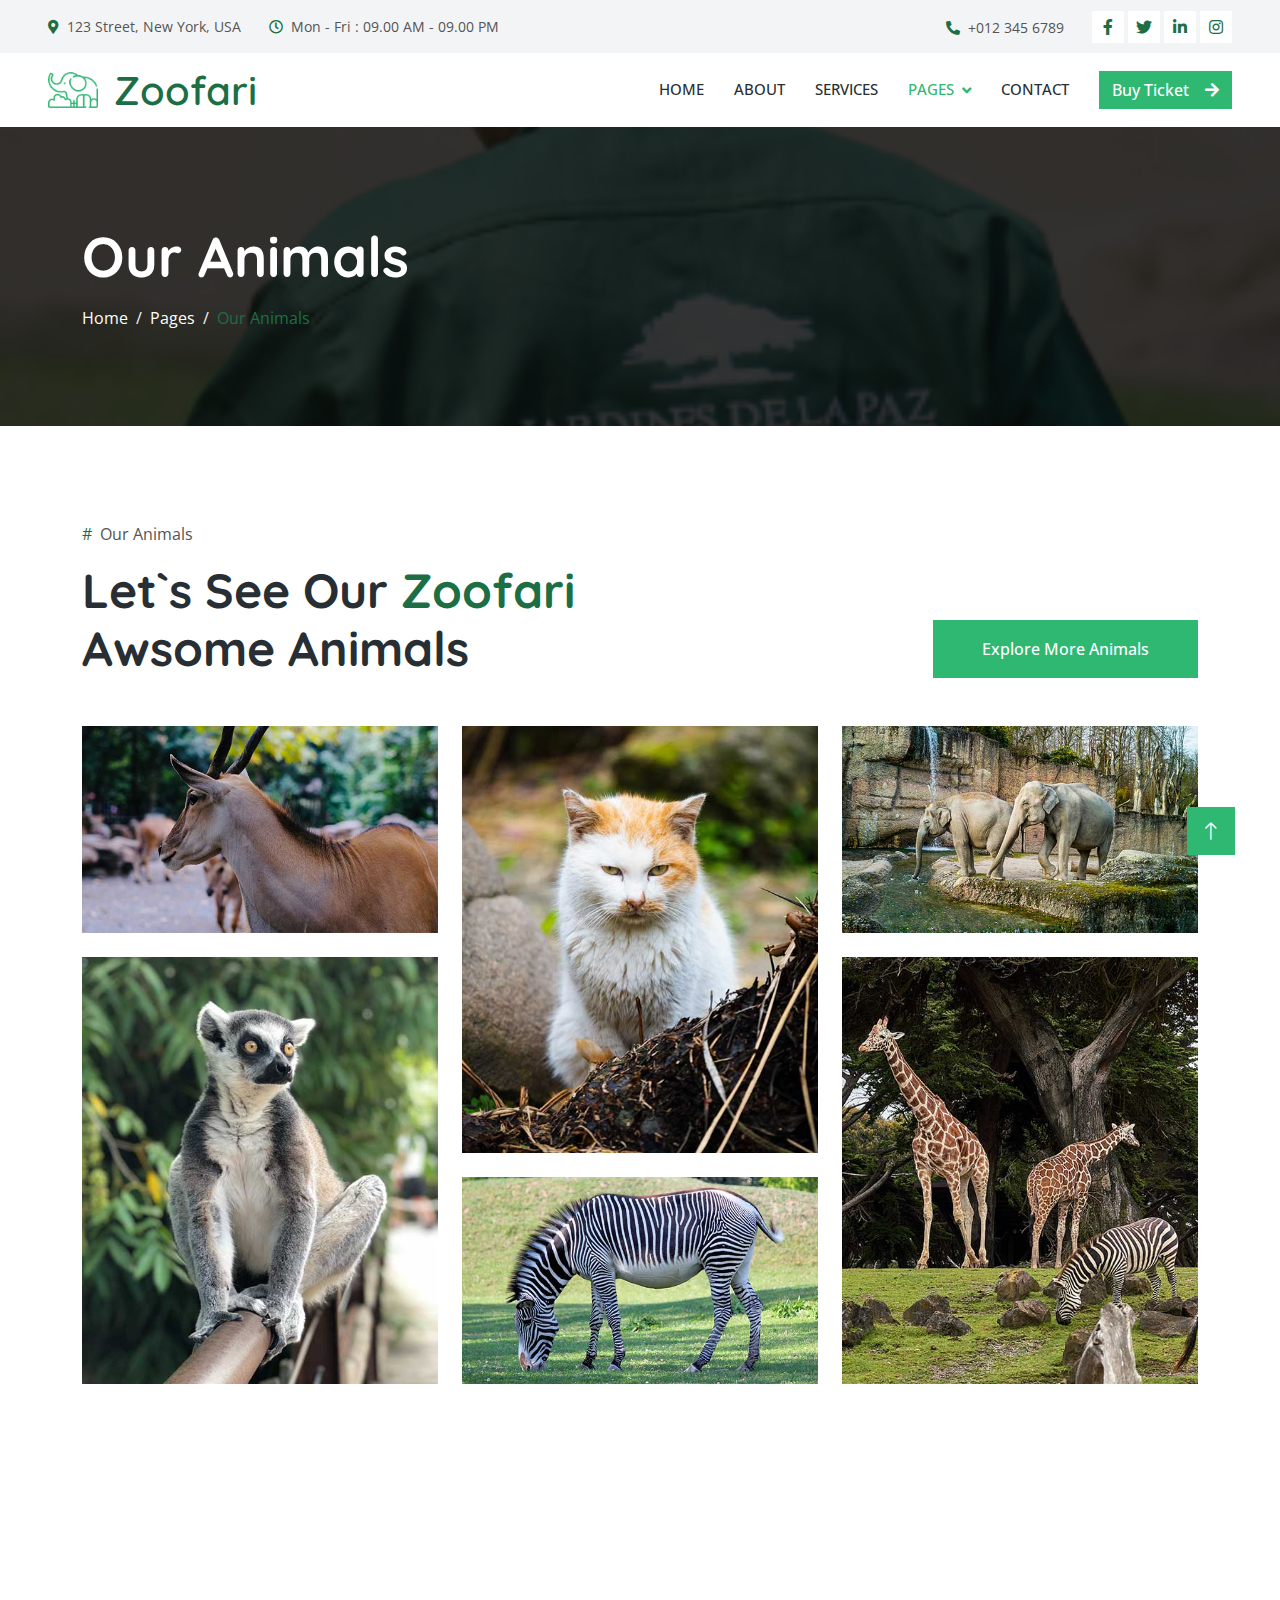
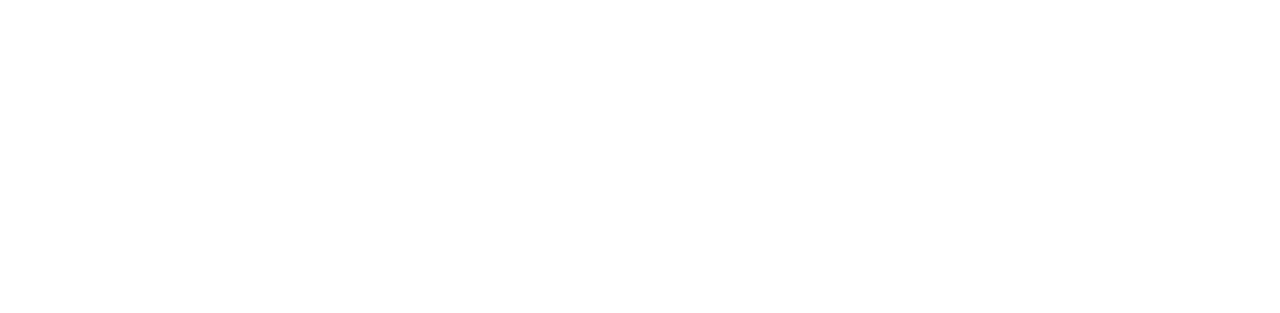
<file: animal.html>
<!DOCTYPE html>
<html lang="en">
  <head>
    <meta charset="utf-8" />
    <title>Zoofari - Zoo & Safari Park Website Template</title>
    <meta content="width=device-width, initial-scale=1.0" name="viewport" />
    <meta content="" name="keywords" />
    <meta content="" name="description" />

    <!-- Favicon -->
    <link href="img/favicon.ico" rel="icon" />

    <!-- Google Web Fonts -->
    <link rel="preconnect" href="https://fonts.googleapis.com" />
    <link rel="preconnect" href="https://fonts.gstatic.com" crossorigin />
    <link
      href="https://fonts.googleapis.com/css2?family=Open+Sans:wght@400;500&family=Quicksand:wght@600;700&display=swap"
      rel="stylesheet"
    />

    <!-- Icon Font Stylesheet -->
    <link
      href="https://cdnjs.cloudflare.com/ajax/libs/font-awesome/5.10.0/css/all.min.css"
      rel="stylesheet"
    />
    <link
      href="https://cdn.jsdelivr.net/npm/bootstrap-icons@1.4.1/font/bootstrap-icons.css"
      rel="stylesheet"
    />

    <!-- Libraries Stylesheet -->
    <link href="lib/animate/animate.min.css" rel="stylesheet" />
    <link href="lib/lightbox/css/lightbox.min.css" rel="stylesheet" />
    <link href="lib/owlcarousel/assets/owl.carousel.min.css" rel="stylesheet" />

    <!-- Customized Bootstrap Stylesheet -->
    <link href="css/bootstrap.min.css" rel="stylesheet" />

    <!-- Template Stylesheet -->
    <link href="css/style.css" rel="stylesheet" />
  </head>

  <body>
    <!-- Spinner Start -->
    <div
      id="spinner"
      class="show bg-white position-fixed translate-middle w-100 vh-100 top-50 start-50 d-flex align-items-center justify-content-center"
    >
      <div
        class="spinner-border text-primary"
        style="width: 3rem; height: 3rem"
        role="status"
      >
        <span class="sr-only">Loading...</span>
      </div>
    </div>
    <!-- Spinner End -->

    <!-- Topbar Start -->
    <div class="container-fluid bg-light p-0 wow fadeIn" data-wow-delay="0.1s">
      <div class="row gx-0 d-none d-lg-flex">
        <div class="col-lg-7 px-5 text-start">
          <div class="h-100 d-inline-flex align-items-center py-3 me-4">
            <small class="fa fa-map-marker-alt text-primary me-2"></small>
            <small>123 Street, New York, USA</small>
          </div>
          <div class="h-100 d-inline-flex align-items-center py-3">
            <small class="far fa-clock text-primary me-2"></small>
            <small>Mon - Fri : 09.00 AM - 09.00 PM</small>
          </div>
        </div>
        <div class="col-lg-5 px-5 text-end">
          <div class="h-100 d-inline-flex align-items-center py-3 me-4">
            <small class="fa fa-phone-alt text-primary me-2"></small>
            <small>+012 345 6789</small>
          </div>
          <div class="h-100 d-inline-flex align-items-center">
            <a class="btn btn-sm-square bg-white text-primary me-1" href=""
              ><i class="fab fa-facebook-f"></i
            ></a>
            <a class="btn btn-sm-square bg-white text-primary me-1" href=""
              ><i class="fab fa-twitter"></i
            ></a>
            <a class="btn btn-sm-square bg-white text-primary me-1" href=""
              ><i class="fab fa-linkedin-in"></i
            ></a>
            <a class="btn btn-sm-square bg-white text-primary me-0" href=""
              ><i class="fab fa-instagram"></i
            ></a>
          </div>
        </div>
      </div>
    </div>
    <!-- Topbar End -->

    <!-- Navbar Start -->
    <nav
      class="navbar navbar-expand-lg bg-white navbar-light sticky-top py-lg-0 px-4 px-lg-5 wow fadeIn"
      data-wow-delay="0.1s"
    >
      <a href="index.html" class="navbar-brand p-0">
        <img class="img-fluid me-3" src="img/icon/icon-10.png" alt="Icon" />
        <h1 class="m-0 text-primary">Zoofari</h1>
      </a>
      <button
        type="button"
        class="navbar-toggler"
        data-bs-toggle="collapse"
        data-bs-target="#navbarCollapse"
      >
        <span class="navbar-toggler-icon"></span>
      </button>
      <div class="collapse navbar-collapse py-4 py-lg-0" id="navbarCollapse">
        <div class="navbar-nav ms-auto">
          <a href="index.html" class="nav-item nav-link">Home</a>
          <a href="about.html" class="nav-item nav-link">About</a>
          <a href="service.html" class="nav-item nav-link">Services</a>
          <div class="nav-item dropdown">
            <a
              href="#"
              class="nav-link dropdown-toggle active"
              data-bs-toggle="dropdown"
              >Pages</a
            >
            <div class="dropdown-menu rounded-0 rounded-bottom m-0">
              <a href="animal.html" class="dropdown-item active">Our Animals</a>
              <a href="membership.html" class="dropdown-item">Membership</a>
              <a href="visiting.html" class="dropdown-item">Visiting Hours</a>
              <a href="testimonial.html" class="dropdown-item">Testimonial</a>
              <a href="404.html" class="dropdown-item">404 Page</a>
            </div>
          </div>
          <a href="contact.html" class="nav-item nav-link">Contact</a>
        </div>
        <a href="" class="btn btn-primary"
          >Buy Ticket<i class="fa fa-arrow-right ms-3"></i
        ></a>
      </div>
    </nav>
    <!-- Navbar End -->

    <!-- Page Header Start -->
    <div
      class="container-fluid header-bg py-5 mb-5 wow fadeIn"
      data-wow-delay="0.1s"
    >
      <div class="container py-5">
        <h1 class="display-4 text-white mb-3 animated slideInDown">
          Our Animals
        </h1>
        <nav aria-label="breadcrumb animated slideInDown">
          <ol class="breadcrumb mb-0">
            <li class="breadcrumb-item">
              <a class="text-white" href="#">Home</a>
            </li>
            <li class="breadcrumb-item">
              <a class="text-white" href="#">Pages</a>
            </li>
            <li class="breadcrumb-item text-primary active" aria-current="page">
              Our Animals
            </li>
          </ol>
        </nav>
      </div>
    </div>
    <!-- Page Header End -->

    <!-- Animal Start -->
    <div class="container-xxl py-5">
      <div class="container">
        <div
          class="row g-5 mb-5 align-items-end wow fadeInUp"
          data-wow-delay="0.1s"
        >
          <div class="col-lg-6">
            <p><span class="text-primary me-2">#</span>Our Animals</p>
            <h1 class="display-5 mb-0">
              Let`s See Our <span class="text-primary">Zoofari</span> Awsome
              Animals
            </h1>
          </div>
          <div class="col-lg-6 text-lg-end">
            <a class="btn btn-primary py-3 px-5" href=""
              >Explore More Animals</a
            >
          </div>
        </div>
        <div class="row g-4">
          <div class="col-lg-4 col-md-6 wow fadeInUp" data-wow-delay="0.1s">
            <div class="row g-4">
              <div class="col-12">
                <a
                  class="animal-item"
                  href="img/animal-md-1.jpg"
                  data-lightbox="animal"
                >
                  <div class="position-relative">
                    <img class="img-fluid" src="img/animal-md-1.jpg" alt="" />
                    <div class="animal-text p-4">
                      <p class="text-white small text-uppercase mb-0">Animal</p>
                      <h5 class="text-white mb-0">Elephant</h5>
                    </div>
                  </div>
                </a>
              </div>
              <div class="col-12">
                <a
                  class="animal-item"
                  href="img/animal-lg-1.jpg"
                  data-lightbox="animal"
                >
                  <div class="position-relative">
                    <img class="img-fluid" src="img/animal-lg-1.jpg" alt="" />
                    <div class="animal-text p-4">
                      <p class="text-white small text-uppercase mb-0">Animal</p>
                      <h5 class="text-white mb-0">Elephant</h5>
                    </div>
                  </div>
                </a>
              </div>
            </div>
          </div>
          <div class="col-lg-4 col-md-6 wow fadeInUp" data-wow-delay="0.3s">
            <div class="row g-4">
              <div class="col-12">
                <a
                  class="animal-item"
                  href="img/animal-lg-2.jpg"
                  data-lightbox="animal"
                >
                  <div class="position-relative">
                    <img class="img-fluid" src="img/animal-lg-2.jpg" alt="" />
                    <div class="animal-text p-4">
                      <p class="text-white small text-uppercase mb-0">Animal</p>
                      <h5 class="text-white mb-0">Elephant</h5>
                    </div>
                  </div>
                </a>
              </div>
              <div class="col-12">
                <a
                  class="animal-item"
                  href="img/animal-md-2.jpg"
                  data-lightbox="animal"
                >
                  <div class="position-relative">
                    <img class="img-fluid" src="img/animal-md-2.jpg" alt="" />
                    <div class="animal-text p-4">
                      <p class="text-white small text-uppercase mb-0">Animal</p>
                      <h5 class="text-white mb-0">Elephant</h5>
                    </div>
                  </div>
                </a>
              </div>
            </div>
          </div>
          <div class="col-lg-4 col-md-6 wow fadeInUp" data-wow-delay="0.5s">
            <div class="row g-4">
              <div class="col-12">
                <a
                  class="animal-item"
                  href="img/animal-md-3.jpg"
                  data-lightbox="animal"
                >
                  <div class="position-relative">
                    <img class="img-fluid" src="img/animal-md-3.jpg" alt="" />
                    <div class="animal-text p-4">
                      <p class="text-white small text-uppercase mb-0">Animal</p>
                      <h5 class="text-white mb-0">Elephant</h5>
                    </div>
                  </div>
                </a>
              </div>
              <div class="col-12">
                <a
                  class="animal-item"
                  href="img/animal-lg-3.jpg"
                  data-lightbox="animal"
                >
                  <div class="position-relative">
                    <img class="img-fluid" src="img/animal-lg-3.jpg" alt="" />
                    <div class="animal-text p-4">
                      <p class="text-white small text-uppercase mb-0">Animal</p>
                      <h5 class="text-white mb-0">Elephant</h5>
                    </div>
                  </div>
                </a>
              </div>
            </div>
          </div>
        </div>
      </div>
    </div>
    <!-- Animal End -->

    <!-- Footer Start -->
    <div
      class="container-fluid footer bg-dark text-light footer mt-5 pt-5 wow fadeIn"
      data-wow-delay="0.1s"
    >
      <div class="container py-5">
        <div class="row g-5">
          <div class="col-lg-3 col-md-6">
            <h5 class="text-light mb-4">Address</h5>
            <p class="mb-2">
              <i class="fa fa-map-marker-alt me-3"></i>123 Street, New York, USA
            </p>
            <p class="mb-2">
              <i class="fa fa-phone-alt me-3"></i>+012 345 67890
            </p>
            <p class="mb-2">
              <i class="fa fa-envelope me-3"></i>info@example.com
            </p>
            <div class="d-flex pt-2">
              <a class="btn btn-outline-light btn-social" href=""
                ><i class="fab fa-twitter"></i
              ></a>
              <a class="btn btn-outline-light btn-social" href=""
                ><i class="fab fa-facebook-f"></i
              ></a>
              <a class="btn btn-outline-light btn-social" href=""
                ><i class="fab fa-youtube"></i
              ></a>
              <a class="btn btn-outline-light btn-social" href=""
                ><i class="fab fa-linkedin-in"></i
              ></a>
            </div>
          </div>
          <div class="col-lg-3 col-md-6">
            <h5 class="text-light mb-4">Quick Links</h5>
            <a class="btn btn-link" href="">About Us</a>
            <a class="btn btn-link" href="">Contact Us</a>
            <a class="btn btn-link" href="">Our Services</a>
            <a class="btn btn-link" href="">Terms & Condition</a>
            <a class="btn btn-link" href="">Support</a>
          </div>
          <div class="col-lg-3 col-md-6">
            <h5 class="text-light mb-4">Popular Links</h5>
            <a class="btn btn-link" href="">About Us</a>
            <a class="btn btn-link" href="">Contact Us</a>
            <a class="btn btn-link" href="">Our Services</a>
            <a class="btn btn-link" href="">Terms & Condition</a>
            <a class="btn btn-link" href="">Support</a>
          </div>
          <div class="col-lg-3 col-md-6">
            <h5 class="text-light mb-4">Newsletter</h5>
            <p>Dolor amet sit justo amet elitr clita ipsum elitr est.</p>
            <div class="position-relative mx-auto" style="max-width: 400px">
              <input
                class="form-control border-0 w-100 py-3 ps-4 pe-5"
                type="text"
                placeholder="Your email"
              />
              <button
                type="button"
                class="btn btn-primary py-2 position-absolute top-0 end-0 mt-2 me-2"
              >
                SignUp
              </button>
            </div>
          </div>
        </div>
      </div>
      <div class="container">
        <div class="copyright">
          <div class="row">
            <div class="col-md-6 text-center text-md-start mb-3 mb-md-0">
              &copy; <a class="border-bottom" href="#">Your Site Name</a>, All
              Right Reserved.
            </div>
            <div class="col-md-6 text-center text-md-end">
              <!--/*** This template is free as long as you keep the footer author’s credit link/attribution link/backlink. If you'd like to use the template without the footer author’s credit link/attribution link/backlink, you can purchase the Credit Removal License from "https://htmlcodex.com/credit-removal". Thank you for your support. ***/-->
              Designed By
              <a class="border-bottom" href="https://htmlcodex.com"
                >HTML Codex</a
              >
              <br />Distributed By:
              <a href="https://themewagon.com" target="_blank">ThemeWagon</a>
            </div>
          </div>
        </div>
      </div>
    </div>
    <!-- Footer End -->

    <!-- Back to Top -->
    <a href="#" class="btn btn-lg btn-primary btn-lg-square back-to-top"
      ><i class="bi bi-arrow-up"></i
    ></a>

    <!-- JavaScript Libraries -->
    <script src="https://code.jquery.com/jquery-3.4.1.min.js"></script>
    <script src="https://cdn.jsdelivr.net/npm/bootstrap@5.0.0/dist/js/bootstrap.bundle.min.js"></script>
    <script src="lib/wow/wow.min.js"></script>
    <script src="lib/easing/easing.min.js"></script>
    <script src="lib/waypoints/waypoints.min.js"></script>
    <script src="lib/counterup/counterup.min.js"></script>
    <script src="lib/owlcarousel/owl.carousel.min.js"></script>
    <script src="lib/lightbox/js/lightbox.min.js"></script>

    <!-- Template Javascript -->
    <script src="js/main.js"></script>
  </body>
</html>
</file>
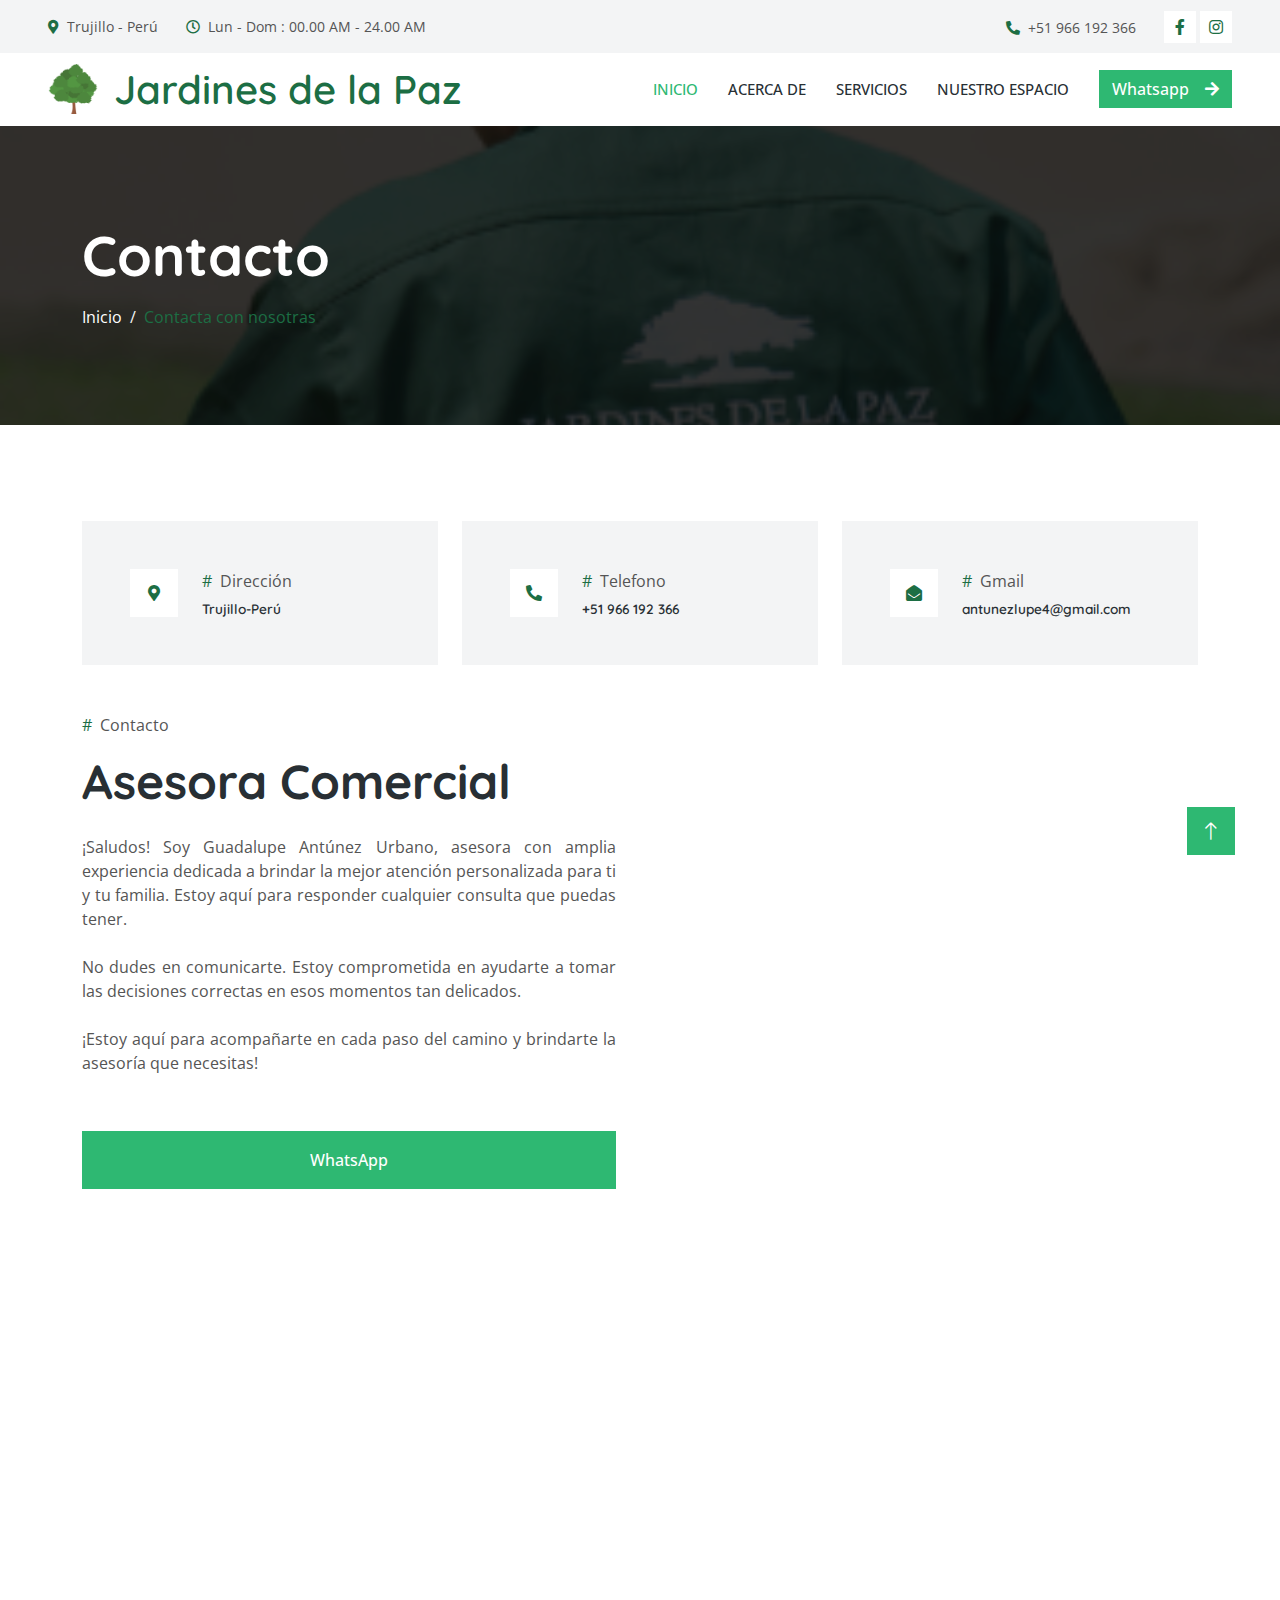
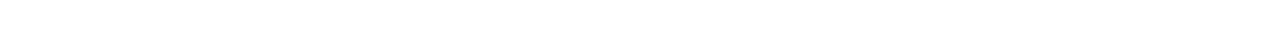
<file: contact.html>
<!DOCTYPE html>
<html lang="en">
  <head>
    <meta charset="utf-8" />
    <title>Zoofari - Zoo & Safari Park Website Template</title>
    <meta content="width=device-width, initial-scale=1.0" name="viewport" />
    <meta content="" name="keywords" />
    <meta content="" name="description" />

    <!-- Favicon -->
    <link href="img/favicon.ico" rel="icon" />

    <!-- Google Web Fonts -->
    <link rel="preconnect" href="https://fonts.googleapis.com" />
    <link rel="preconnect" href="https://fonts.gstatic.com" crossorigin />
    <link
      href="https://fonts.googleapis.com/css2?family=Open+Sans:wght@400;500&family=Quicksand:wght@600;700&display=swap"
      rel="stylesheet"
    />

    <!-- Icon Font Stylesheet -->
    <link
      href="https://cdnjs.cloudflare.com/ajax/libs/font-awesome/5.10.0/css/all.min.css"
      rel="stylesheet"
    />
    <link
      href="https://cdn.jsdelivr.net/npm/bootstrap-icons@1.4.1/font/bootstrap-icons.css"
      rel="stylesheet"
    />

    <!-- Libraries Stylesheet -->
    <link href="lib/animate/animate.min.css" rel="stylesheet" />
    <link href="lib/lightbox/css/lightbox.min.css" rel="stylesheet" />
    <link href="lib/owlcarousel/assets/owl.carousel.min.css" rel="stylesheet" />

    <!-- Customized Bootstrap Stylesheet -->
    <link href="css/bootstrap.min.css" rel="stylesheet" />

    <!-- Template Stylesheet -->
    <link href="css/style.css" rel="stylesheet" />
  </head>

  <body>
    <!-- Spinner Start -->
    <div
      id="spinner"
      class="show bg-white position-fixed translate-middle w-100 vh-100 top-50 start-50 d-flex align-items-center justify-content-center"
    >
      <div
        class="spinner-border text-primary"
        style="width: 3rem; height: 3rem"
        role="status"
      >
        <span class="sr-only">Loading...</span>
      </div>
    </div>
    <!-- Spinner End -->

    <!-- Topbar Start -->
<!-- Topbar Start -->
<div class="container-fluid bg-light p-0 wow fadeIn" data-wow-delay="0.1s">
  <div class="row gx-0 d-none d-lg-flex">
    <div class="col-lg-7 px-5 text-start">
      <div class="h-100 d-inline-flex align-items-center py-3 me-4">
        <small class="fa fa-map-marker-alt text-primary me-2"></small>
        <small>Trujillo - Perú</small>
      </div>
      <div class="h-100 d-inline-flex align-items-center py-3">
        <small class="far fa-clock text-primary me-2"></small>
        <small>Lun - Dom : 00.00 AM - 24.00 AM</small>
      </div>
    </div>
    <div class="col-lg-5 px-5 text-end">
      <div class="h-100 d-inline-flex align-items-center py-3 me-4">
        <small class="fa fa-phone-alt text-primary me-2"></small>
        <small>+51 966 192 366</small>
      </div>
      <div class="h-100 d-inline-flex align-items-center">
        <a class="btn btn-sm-square bg-white text-primary me-1" href="https://www.facebook.com/profile.php?id=100090010035817"
          ><i class="fab fa-facebook-f"></i
        ></a>
       </a>
        <a class="btn btn-sm-square bg-white text-primary me-0" href="https://www.instagram.com/guadalupe.antunez13/"
          ><i class="fab fa-instagram"></i
        ></a>
      </div>
    </div>
  </div>
</div>
<!-- Topbar End -->

<!-- Navbar Start -->
<nav
  class="navbar navbar-expand-lg bg-white navbar-light sticky-top py-lg-0 px-4 px-lg-5 wow fadeIn"
  data-wow-delay="0.1s"
>
  <a href="index.html" class="navbar-brand p-0">
    <img class="img-fluid me-3" src="img/icon/arbol.png" alt="Icon" />
    <h1 class="m-0 text-primary">Jardines de la Paz</h1>
  </a>
  <button
    type="button"
    class="navbar-toggler"
    data-bs-toggle="collapse"
    data-bs-target="#navbarCollapse"
  >
    <span class="navbar-toggler-icon"></span>
  </button>
  <div class="collapse navbar-collapse py-4 py-lg-0" id="navbarCollapse">
    <div class="navbar-nav ms-auto">
      <a href="index.html" class="nav-item nav-link active">Inicio</a>
      <a href="#acerca-de" class="nav-item nav-link">Acerca de</a>
      <a href="#servicios" class="nav-item nav-link">Servicios</a>
      <a href="#espacios" class="nav-item nav-link">Nuestro Espacio</a>
      <!-- <div class="nav-item dropdown">
        <a
          href="#"
          class="nav-link dropdown-toggle"
          data-bs-toggle="dropdown"
          >Nuestro Espacio</a
        >
        <div class="dropdown-menu rounded-0 rounded-bottom m-0">
          <a href="animal.html" class="dropdown-item">Our Animals</a>
          <a href="membership.html" class="dropdown-item">Membership</a>
          <a href="visiting.html" class="dropdown-item">Visiting Hours</a>
          <a href="testimonial.html" class="dropdown-item">Testimonial</a>
          <a href="404.html" class="dropdown-item">404 Page</a>
        </div>
      </div> -->

    </div>
    <a href="https://wa.link/pxe5hf" class="btn btn-primary"
      >Whatsapp<i class="fa fa-arrow-right ms-3"></i
    ></a>
  </div>
</nav>
<!-- Navbar End -->
    <!-- Navbar End -->

    <!-- Page Header Start -->
    <div
      class="container-fluid header-bg py-5 mb-5 wow fadeIn"
      data-wow-delay="0.1s"
    >
      <div class="container py-5">
        <h1 class="display-4 text-white mb-3 animated slideInDown">
          Contacto
        </h1>
        <nav aria-label="breadcrumb animated slideInDown">
          <ol class="breadcrumb mb-0">
            <li class="breadcrumb-item">
              <a class="text-white" href="index.html">Inicio</a>
            </li>
            <li class="breadcrumb-item text-primary active" aria-current="page">
              Contacta con nosotras
            </li>
          </ol>
        </nav>
      </div>
    </div>
    <!-- Page Header End -->

    <!-- Contact Start -->
    <div class="container-xxl py-5">
      <div class="container">
        <div class="row g-4 mb-5">
          <div class="col-lg-4 wow fadeInUp" data-wow-delay="0.1s">
            <div class="h-100 bg-light d-flex align-items-center p-5">
              <div class="btn-lg-square bg-white flex-shrink-0">
                <i class="fa fa-map-marker-alt text-primary"></i>
              </div>
              <div class="ms-4">
                <p class="mb-2">
                  <span class="text-primary me-2">#</span>Dirección
                </p>
                <h5 class="mb-0">Trujillo-Perú</h5>
              </div>
            </div>
          </div>
          <div class="col-lg-4 wow fadeInUp" data-wow-delay="0.3s">
            <div class="h-100 bg-light d-flex align-items-center p-5">
              <div class="btn-lg-square bg-white flex-shrink-0">
                <i class="fa fa-phone-alt text-primary"></i>
              </div>
              <div class="ms-4">
                <p class="mb-2">
                  <span class="text-primary me-2">#</span>Telefono
                </p>
                <h5 class="mb-0">+51 966 192 366</h5>
              </div>
            </div>
          </div>
          <div class="col-lg-4 wow fadeInUp" data-wow-delay="0.5s">
            <div class="h-100 bg-light d-flex align-items-center p-5">
              <div class="btn-lg-square bg-white flex-shrink-0">
                <i class="fa fa-envelope-open text-primary"></i>
              </div>
              <div class="ms-4">
                <p class="mb-2">
                  <span class="text-primary me-2">#</span>Gmail
                </p>
                <h5 class="mb-0">antunezlupe4@gmail.com</h5>
              </div>
            </div>
          </div>
        </div>
        <div class="row g-5">
          <div class="col-lg-6 wow fadeInUp" data-wow-delay="0.1s">
            <p><span class="text-primary me-2">#</span>Contacto</p>
            <h1 class="display-5 mb-4">Asesora Comercial</h1>
            <p class="mb-4" style="text-align: justify;">
              ¡Saludos! Soy Guadalupe Antúnez Urbano, asesora con amplia experiencia dedicada a brindar la mejor atención
              personalizada para ti y tu familia. Estoy aquí para responder cualquier consulta que puedas tener.
          </p>
          <p class="mb-4" style="text-align: justify;">  
              No dudes en comunicarte. Estoy comprometida en ayudarte a
              tomar las decisiones correctas en esos momentos tan delicados.
          </p>
          
          <p class="mb-4" style="text-align: justify;"> 
              ¡Estoy aquí para acompañarte en cada paso del camino y brindarte la asesoría que necesitas!
          </p>
            <form>
              <div class="row g-3">
                
                <div class="col-md-6">
                  
                </div>
                
                <div class="col-12">
                  
                </div>
                <div class="col-12">
                  <a href="https://wa.link/pxe5hf" class="btn btn-primary w-100 py-3" type="submit">
                      WhatsApp
                  </a>
              </div>
              </div>
            </form>
          </div>
          <div class="col-lg-6 wow fadeInUp" data-wow-delay="0.5s">
            <div class="h-100" style="min-height: 400px">
              <iframe
                class="rounded w-100 h-100"
                src="https://www.google.com/maps/embed?pb=!1m18!1m12!1m3!1d3950.1722765126924!2d-79.01759387564059!3d-8.083906475412755!2m3!1f0!2f0!3f0!3m2!1i1024!2i768!4f13.1!3m3!1m2!1s0x91ad161cc868884d%3A0x227feaf72a295d97!2sJardines%20de%20la%20Paz!5e0!3m2!1ses!2spe!4v1700450360892!5m2!1ses!2spe" 
                frameborder="0"
                allowfullscreen=""
                aria-hidden="false"
                tabindex="0"
              ></iframe>
            </div>
          </div>
        </div>
      </div>
    </div>
    <!-- Contact End -->

    <!-- Footer Start -->
    <div
      class="container-fluid footer bg-dark text-light footer mt-5 pt-5 wow fadeIn"
      data-wow-delay="0.1s"
    >
      <div class="container py-5">
        <div class="row g-5">
          <div class="col-lg-3 col-md-6">
            <h5 class="text-light mb-4">Dirección</h5>
            <p class="mb-2">
              <i class="fa fa-map-marker-alt me-3"></i>Trujillo,Perú
            </p>
            <p class="mb-2">
              <i class="fa fa-phone-alt me-3"></i>+51 966 192 366
            </p>
            
            <div class="d-flex pt-2">
              
              <a class="btn btn-outline-light btn-social" href="https://www.facebook.com/profile.php?id=100090010035817"
                ><i class="fab fa-facebook-f"></i
              ></a>
              <a class="btn btn-outline-light btn-social" href="https://www.instagram.com/guadalupe.antunez13/"
                ><i class="fab fa-instagram"></i
              ></a>
              
            </div>
          </div>
          <div class="col-lg-3 col-md-6">
            <h5 class="text-light mb-4">Enlaces rápidos</h5>
            <a class="btn btn-link" href="index.html">Acerca de nosotros</a>
          </div>
          
          <div class="col-lg-6 col-md-6 text-justify">
            <h5 class="text-light mb-4">Recuerda: </h5>
            <p>Jardines de la Paz está aquí para acompañarte y brindarte apoyo en esos momentos difíciles. Tu tranquilidad es nuestra prioridad.</p>
            <div class="position-relative mx-auto" style="max-width: 400px">
                <!-- Reemplazar 'ruta_de_la_imagen.jpg' con la ruta de tu imagen -->
            </div>
        </div>
        </div>
      </div>
      <div class="container">
        <div class="copyright">
          <div class="row">
            <div class="col-md-6 text-center text-md-start mb-3 mb-md-0">
              &copy; <a class="border-bottom" href="#">Jardines de la Paz - Asesora Comercial (TRUJILLO)</a>, Todos Derecho reservado.
            </div>
            
          </div>
        </div>
      </div>
    </div>
    <!-- Footer End -->

    <!-- Back to Top -->
    <a href="#" class="btn btn-lg btn-primary btn-lg-square back-to-top"
      ><i class="bi bi-arrow-up"></i
    ></a>

    <!-- JavaScript Libraries -->
    <script src="https://code.jquery.com/jquery-3.4.1.min.js"></script>
    <script src="https://cdn.jsdelivr.net/npm/bootstrap@5.0.0/dist/js/bootstrap.bundle.min.js"></script>
    <script src="lib/wow/wow.min.js"></script>
    <script src="lib/easing/easing.min.js"></script>
    <script src="lib/waypoints/waypoints.min.js"></script>
    <script src="lib/counterup/counterup.min.js"></script>
    <script src="lib/owlcarousel/owl.carousel.min.js"></script>
    <script src="lib/lightbox/js/lightbox.min.js"></script>

    <!-- Template Javascript -->
    <script src="js/main.js"></script>
  </body>
</html>
</file>
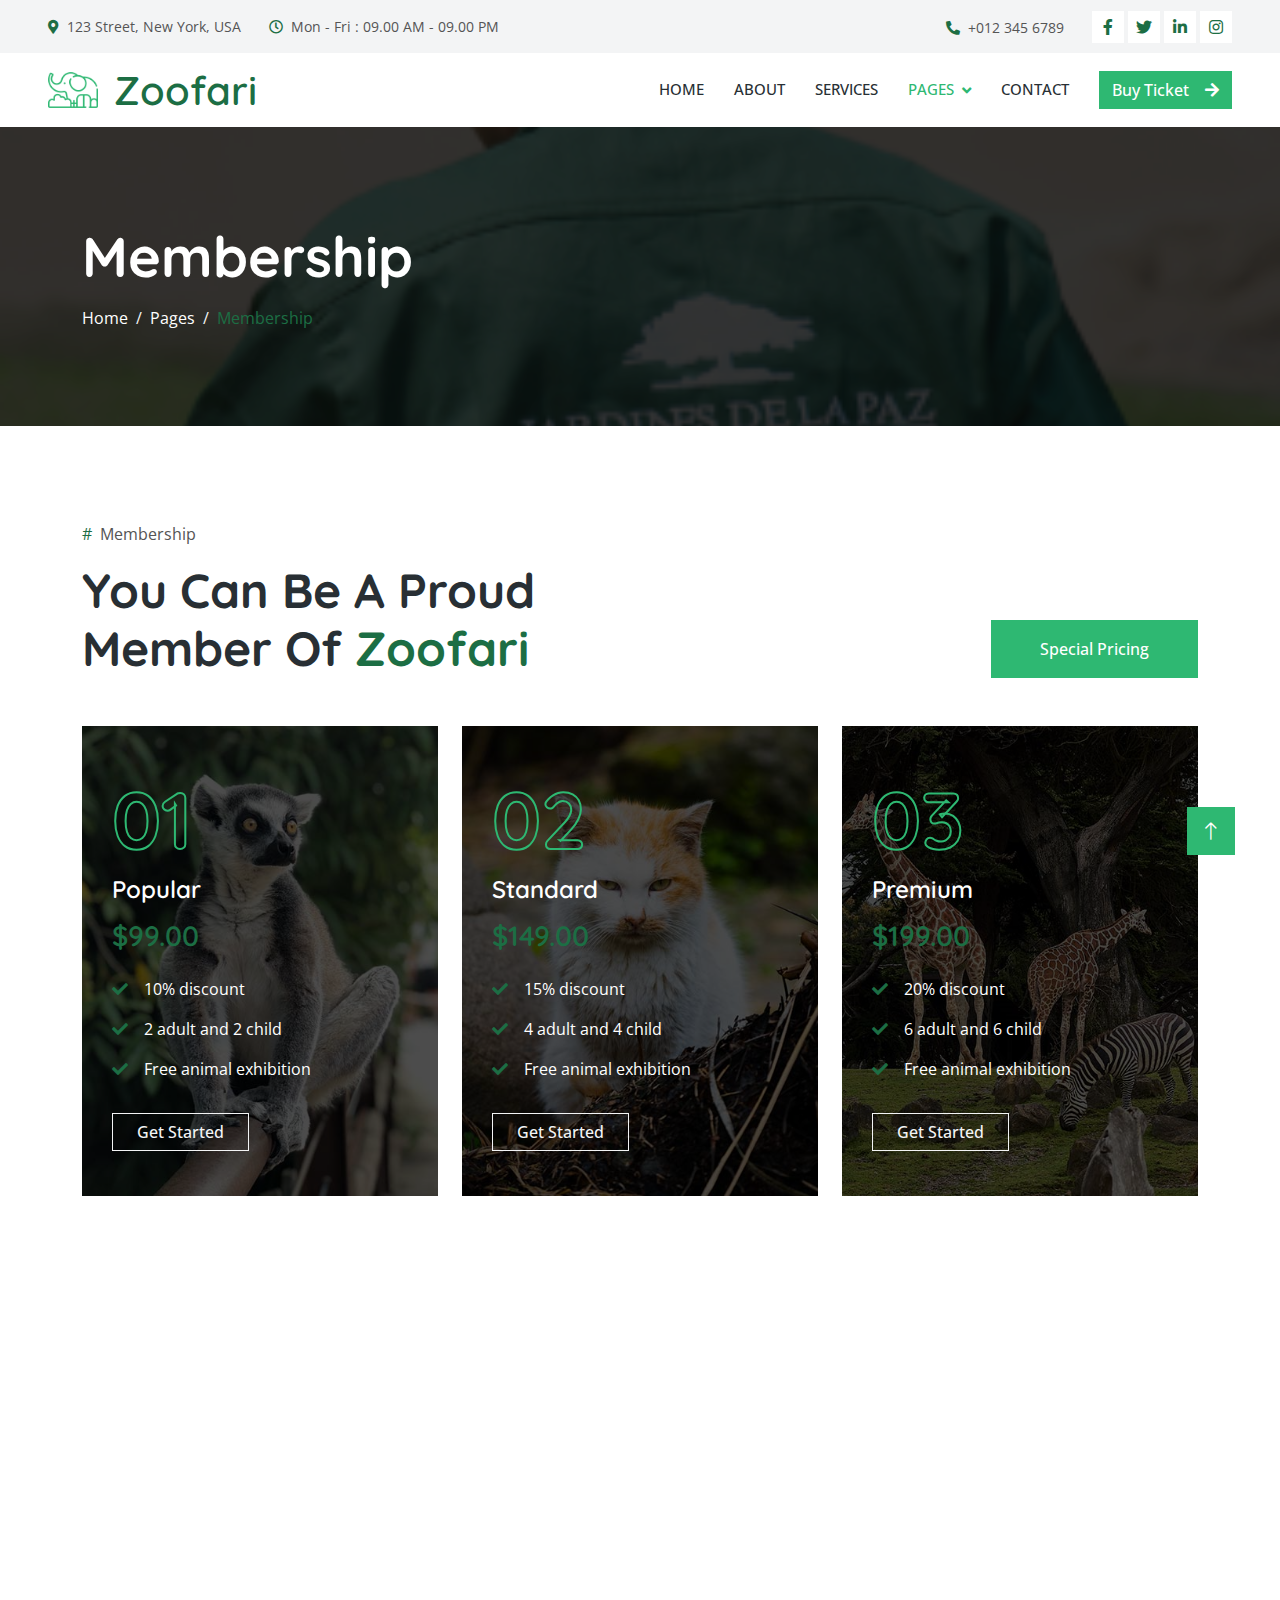
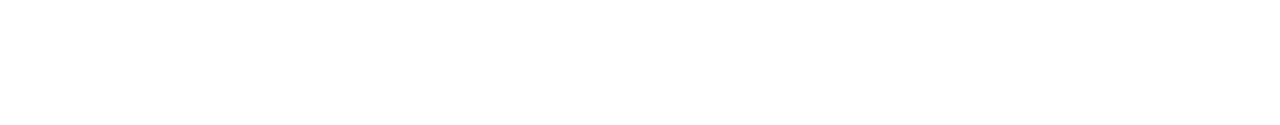
<file: membership.html>
<!DOCTYPE html>
<html lang="en">
  <head>
    <meta charset="utf-8" />
    <title>Zoofari - Zoo & Safari Park Website Template</title>
    <meta content="width=device-width, initial-scale=1.0" name="viewport" />
    <meta content="" name="keywords" />
    <meta content="" name="description" />

    <!-- Favicon -->
    <link href="img/favicon.ico" rel="icon" />

    <!-- Google Web Fonts -->
    <link rel="preconnect" href="https://fonts.googleapis.com" />
    <link rel="preconnect" href="https://fonts.gstatic.com" crossorigin />
    <link
      href="https://fonts.googleapis.com/css2?family=Open+Sans:wght@400;500&family=Quicksand:wght@600;700&display=swap"
      rel="stylesheet"
    />

    <!-- Icon Font Stylesheet -->
    <link
      href="https://cdnjs.cloudflare.com/ajax/libs/font-awesome/5.10.0/css/all.min.css"
      rel="stylesheet"
    />
    <link
      href="https://cdn.jsdelivr.net/npm/bootstrap-icons@1.4.1/font/bootstrap-icons.css"
      rel="stylesheet"
    />

    <!-- Libraries Stylesheet -->
    <link href="lib/animate/animate.min.css" rel="stylesheet" />
    <link href="lib/lightbox/css/lightbox.min.css" rel="stylesheet" />
    <link href="lib/owlcarousel/assets/owl.carousel.min.css" rel="stylesheet" />

    <!-- Customized Bootstrap Stylesheet -->
    <link href="css/bootstrap.min.css" rel="stylesheet" />

    <!-- Template Stylesheet -->
    <link href="css/style.css" rel="stylesheet" />
  </head>

  <body>
    <!-- Spinner Start -->
    <div
      id="spinner"
      class="show bg-white position-fixed translate-middle w-100 vh-100 top-50 start-50 d-flex align-items-center justify-content-center"
    >
      <div
        class="spinner-border text-primary"
        style="width: 3rem; height: 3rem"
        role="status"
      >
        <span class="sr-only">Loading...</span>
      </div>
    </div>
    <!-- Spinner End -->

    <!-- Topbar Start -->
    <div class="container-fluid bg-light p-0 wow fadeIn" data-wow-delay="0.1s">
      <div class="row gx-0 d-none d-lg-flex">
        <div class="col-lg-7 px-5 text-start">
          <div class="h-100 d-inline-flex align-items-center py-3 me-4">
            <small class="fa fa-map-marker-alt text-primary me-2"></small>
            <small>123 Street, New York, USA</small>
          </div>
          <div class="h-100 d-inline-flex align-items-center py-3">
            <small class="far fa-clock text-primary me-2"></small>
            <small>Mon - Fri : 09.00 AM - 09.00 PM</small>
          </div>
        </div>
        <div class="col-lg-5 px-5 text-end">
          <div class="h-100 d-inline-flex align-items-center py-3 me-4">
            <small class="fa fa-phone-alt text-primary me-2"></small>
            <small>+012 345 6789</small>
          </div>
          <div class="h-100 d-inline-flex align-items-center">
            <a class="btn btn-sm-square bg-white text-primary me-1" href=""
              ><i class="fab fa-facebook-f"></i
            ></a>
            <a class="btn btn-sm-square bg-white text-primary me-1" href=""
              ><i class="fab fa-twitter"></i
            ></a>
            <a class="btn btn-sm-square bg-white text-primary me-1" href=""
              ><i class="fab fa-linkedin-in"></i
            ></a>
            <a class="btn btn-sm-square bg-white text-primary me-0" href=""
              ><i class="fab fa-instagram"></i
            ></a>
          </div>
        </div>
      </div>
    </div>
    <!-- Topbar End -->

    <!-- Navbar Start -->
    <nav
      class="navbar navbar-expand-lg bg-white navbar-light sticky-top py-lg-0 px-4 px-lg-5 wow fadeIn"
      data-wow-delay="0.1s"
    >
      <a href="index.html" class="navbar-brand p-0">
        <img class="img-fluid me-3" src="img/icon/icon-10.png" alt="Icon" />
        <h1 class="m-0 text-primary">Zoofari</h1>
      </a>
      <button
        type="button"
        class="navbar-toggler"
        data-bs-toggle="collapse"
        data-bs-target="#navbarCollapse"
      >
        <span class="navbar-toggler-icon"></span>
      </button>
      <div class="collapse navbar-collapse py-4 py-lg-0" id="navbarCollapse">
        <div class="navbar-nav ms-auto">
          <a href="index.html" class="nav-item nav-link">Home</a>
          <a href="about.html" class="nav-item nav-link">About</a>
          <a href="service.html" class="nav-item nav-link">Services</a>
          <div class="nav-item dropdown">
            <a
              href="#"
              class="nav-link dropdown-toggle active"
              data-bs-toggle="dropdown"
              >Pages</a
            >
            <div class="dropdown-menu rounded-0 rounded-bottom m-0">
              <a href="animal.html" class="dropdown-item">Our Animals</a>
              <a href="membership.html" class="dropdown-item active"
                >Membership</a
              >
              <a href="visiting.html" class="dropdown-item">Visiting Hours</a>
              <a href="testimonial.html" class="dropdown-item">Testimonial</a>
              <a href="404.html" class="dropdown-item">404 Page</a>
            </div>
          </div>
          <a href="contact.html" class="nav-item nav-link">Contact</a>
        </div>
        <a href="" class="btn btn-primary"
          >Buy Ticket<i class="fa fa-arrow-right ms-3"></i
        ></a>
      </div>
    </nav>
    <!-- Navbar End -->

    <!-- Page Header Start -->
    <div
      class="container-fluid header-bg py-5 mb-5 wow fadeIn"
      data-wow-delay="0.1s"
    >
      <div class="container py-5">
        <h1 class="display-4 text-white mb-3 animated slideInDown">
          Membership
        </h1>
        <nav aria-label="breadcrumb animated slideInDown">
          <ol class="breadcrumb mb-0">
            <li class="breadcrumb-item">
              <a class="text-white" href="#">Home</a>
            </li>
            <li class="breadcrumb-item">
              <a class="text-white" href="#">Pages</a>
            </li>
            <li class="breadcrumb-item text-primary active" aria-current="page">
              Membership
            </li>
          </ol>
        </nav>
      </div>
    </div>
    <!-- Page Header End -->

    <!-- Membership Start -->
    <div class="container-xxl py-5">
      <div class="container">
        <div
          class="row g-5 mb-5 align-items-end wow fadeInUp"
          data-wow-delay="0.1s"
        >
          <div class="col-lg-6">
            <p><span class="text-primary me-2">#</span>Membership</p>
            <h1 class="display-5 mb-0">
              You Can Be A Proud Member Of
              <span class="text-primary">Zoofari</span>
            </h1>
          </div>
          <div class="col-lg-6 text-lg-end">
            <a class="btn btn-primary py-3 px-5" href="">Special Pricing</a>
          </div>
        </div>
        <div class="row g-4">
          <div class="col-lg-4 col-md-6 wow fadeInUp" data-wow-delay="0.1s">
            <div class="membership-item position-relative">
              <img class="img-fluid" src="img/animal-lg-1.jpg" alt="" />
              <h1 class="display-1">01</h1>
              <h4 class="text-white mb-3">Popular</h4>
              <h3 class="text-primary mb-4">$99.00</h3>
              <p><i class="fa fa-check text-primary me-3"></i>10% discount</p>
              <p>
                <i class="fa fa-check text-primary me-3"></i>2 adult and 2 child
              </p>
              <p>
                <i class="fa fa-check text-primary me-3"></i>Free animal
                exhibition
              </p>
              <a class="btn btn-outline-light px-4 mt-3" href="">Get Started</a>
            </div>
          </div>
          <div class="col-lg-4 col-md-6 wow fadeInUp" data-wow-delay="0.3s">
            <div class="membership-item position-relative">
              <img class="img-fluid" src="img/animal-lg-2.jpg" alt="" />
              <h1 class="display-1">02</h1>
              <h4 class="text-white mb-3">Standard</h4>
              <h3 class="text-primary mb-4">$149.00</h3>
              <p><i class="fa fa-check text-primary me-3"></i>15% discount</p>
              <p>
                <i class="fa fa-check text-primary me-3"></i>4 adult and 4 child
              </p>
              <p>
                <i class="fa fa-check text-primary me-3"></i>Free animal
                exhibition
              </p>
              <a class="btn btn-outline-light px-4 mt-3" href="">Get Started</a>
            </div>
          </div>
          <div class="col-lg-4 col-md-6 wow fadeInUp" data-wow-delay="0.5s">
            <div class="membership-item position-relative">
              <img class="img-fluid" src="img/animal-lg-3.jpg" alt="" />
              <h1 class="display-1">03</h1>
              <h4 class="text-white mb-3">Premium</h4>
              <h3 class="text-primary mb-4">$199.00</h3>
              <p><i class="fa fa-check text-primary me-3"></i>20% discount</p>
              <p>
                <i class="fa fa-check text-primary me-3"></i>6 adult and 6 child
              </p>
              <p>
                <i class="fa fa-check text-primary me-3"></i>Free animal
                exhibition
              </p>
              <a class="btn btn-outline-light px-4 mt-3" href="">Get Started</a>
            </div>
          </div>
        </div>
      </div>
    </div>
    <!-- Membership End -->

    <!-- Footer Start -->
    <div
      class="container-fluid footer bg-dark text-light footer mt-5 pt-5 wow fadeIn"
      data-wow-delay="0.1s"
    >
      <div class="container py-5">
        <div class="row g-5">
          <div class="col-lg-3 col-md-6">
            <h5 class="text-light mb-4">Address</h5>
            <p class="mb-2">
              <i class="fa fa-map-marker-alt me-3"></i>123 Street, New York, USA
            </p>
            <p class="mb-2">
              <i class="fa fa-phone-alt me-3"></i>+012 345 67890
            </p>
            <p class="mb-2">
              <i class="fa fa-envelope me-3"></i>info@example.com
            </p>
            <div class="d-flex pt-2">
              <a class="btn btn-outline-light btn-social" href=""
                ><i class="fab fa-twitter"></i
              ></a>
              <a class="btn btn-outline-light btn-social" href=""
                ><i class="fab fa-facebook-f"></i
              ></a>
              <a class="btn btn-outline-light btn-social" href=""
                ><i class="fab fa-youtube"></i
              ></a>
              <a class="btn btn-outline-light btn-social" href=""
                ><i class="fab fa-linkedin-in"></i
              ></a>
            </div>
          </div>
          <div class="col-lg-3 col-md-6">
            <h5 class="text-light mb-4">Quick Links</h5>
            <a class="btn btn-link" href="">About Us</a>
            <a class="btn btn-link" href="">Contact Us</a>
            <a class="btn btn-link" href="">Our Services</a>
            <a class="btn btn-link" href="">Terms & Condition</a>
            <a class="btn btn-link" href="">Support</a>
          </div>
          <div class="col-lg-3 col-md-6">
            <h5 class="text-light mb-4">Popular Links</h5>
            <a class="btn btn-link" href="">About Us</a>
            <a class="btn btn-link" href="">Contact Us</a>
            <a class="btn btn-link" href="">Our Services</a>
            <a class="btn btn-link" href="">Terms & Condition</a>
            <a class="btn btn-link" href="">Support</a>
          </div>
          <div class="col-lg-3 col-md-6">
            <h5 class="text-light mb-4">Newsletter</h5>
            <p>Dolor amet sit justo amet elitr clita ipsum elitr est.</p>
            <div class="position-relative mx-auto" style="max-width: 400px">
              <input
                class="form-control border-0 w-100 py-3 ps-4 pe-5"
                type="text"
                placeholder="Your email"
              />
              <button
                type="button"
                class="btn btn-primary py-2 position-absolute top-0 end-0 mt-2 me-2"
              >
                SignUp
              </button>
            </div>
          </div>
        </div>
      </div>
      <div class="container">
        <div class="copyright">
          <div class="row">
            <div class="col-md-6 text-center text-md-start mb-3 mb-md-0">
              &copy; <a class="border-bottom" href="#">Your Site Name</a>, All
              Right Reserved.
            </div>
            <div class="col-md-6 text-center text-md-end">
              <!--/*** This template is free as long as you keep the footer author’s credit link/attribution link/backlink. If you'd like to use the template without the footer author’s credit link/attribution link/backlink, you can purchase the Credit Removal License from "https://htmlcodex.com/credit-removal". Thank you for your support. ***/-->
              Designed By
              <a class="border-bottom" href="https://htmlcodex.com"
                >HTML Codex</a
              >
              <br />Distributed By:
              <a href="https://themewagon.com" target="_blank">ThemeWagon</a>
            </div>
          </div>
        </div>
      </div>
    </div>
    <!-- Footer End -->

    <!-- Back to Top -->
    <a href="#" class="btn btn-lg btn-primary btn-lg-square back-to-top"
      ><i class="bi bi-arrow-up"></i
    ></a>

    <!-- JavaScript Libraries -->
    <script src="https://code.jquery.com/jquery-3.4.1.min.js"></script>
    <script src="https://cdn.jsdelivr.net/npm/bootstrap@5.0.0/dist/js/bootstrap.bundle.min.js"></script>
    <script src="lib/wow/wow.min.js"></script>
    <script src="lib/easing/easing.min.js"></script>
    <script src="lib/waypoints/waypoints.min.js"></script>
    <script src="lib/counterup/counterup.min.js"></script>
    <script src="lib/owlcarousel/owl.carousel.min.js"></script>
    <script src="lib/lightbox/js/lightbox.min.js"></script>

    <!-- Template Javascript -->
    <script src="js/main.js"></script>
  </body>
</html>
</file>
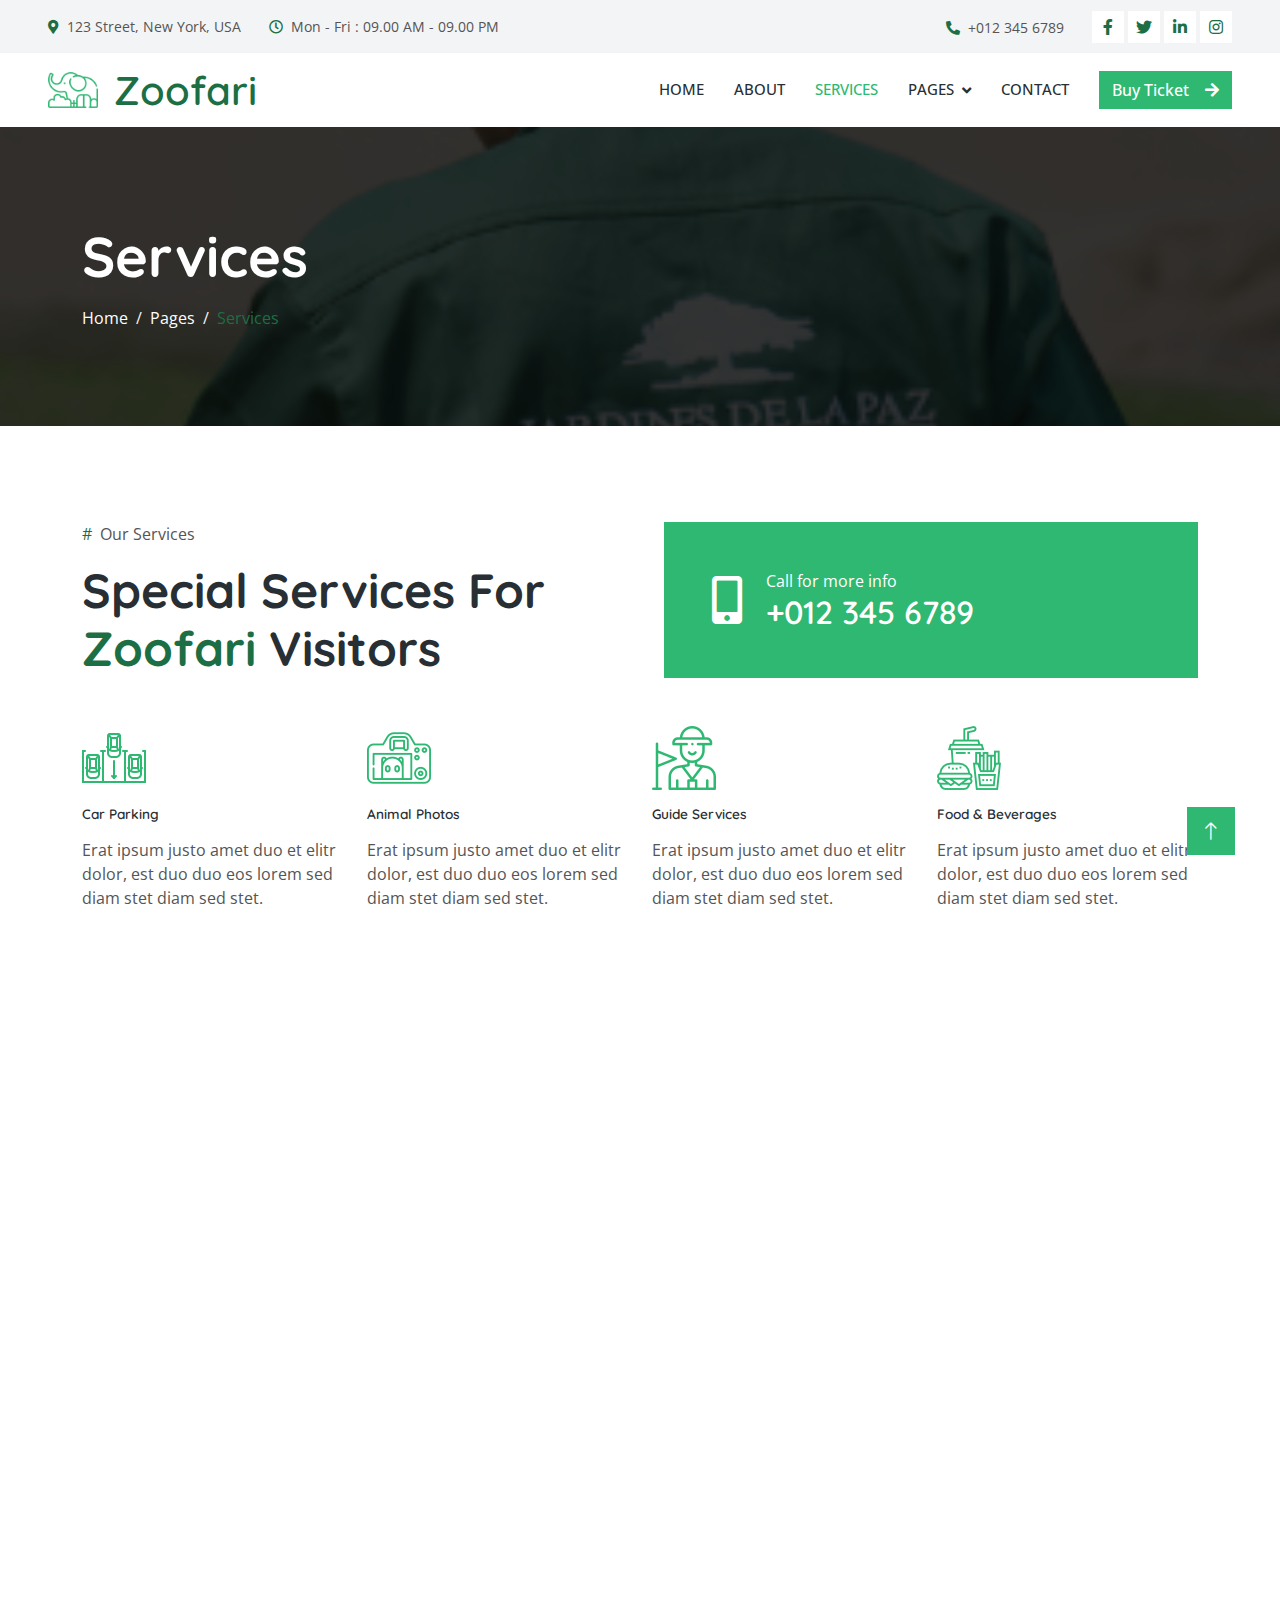
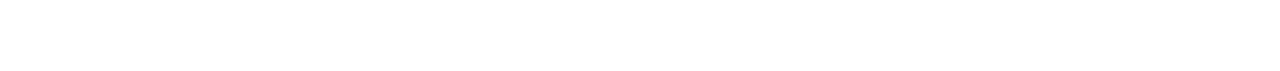
<file: service.html>
<!DOCTYPE html>
<html lang="en">
  <head>
    <meta charset="utf-8" />
    <title>Zoofari - Zoo & Safari Park Website Template</title>
    <meta content="width=device-width, initial-scale=1.0" name="viewport" />
    <meta content="" name="keywords" />
    <meta content="" name="description" />

    <!-- Favicon -->
    <link href="img/favicon.ico" rel="icon" />

    <!-- Google Web Fonts -->
    <link rel="preconnect" href="https://fonts.googleapis.com" />
    <link rel="preconnect" href="https://fonts.gstatic.com" crossorigin />
    <link
      href="https://fonts.googleapis.com/css2?family=Open+Sans:wght@400;500&family=Quicksand:wght@600;700&display=swap"
      rel="stylesheet"
    />

    <!-- Icon Font Stylesheet -->
    <link
      href="https://cdnjs.cloudflare.com/ajax/libs/font-awesome/5.10.0/css/all.min.css"
      rel="stylesheet"
    />
    <link
      href="https://cdn.jsdelivr.net/npm/bootstrap-icons@1.4.1/font/bootstrap-icons.css"
      rel="stylesheet"
    />

    <!-- Libraries Stylesheet -->
    <link href="lib/animate/animate.min.css" rel="stylesheet" />
    <link href="lib/lightbox/css/lightbox.min.css" rel="stylesheet" />
    <link href="lib/owlcarousel/assets/owl.carousel.min.css" rel="stylesheet" />

    <!-- Customized Bootstrap Stylesheet -->
    <link href="css/bootstrap.min.css" rel="stylesheet" />

    <!-- Template Stylesheet -->
    <link href="css/style.css" rel="stylesheet" />
  </head>

  <body>
    <!-- Spinner Start -->
    <div
      id="spinner"
      class="show bg-white position-fixed translate-middle w-100 vh-100 top-50 start-50 d-flex align-items-center justify-content-center"
    >
      <div
        class="spinner-border text-primary"
        style="width: 3rem; height: 3rem"
        role="status"
      >
        <span class="sr-only">Loading...</span>
      </div>
    </div>
    <!-- Spinner End -->

    <!-- Topbar Start -->
    <div class="container-fluid bg-light p-0 wow fadeIn" data-wow-delay="0.1s">
      <div class="row gx-0 d-none d-lg-flex">
        <div class="col-lg-7 px-5 text-start">
          <div class="h-100 d-inline-flex align-items-center py-3 me-4">
            <small class="fa fa-map-marker-alt text-primary me-2"></small>
            <small>123 Street, New York, USA</small>
          </div>
          <div class="h-100 d-inline-flex align-items-center py-3">
            <small class="far fa-clock text-primary me-2"></small>
            <small>Mon - Fri : 09.00 AM - 09.00 PM</small>
          </div>
        </div>
        <div class="col-lg-5 px-5 text-end">
          <div class="h-100 d-inline-flex align-items-center py-3 me-4">
            <small class="fa fa-phone-alt text-primary me-2"></small>
            <small>+012 345 6789</small>
          </div>
          <div class="h-100 d-inline-flex align-items-center">
            <a class="btn btn-sm-square bg-white text-primary me-1" href=""
              ><i class="fab fa-facebook-f"></i
            ></a>
            <a class="btn btn-sm-square bg-white text-primary me-1" href=""
              ><i class="fab fa-twitter"></i
            ></a>
            <a class="btn btn-sm-square bg-white text-primary me-1" href=""
              ><i class="fab fa-linkedin-in"></i
            ></a>
            <a class="btn btn-sm-square bg-white text-primary me-0" href=""
              ><i class="fab fa-instagram"></i
            ></a>
          </div>
        </div>
      </div>
    </div>
    <!-- Topbar End -->

    <!-- Navbar Start -->
    <nav
      class="navbar navbar-expand-lg bg-white navbar-light sticky-top py-lg-0 px-4 px-lg-5 wow fadeIn"
      data-wow-delay="0.1s"
    >
      <a href="index.html" class="navbar-brand p-0">
        <img class="img-fluid me-3" src="img/icon/icon-10.png" alt="Icon" />
        <h1 class="m-0 text-primary">Zoofari</h1>
      </a>
      <button
        type="button"
        class="navbar-toggler"
        data-bs-toggle="collapse"
        data-bs-target="#navbarCollapse"
      >
        <span class="navbar-toggler-icon"></span>
      </button>
      <div class="collapse navbar-collapse py-4 py-lg-0" id="navbarCollapse">
        <div class="navbar-nav ms-auto">
          <a href="index.html" class="nav-item nav-link">Home</a>
          <a href="about.html" class="nav-item nav-link">About</a>
          <a href="service.html" class="nav-item nav-link active">Services</a>
          <div class="nav-item dropdown">
            <a
              href="#"
              class="nav-link dropdown-toggle"
              data-bs-toggle="dropdown"
              >Pages</a
            >
            <div class="dropdown-menu rounded-0 rounded-bottom m-0">
              <a href="animal.html" class="dropdown-item">Our Animals</a>
              <a href="membership.html" class="dropdown-item">Membership</a>
              <a href="visiting.html" class="dropdown-item">Visiting Hours</a>
              <a href="testimonial.html" class="dropdown-item">Testimonial</a>
              <a href="404.html" class="dropdown-item">404 Page</a>
            </div>
          </div>
          <a href="contact.html" class="nav-item nav-link">Contact</a>
        </div>
        <a href="" class="btn btn-primary"
          >Buy Ticket<i class="fa fa-arrow-right ms-3"></i
        ></a>
      </div>
    </nav>
    <!-- Navbar End -->

    <!-- Page Header Start -->
    <div
      class="container-fluid header-bg py-5 mb-5 wow fadeIn"
      data-wow-delay="0.1s"
    >
      <div class="container py-5">
        <h1 class="display-4 text-white mb-3 animated slideInDown">Services</h1>
        <nav aria-label="breadcrumb animated slideInDown">
          <ol class="breadcrumb mb-0">
            <li class="breadcrumb-item">
              <a class="text-white" href="#">Home</a>
            </li>
            <li class="breadcrumb-item">
              <a class="text-white" href="#">Pages</a>
            </li>
            <li class="breadcrumb-item text-primary active" aria-current="page">
              Services
            </li>
          </ol>
        </nav>
      </div>
    </div>
    <!-- Page Header End -->

    <!-- Service Start -->
    <div class="container-xxl py-5">
      <div class="container">
        <div class="row g-5 mb-5 wow fadeInUp" data-wow-delay="0.1s">
          <div class="col-lg-6">
            <p><span class="text-primary me-2">#</span>Our Services</p>
            <h1 class="display-5 mb-0">
              Special Services For
              <span class="text-primary">Zoofari</span> Visitors
            </h1>
          </div>
          <div class="col-lg-6">
            <div
              class="bg-primary h-100 d-flex align-items-center py-4 px-4 px-sm-5"
            >
              <i class="fa fa-3x fa-mobile-alt text-white"></i>
              <div class="ms-4">
                <p class="text-white mb-0">Call for more info</p>
                <h2 class="text-white mb-0">+012 345 6789</h2>
              </div>
            </div>
          </div>
        </div>
        <div class="row gy-5 gx-4">
          <div
            class="col-lg-3 col-md-4 col-sm-6 wow fadeInUp"
            data-wow-delay="0.1s"
          >
            <img class="img-fluid mb-3" src="img/icon/icon-2.png" alt="Icon" />
            <h5 class="mb-3">Car Parking</h5>
            <span
              >Erat ipsum justo amet duo et elitr dolor, est duo duo eos lorem
              sed diam stet diam sed stet.</span
            >
          </div>
          <div
            class="col-lg-3 col-md-4 col-sm-6 wow fadeInUp"
            data-wow-delay="0.3s"
          >
            <img class="img-fluid mb-3" src="img/icon/icon-3.png" alt="Icon" />
            <h5 class="mb-3">Animal Photos</h5>
            <span
              >Erat ipsum justo amet duo et elitr dolor, est duo duo eos lorem
              sed diam stet diam sed stet.</span
            >
          </div>
          <div
            class="col-lg-3 col-md-4 col-sm-6 wow fadeInUp"
            data-wow-delay="0.5s"
          >
            <img class="img-fluid mb-3" src="img/icon/icon-4.png" alt="Icon" />
            <h5 class="mb-3">Guide Services</h5>
            <span
              >Erat ipsum justo amet duo et elitr dolor, est duo duo eos lorem
              sed diam stet diam sed stet.</span
            >
          </div>
          <div
            class="col-lg-3 col-md-4 col-sm-6 wow fadeInUp"
            data-wow-delay="0.7s"
          >
            <img class="img-fluid mb-3" src="img/icon/icon-5.png" alt="Icon" />
            <h5 class="mb-3">Food & Beverages</h5>
            <span
              >Erat ipsum justo amet duo et elitr dolor, est duo duo eos lorem
              sed diam stet diam sed stet.</span
            >
          </div>
          <div
            class="col-lg-3 col-md-4 col-sm-6 wow fadeInUp"
            data-wow-delay="0.1s"
          >
            <img class="img-fluid mb-3" src="img/icon/icon-6.png" alt="Icon" />
            <h5 class="mb-3">Zoo Shopping</h5>
            <span
              >Erat ipsum justo amet duo et elitr dolor, est duo duo eos lorem
              sed diam stet diam sed stet.</span
            >
          </div>
          <div
            class="col-lg-3 col-md-4 col-sm-6 wow fadeInUp"
            data-wow-delay="0.3s"
          >
            <img class="img-fluid mb-3" src="img/icon/icon-7.png" alt="Icon" />
            <h5 class="mb-3">Free Hi Speed Wi-Fi</h5>
            <span
              >Erat ipsum justo amet duo et elitr dolor, est duo duo eos lorem
              sed diam stet diam sed stet.</span
            >
          </div>
          <div
            class="col-lg-3 col-md-4 col-sm-6 wow fadeInUp"
            data-wow-delay="0.5s"
          >
            <img class="img-fluid mb-3" src="img/icon/icon-8.png" alt="Icon" />
            <h5 class="mb-3">Play Ground</h5>
            <span
              >Erat ipsum justo amet duo et elitr dolor, est duo duo eos lorem
              sed diam stet diam sed stet.</span
            >
          </div>
          <div
            class="col-lg-3 col-md-4 col-sm-6 wow fadeInUp"
            data-wow-delay="0.7s"
          >
            <img class="img-fluid mb-3" src="img/icon/icon-9.png" alt="Icon" />
            <h5 class="mb-3">Rest House</h5>
            <span
              >Erat ipsum justo amet duo et elitr dolor, est duo duo eos lorem
              sed diam stet diam sed stet.</span
            >
          </div>
        </div>
      </div>
    </div>
    <!-- Service End -->

    <!-- Footer Start -->
    <div
      class="container-fluid footer bg-dark text-light footer mt-5 pt-5 wow fadeIn"
      data-wow-delay="0.1s"
    >
      <div class="container py-5">
        <div class="row g-5">
          <div class="col-lg-3 col-md-6">
            <h5 class="text-light mb-4">Address</h5>
            <p class="mb-2">
              <i class="fa fa-map-marker-alt me-3"></i>123 Street, New York, USA
            </p>
            <p class="mb-2">
              <i class="fa fa-phone-alt me-3"></i>+012 345 67890
            </p>
            <p class="mb-2">
              <i class="fa fa-envelope me-3"></i>info@example.com
            </p>
            <div class="d-flex pt-2">
              <a class="btn btn-outline-light btn-social" href=""
                ><i class="fab fa-twitter"></i
              ></a>
              <a class="btn btn-outline-light btn-social" href=""
                ><i class="fab fa-facebook-f"></i
              ></a>
              <a class="btn btn-outline-light btn-social" href=""
                ><i class="fab fa-youtube"></i
              ></a>
              <a class="btn btn-outline-light btn-social" href=""
                ><i class="fab fa-linkedin-in"></i
              ></a>
            </div>
          </div>
          <div class="col-lg-3 col-md-6">
            <h5 class="text-light mb-4">Quick Links</h5>
            <a class="btn btn-link" href="">About Us</a>
            <a class="btn btn-link" href="">Contact Us</a>
            <a class="btn btn-link" href="">Our Services</a>
            <a class="btn btn-link" href="">Terms & Condition</a>
            <a class="btn btn-link" href="">Support</a>
          </div>
          <div class="col-lg-3 col-md-6">
            <h5 class="text-light mb-4">Popular Links</h5>
            <a class="btn btn-link" href="">About Us</a>
            <a class="btn btn-link" href="">Contact Us</a>
            <a class="btn btn-link" href="">Our Services</a>
            <a class="btn btn-link" href="">Terms & Condition</a>
            <a class="btn btn-link" href="">Support</a>
          </div>
          <div class="col-lg-3 col-md-6">
            <h5 class="text-light mb-4">Newsletter</h5>
            <p>Dolor amet sit justo amet elitr clita ipsum elitr est.</p>
            <div class="position-relative mx-auto" style="max-width: 400px">
              <input
                class="form-control border-0 w-100 py-3 ps-4 pe-5"
                type="text"
                placeholder="Your email"
              />
              <button
                type="button"
                class="btn btn-primary py-2 position-absolute top-0 end-0 mt-2 me-2"
              >
                SignUp
              </button>
            </div>
          </div>
        </div>
      </div>
      <div class="container">
        <div class="copyright">
          <div class="row">
            <div class="col-md-6 text-center text-md-start mb-3 mb-md-0">
              &copy; <a class="border-bottom" href="#">Your Site Name</a>, All
              Right Reserved.
            </div>
            <div class="col-md-6 text-center text-md-end">
              <!--/*** This template is free as long as you keep the footer author’s credit link/attribution link/backlink. If you'd like to use the template without the footer author’s credit link/attribution link/backlink, you can purchase the Credit Removal License from "https://htmlcodex.com/credit-removal". Thank you for your support. ***/-->
              Designed By
              <a class="border-bottom" href="https://htmlcodex.com"
                >HTML Codex</a
              >
              <br />Distributed By:
              <a href="https://themewagon.com" target="_blank">ThemeWagon</a>
            </div>
          </div>
        </div>
      </div>
    </div>
    <!-- Footer End -->

    <!-- Back to Top -->
    <a href="#" class="btn btn-lg btn-primary btn-lg-square back-to-top"
      ><i class="bi bi-arrow-up"></i
    ></a>

    <!-- JavaScript Libraries -->
    <script src="https://code.jquery.com/jquery-3.4.1.min.js"></script>
    <script src="https://cdn.jsdelivr.net/npm/bootstrap@5.0.0/dist/js/bootstrap.bundle.min.js"></script>
    <script src="lib/wow/wow.min.js"></script>
    <script src="lib/easing/easing.min.js"></script>
    <script src="lib/waypoints/waypoints.min.js"></script>
    <script src="lib/counterup/counterup.min.js"></script>
    <script src="lib/owlcarousel/owl.carousel.min.js"></script>
    <script src="lib/lightbox/js/lightbox.min.js"></script>

    <!-- Template Javascript -->
    <script src="js/main.js"></script>
  </body>
</html>
</file>
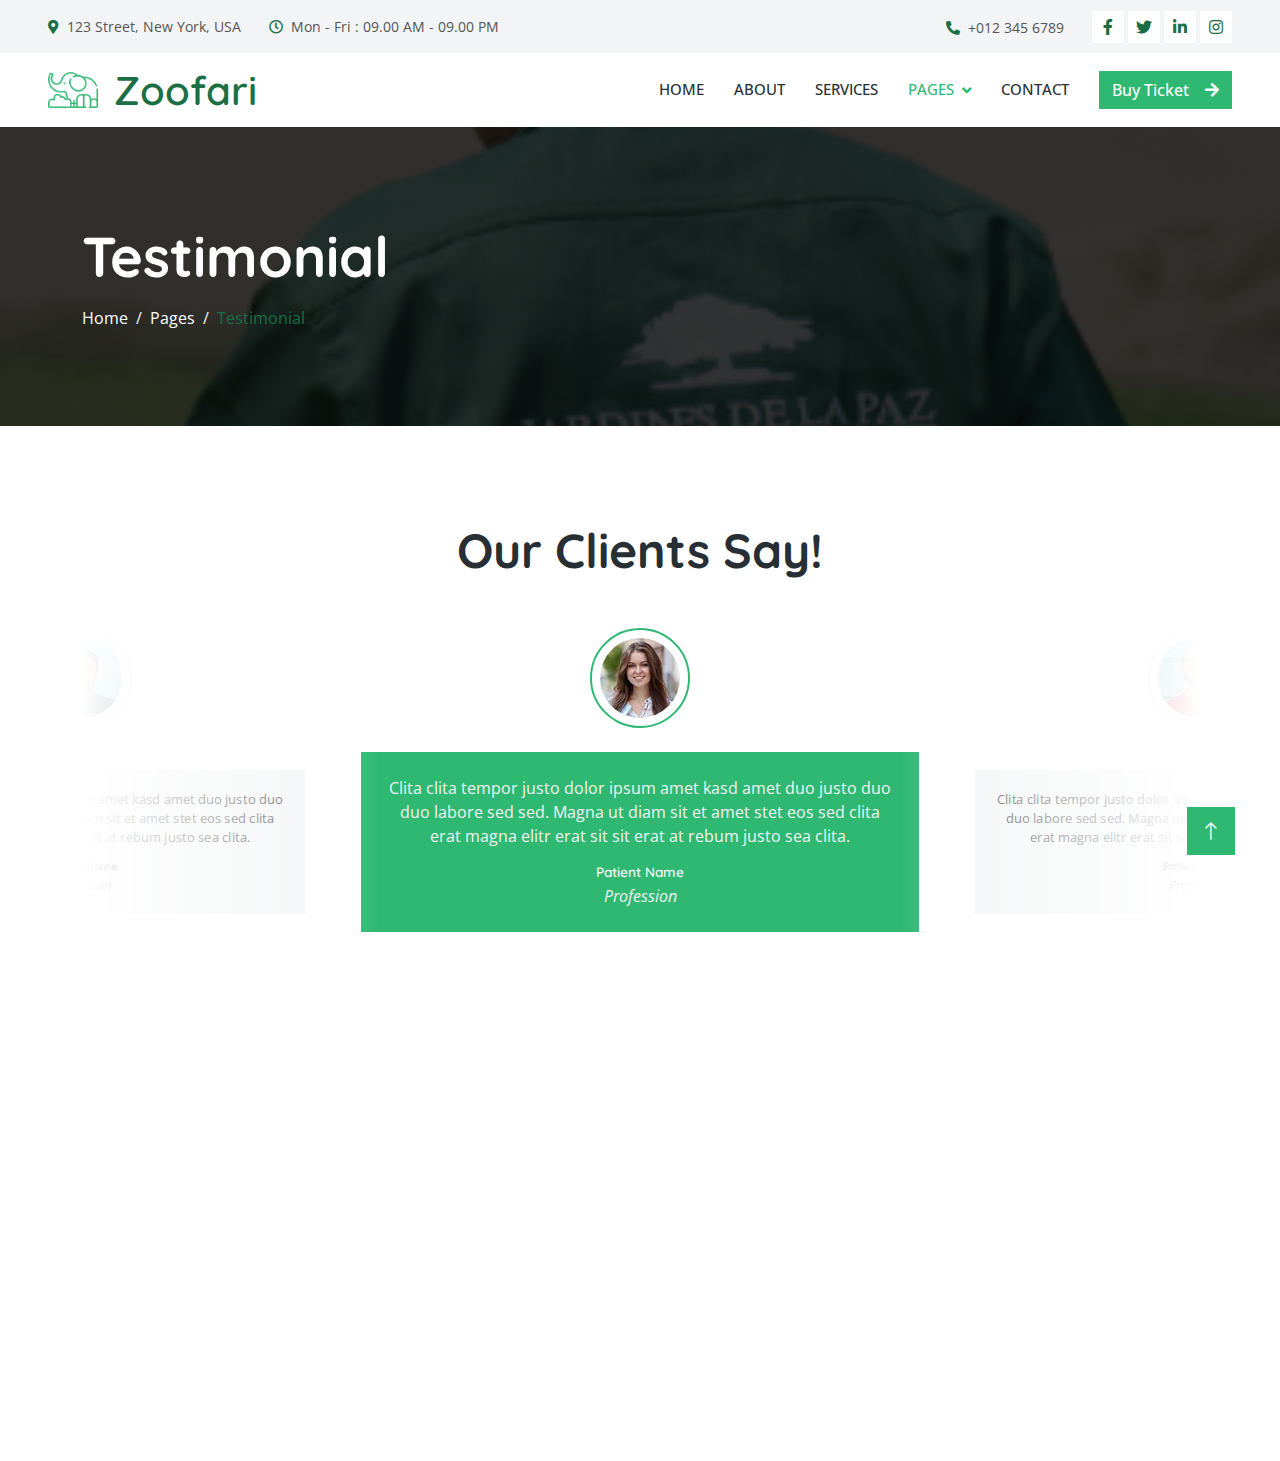
<file: testimonial.html>
<!DOCTYPE html>
<html lang="en">
  <head>
    <meta charset="utf-8" />
    <title>Zoofari - Zoo & Safari Park Website Template</title>
    <meta content="width=device-width, initial-scale=1.0" name="viewport" />
    <meta content="" name="keywords" />
    <meta content="" name="description" />

    <!-- Favicon -->
    <link href="img/favicon.ico" rel="icon" />

    <!-- Google Web Fonts -->
    <link rel="preconnect" href="https://fonts.googleapis.com" />
    <link rel="preconnect" href="https://fonts.gstatic.com" crossorigin />
    <link
      href="https://fonts.googleapis.com/css2?family=Open+Sans:wght@400;500&family=Quicksand:wght@600;700&display=swap"
      rel="stylesheet"
    />

    <!-- Icon Font Stylesheet -->
    <link
      href="https://cdnjs.cloudflare.com/ajax/libs/font-awesome/5.10.0/css/all.min.css"
      rel="stylesheet"
    />
    <link
      href="https://cdn.jsdelivr.net/npm/bootstrap-icons@1.4.1/font/bootstrap-icons.css"
      rel="stylesheet"
    />

    <!-- Libraries Stylesheet -->
    <link href="lib/animate/animate.min.css" rel="stylesheet" />
    <link href="lib/lightbox/css/lightbox.min.css" rel="stylesheet" />
    <link href="lib/owlcarousel/assets/owl.carousel.min.css" rel="stylesheet" />

    <!-- Customized Bootstrap Stylesheet -->
    <link href="css/bootstrap.min.css" rel="stylesheet" />

    <!-- Template Stylesheet -->
    <link href="css/style.css" rel="stylesheet" />
  </head>

  <body>
    <!-- Spinner Start -->
    <div
      id="spinner"
      class="show bg-white position-fixed translate-middle w-100 vh-100 top-50 start-50 d-flex align-items-center justify-content-center"
    >
      <div
        class="spinner-border text-primary"
        style="width: 3rem; height: 3rem"
        role="status"
      >
        <span class="sr-only">Loading...</span>
      </div>
    </div>
    <!-- Spinner End -->

    <!-- Topbar Start -->
    <div class="container-fluid bg-light p-0 wow fadeIn" data-wow-delay="0.1s">
      <div class="row gx-0 d-none d-lg-flex">
        <div class="col-lg-7 px-5 text-start">
          <div class="h-100 d-inline-flex align-items-center py-3 me-4">
            <small class="fa fa-map-marker-alt text-primary me-2"></small>
            <small>123 Street, New York, USA</small>
          </div>
          <div class="h-100 d-inline-flex align-items-center py-3">
            <small class="far fa-clock text-primary me-2"></small>
            <small>Mon - Fri : 09.00 AM - 09.00 PM</small>
          </div>
        </div>
        <div class="col-lg-5 px-5 text-end">
          <div class="h-100 d-inline-flex align-items-center py-3 me-4">
            <small class="fa fa-phone-alt text-primary me-2"></small>
            <small>+012 345 6789</small>
          </div>
          <div class="h-100 d-inline-flex align-items-center">
            <a class="btn btn-sm-square bg-white text-primary me-1" href=""
              ><i class="fab fa-facebook-f"></i
            ></a>
            <a class="btn btn-sm-square bg-white text-primary me-1" href=""
              ><i class="fab fa-twitter"></i
            ></a>
            <a class="btn btn-sm-square bg-white text-primary me-1" href=""
              ><i class="fab fa-linkedin-in"></i
            ></a>
            <a class="btn btn-sm-square bg-white text-primary me-0" href=""
              ><i class="fab fa-instagram"></i
            ></a>
          </div>
        </div>
      </div>
    </div>
    <!-- Topbar End -->

    <!-- Navbar Start -->
    <nav
      class="navbar navbar-expand-lg bg-white navbar-light sticky-top py-lg-0 px-4 px-lg-5 wow fadeIn"
      data-wow-delay="0.1s"
    >
      <a href="index.html" class="navbar-brand p-0">
        <img class="img-fluid me-3" src="img/icon/icon-10.png" alt="Icon" />
        <h1 class="m-0 text-primary">Zoofari</h1>
      </a>
      <button
        type="button"
        class="navbar-toggler"
        data-bs-toggle="collapse"
        data-bs-target="#navbarCollapse"
      >
        <span class="navbar-toggler-icon"></span>
      </button>
      <div class="collapse navbar-collapse py-4 py-lg-0" id="navbarCollapse">
        <div class="navbar-nav ms-auto">
          <a href="index.html" class="nav-item nav-link">Home</a>
          <a href="about.html" class="nav-item nav-link">About</a>
          <a href="service.html" class="nav-item nav-link">Services</a>
          <div class="nav-item dropdown">
            <a
              href="#"
              class="nav-link dropdown-toggle active"
              data-bs-toggle="dropdown"
              >Pages</a
            >
            <div class="dropdown-menu rounded-0 rounded-bottom m-0">
              <a href="animal.html" class="dropdown-item">Our Animals</a>
              <a href="membership.html" class="dropdown-item">Membership</a>
              <a href="visiting.html" class="dropdown-item">Visiting Hours</a>
              <a href="testimonial.html" class="dropdown-item active"
                >Testimonial</a
              >
              <a href="404.html" class="dropdown-item">404 Page</a>
            </div>
          </div>
          <a href="contact.html" class="nav-item nav-link">Contact</a>
        </div>
        <a href="" class="btn btn-primary"
          >Buy Ticket<i class="fa fa-arrow-right ms-3"></i
        ></a>
      </div>
    </nav>
    <!-- Navbar End -->

    <!-- Page Header Start -->
    <div
      class="container-fluid header-bg py-5 mb-5 wow fadeIn"
      data-wow-delay="0.1s"
    >
      <div class="container py-5">
        <h1 class="display-4 text-white mb-3 animated slideInDown">
          Testimonial
        </h1>
        <nav aria-label="breadcrumb animated slideInDown">
          <ol class="breadcrumb mb-0">
            <li class="breadcrumb-item">
              <a class="text-white" href="#">Home</a>
            </li>
            <li class="breadcrumb-item">
              <a class="text-white" href="#">Pages</a>
            </li>
            <li class="breadcrumb-item text-primary active" aria-current="page">
              Testimonial
            </li>
          </ol>
        </nav>
      </div>
    </div>
    <!-- Page Header End -->

    <!-- Testimonial Start -->
    <div class="container-xxl py-5">
      <div class="container">
        <h1
          class="display-5 text-center mb-5 wow fadeInUp"
          data-wow-delay="0.1s"
        >
          Our Clients Say!
        </h1>
        <div
          class="owl-carousel testimonial-carousel wow fadeInUp"
          data-wow-delay="0.1s"
        >
          <div class="testimonial-item text-center">
            <img
              class="img-fluid rounded-circle border border-2 p-2 mx-auto mb-4"
              src="img/testimonial-1.jpg"
              style="width: 100px; height: 100px"
            />
            <div class="testimonial-text rounded text-center p-4">
              <p>
                Clita clita tempor justo dolor ipsum amet kasd amet duo justo
                duo duo labore sed sed. Magna ut diam sit et amet stet eos sed
                clita erat magna elitr erat sit sit erat at rebum justo sea
                clita.
              </p>
              <h5 class="mb-1">Patient Name</h5>
              <span class="fst-italic">Profession</span>
            </div>
          </div>
          <div class="testimonial-item text-center">
            <img
              class="img-fluid rounded-circle border border-2 p-2 mx-auto mb-4"
              src="img/testimonial-2.jpg"
              style="width: 100px; height: 100px"
            />
            <div class="testimonial-text rounded text-center p-4">
              <p>
                Clita clita tempor justo dolor ipsum amet kasd amet duo justo
                duo duo labore sed sed. Magna ut diam sit et amet stet eos sed
                clita erat magna elitr erat sit sit erat at rebum justo sea
                clita.
              </p>
              <h5 class="mb-1">Patient Name</h5>
              <span class="fst-italic">Profession</span>
            </div>
          </div>
          <div class="testimonial-item text-center">
            <img
              class="img-fluid rounded-circle border border-2 p-2 mx-auto mb-4"
              src="img/testimonial-3.jpg"
              style="width: 100px; height: 100px"
            />
            <div class="testimonial-text rounded text-center p-4">
              <p>
                Clita clita tempor justo dolor ipsum amet kasd amet duo justo
                duo duo labore sed sed. Magna ut diam sit et amet stet eos sed
                clita erat magna elitr erat sit sit erat at rebum justo sea
                clita.
              </p>
              <h5 class="mb-1">Patient Name</h5>
              <span class="fst-italic">Profession</span>
            </div>
          </div>
        </div>
      </div>
    </div>
    <!-- Testimonial End -->

    <!-- Footer Start -->
    <div
      class="container-fluid footer bg-dark text-light footer mt-5 pt-5 wow fadeIn"
      data-wow-delay="0.1s"
    >
      <div class="container py-5">
        <div class="row g-5">
          <div class="col-lg-3 col-md-6">
            <h5 class="text-light mb-4">Address</h5>
            <p class="mb-2">
              <i class="fa fa-map-marker-alt me-3"></i>123 Street, New York, USA
            </p>
            <p class="mb-2">
              <i class="fa fa-phone-alt me-3"></i>+012 345 67890
            </p>
            <p class="mb-2">
              <i class="fa fa-envelope me-3"></i>info@example.com
            </p>
            <div class="d-flex pt-2">
              <a class="btn btn-outline-light btn-social" href=""
                ><i class="fab fa-twitter"></i
              ></a>
              <a class="btn btn-outline-light btn-social" href=""
                ><i class="fab fa-facebook-f"></i
              ></a>
              <a class="btn btn-outline-light btn-social" href=""
                ><i class="fab fa-youtube"></i
              ></a>
              <a class="btn btn-outline-light btn-social" href=""
                ><i class="fab fa-linkedin-in"></i
              ></a>
            </div>
          </div>
          <div class="col-lg-3 col-md-6">
            <h5 class="text-light mb-4">Quick Links</h5>
            <a class="btn btn-link" href="">About Us</a>
            <a class="btn btn-link" href="">Contact Us</a>
            <a class="btn btn-link" href="">Our Services</a>
            <a class="btn btn-link" href="">Terms & Condition</a>
            <a class="btn btn-link" href="">Support</a>
          </div>
          <div class="col-lg-3 col-md-6">
            <h5 class="text-light mb-4">Popular Links</h5>
            <a class="btn btn-link" href="">About Us</a>
            <a class="btn btn-link" href="">Contact Us</a>
            <a class="btn btn-link" href="">Our Services</a>
            <a class="btn btn-link" href="">Terms & Condition</a>
            <a class="btn btn-link" href="">Support</a>
          </div>
          <div class="col-lg-3 col-md-6">
            <h5 class="text-light mb-4">Newsletter</h5>
            <p>Dolor amet sit justo amet elitr clita ipsum elitr est.</p>
            <div class="position-relative mx-auto" style="max-width: 400px">
              <input
                class="form-control border-0 w-100 py-3 ps-4 pe-5"
                type="text"
                placeholder="Your email"
              />
              <button
                type="button"
                class="btn btn-primary py-2 position-absolute top-0 end-0 mt-2 me-2"
              >
                SignUp
              </button>
            </div>
          </div>
        </div>
      </div>
      <div class="container">
        <div class="copyright">
          <div class="row">
            <div class="col-md-6 text-center text-md-start mb-3 mb-md-0">
              &copy; <a class="border-bottom" href="#">Your Site Name</a>, All
              Right Reserved.
            </div>
            <div class="col-md-6 text-center text-md-end">
              <!--/*** This template is free as long as you keep the footer author’s credit link/attribution link/backlink. If you'd like to use the template without the footer author’s credit link/attribution link/backlink, you can purchase the Credit Removal License from "https://htmlcodex.com/credit-removal". Thank you for your support. ***/-->
              Designed By
              <a class="border-bottom" href="https://htmlcodex.com"
                >HTML Codex</a
              >
              <br />Distributed By:
              <a href="https://themewagon.com" target="_blank">ThemeWagon</a>
            </div>
          </div>
        </div>
      </div>
    </div>
    <!-- Footer End -->

    <!-- Back to Top -->
    <a href="#" class="btn btn-lg btn-primary btn-lg-square back-to-top"
      ><i class="bi bi-arrow-up"></i
    ></a>

    <!-- JavaScript Libraries -->
    <script src="https://code.jquery.com/jquery-3.4.1.min.js"></script>
    <script src="https://cdn.jsdelivr.net/npm/bootstrap@5.0.0/dist/js/bootstrap.bundle.min.js"></script>
    <script src="lib/wow/wow.min.js"></script>
    <script src="lib/easing/easing.min.js"></script>
    <script src="lib/waypoints/waypoints.min.js"></script>
    <script src="lib/counterup/counterup.min.js"></script>
    <script src="lib/owlcarousel/owl.carousel.min.js"></script>
    <script src="lib/lightbox/js/lightbox.min.js"></script>

    <!-- Template Javascript -->
    <script src="js/main.js"></script>
  </body>
</html>
</file>
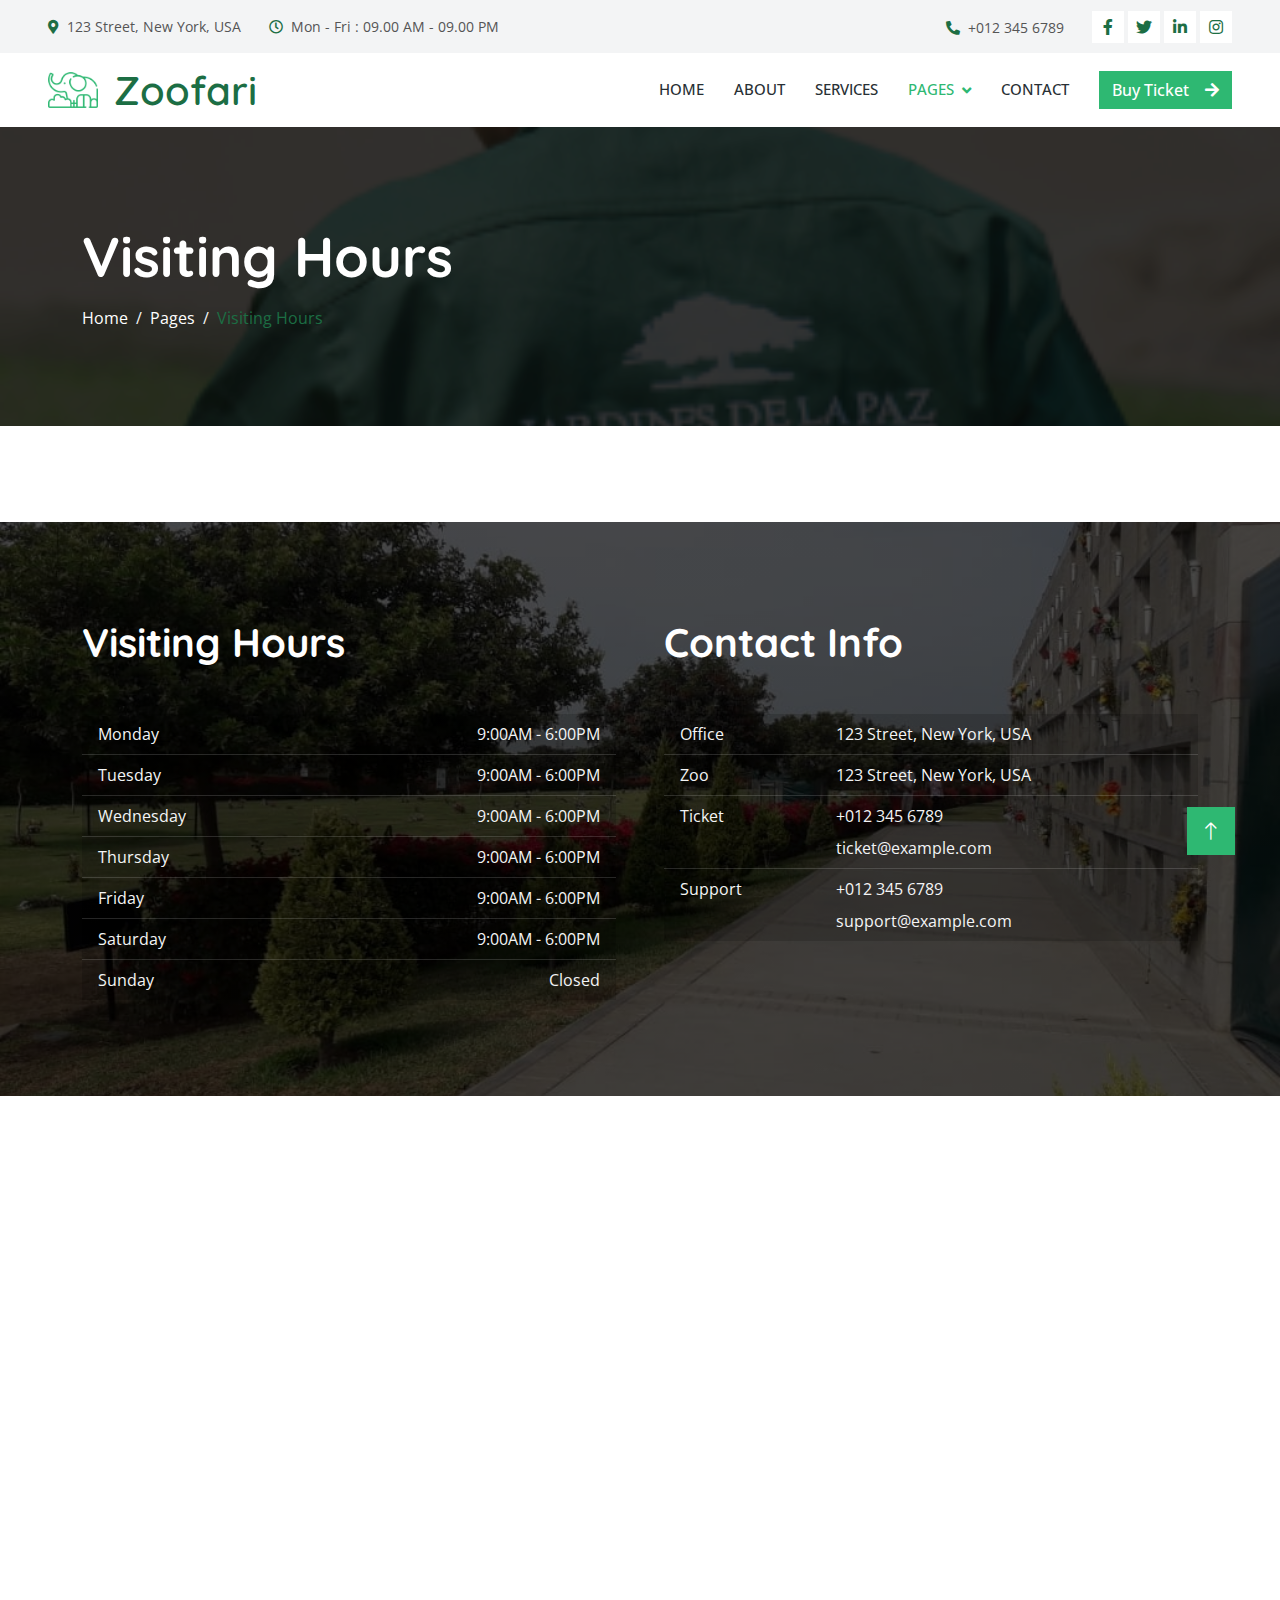
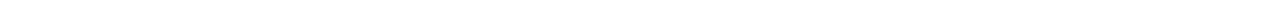
<file: visiting.html>
<!DOCTYPE html>
<html lang="en">
  <head>
    <meta charset="utf-8" />
    <title>Zoofari - Zoo & Safari Park Website Template</title>
    <meta content="width=device-width, initial-scale=1.0" name="viewport" />
    <meta content="" name="keywords" />
    <meta content="" name="description" />

    <!-- Favicon -->
    <link href="img/favicon.ico" rel="icon" />

    <!-- Google Web Fonts -->
    <link rel="preconnect" href="https://fonts.googleapis.com" />
    <link rel="preconnect" href="https://fonts.gstatic.com" crossorigin />
    <link
      href="https://fonts.googleapis.com/css2?family=Open+Sans:wght@400;500&family=Quicksand:wght@600;700&display=swap"
      rel="stylesheet"
    />

    <!-- Icon Font Stylesheet -->
    <link
      href="https://cdnjs.cloudflare.com/ajax/libs/font-awesome/5.10.0/css/all.min.css"
      rel="stylesheet"
    />
    <link
      href="https://cdn.jsdelivr.net/npm/bootstrap-icons@1.4.1/font/bootstrap-icons.css"
      rel="stylesheet"
    />

    <!-- Libraries Stylesheet -->
    <link href="lib/animate/animate.min.css" rel="stylesheet" />
    <link href="lib/lightbox/css/lightbox.min.css" rel="stylesheet" />
    <link href="lib/owlcarousel/assets/owl.carousel.min.css" rel="stylesheet" />

    <!-- Customized Bootstrap Stylesheet -->
    <link href="css/bootstrap.min.css" rel="stylesheet" />

    <!-- Template Stylesheet -->
    <link href="css/style.css" rel="stylesheet" />
  </head>

  <body>
    <!-- Spinner Start -->
    <div
      id="spinner"
      class="show bg-white position-fixed translate-middle w-100 vh-100 top-50 start-50 d-flex align-items-center justify-content-center"
    >
      <div
        class="spinner-border text-primary"
        style="width: 3rem; height: 3rem"
        role="status"
      >
        <span class="sr-only">Loading...</span>
      </div>
    </div>
    <!-- Spinner End -->

    <!-- Topbar Start -->
    <div class="container-fluid bg-light p-0 wow fadeIn" data-wow-delay="0.1s">
      <div class="row gx-0 d-none d-lg-flex">
        <div class="col-lg-7 px-5 text-start">
          <div class="h-100 d-inline-flex align-items-center py-3 me-4">
            <small class="fa fa-map-marker-alt text-primary me-2"></small>
            <small>123 Street, New York, USA</small>
          </div>
          <div class="h-100 d-inline-flex align-items-center py-3">
            <small class="far fa-clock text-primary me-2"></small>
            <small>Mon - Fri : 09.00 AM - 09.00 PM</small>
          </div>
        </div>
        <div class="col-lg-5 px-5 text-end">
          <div class="h-100 d-inline-flex align-items-center py-3 me-4">
            <small class="fa fa-phone-alt text-primary me-2"></small>
            <small>+012 345 6789</small>
          </div>
          <div class="h-100 d-inline-flex align-items-center">
            <a class="btn btn-sm-square bg-white text-primary me-1" href=""
              ><i class="fab fa-facebook-f"></i
            ></a>
            <a class="btn btn-sm-square bg-white text-primary me-1" href=""
              ><i class="fab fa-twitter"></i
            ></a>
            <a class="btn btn-sm-square bg-white text-primary me-1" href=""
              ><i class="fab fa-linkedin-in"></i
            ></a>
            <a class="btn btn-sm-square bg-white text-primary me-0" href=""
              ><i class="fab fa-instagram"></i
            ></a>
          </div>
        </div>
      </div>
    </div>
    <!-- Topbar End -->

    <!-- Navbar Start -->
    <nav
      class="navbar navbar-expand-lg bg-white navbar-light sticky-top py-lg-0 px-4 px-lg-5 wow fadeIn"
      data-wow-delay="0.1s"
    >
      <a href="index.html" class="navbar-brand p-0">
        <img class="img-fluid me-3" src="img/icon/icon-10.png" alt="Icon" />
        <h1 class="m-0 text-primary">Zoofari</h1>
      </a>
      <button
        type="button"
        class="navbar-toggler"
        data-bs-toggle="collapse"
        data-bs-target="#navbarCollapse"
      >
        <span class="navbar-toggler-icon"></span>
      </button>
      <div class="collapse navbar-collapse py-4 py-lg-0" id="navbarCollapse">
        <div class="navbar-nav ms-auto">
          <a href="index.html" class="nav-item nav-link">Home</a>
          <a href="about.html" class="nav-item nav-link">About</a>
          <a href="service.html" class="nav-item nav-link">Services</a>
          <div class="nav-item dropdown">
            <a
              href="#"
              class="nav-link dropdown-toggle active"
              data-bs-toggle="dropdown"
              >Pages</a
            >
            <div class="dropdown-menu rounded-0 rounded-bottom m-0">
              <a href="animal.html" class="dropdown-item">Our Animals</a>
              <a href="membership.html" class="dropdown-item">Membership</a>
              <a href="visiting.html" class="dropdown-item active"
                >Visiting Hours</a
              >
              <a href="testimonial.html" class="dropdown-item">Testimonial</a>
              <a href="404.html" class="dropdown-item">404 Page</a>
            </div>
          </div>
          <a href="contact.html" class="nav-item nav-link">Contact</a>
        </div>
        <a href="" class="btn btn-primary"
          >Buy Ticket<i class="fa fa-arrow-right ms-3"></i
        ></a>
      </div>
    </nav>
    <!-- Navbar End -->

    <!-- Page Header Start -->
    <div
      class="container-fluid header-bg py-5 mb-5 wow fadeIn"
      data-wow-delay="0.1s"
    >
      <div class="container py-5">
        <h1 class="display-4 text-white mb-3 animated slideInDown">
          Visiting Hours
        </h1>
        <nav aria-label="breadcrumb animated slideInDown">
          <ol class="breadcrumb mb-0">
            <li class="breadcrumb-item">
              <a class="text-white" href="#">Home</a>
            </li>
            <li class="breadcrumb-item">
              <a class="text-white" href="#">Pages</a>
            </li>
            <li class="breadcrumb-item text-primary active" aria-current="page">
              Visiting Hours
            </li>
          </ol>
        </nav>
      </div>
    </div>
    <!-- Page Header End -->

    <!-- Visiting Hours Start -->
    <div
      class="container-xxl bg-primary visiting-hours py-5 wow fadeInUp"
      data-wow-delay="0.1s"
      style="margin: 6rem 0"
    >
      <div class="container py-5">
        <div class="row g-5">
          <div class="col-md-6 wow fadeIn" data-wow-delay="0.3s">
            <h1 class="display-6 text-white mb-5">Visiting Hours</h1>
            <ul class="list-group list-group-flush">
              <li class="list-group-item">
                <span>Monday</span>
                <span>9:00AM - 6:00PM</span>
              </li>
              <li class="list-group-item">
                <span>Tuesday</span>
                <span>9:00AM - 6:00PM</span>
              </li>
              <li class="list-group-item">
                <span>Wednesday</span>
                <span>9:00AM - 6:00PM</span>
              </li>
              <li class="list-group-item">
                <span>Thursday</span>
                <span>9:00AM - 6:00PM</span>
              </li>
              <li class="list-group-item">
                <span>Friday</span>
                <span>9:00AM - 6:00PM</span>
              </li>
              <li class="list-group-item">
                <span>Saturday</span>
                <span>9:00AM - 6:00PM</span>
              </li>
              <li class="list-group-item">
                <span>Sunday</span>
                <span>Closed</span>
              </li>
            </ul>
          </div>
          <div class="col-md-6 text-light wow fadeIn" data-wow-delay="0.5s">
            <h1 class="display-6 text-white mb-5">Contact Info</h1>
            <table class="table">
              <tbody>
                <tr>
                  <td>Office</td>
                  <td>123 Street, New York, USA</td>
                </tr>
                <tr>
                  <td>Zoo</td>
                  <td>123 Street, New York, USA</td>
                </tr>
                <tr>
                  <td>Ticket</td>
                  <td>
                    <p class="mb-2">+012 345 6789</p>
                    <p class="mb-0">ticket@example.com</p>
                  </td>
                </tr>
                <tr>
                  <td>Support</td>
                  <td>
                    <p class="mb-2">+012 345 6789</p>
                    <p class="mb-0">support@example.com</p>
                  </td>
                </tr>
              </tbody>
            </table>
          </div>
        </div>
      </div>
    </div>
    <!-- Visiting Hours End -->

    <!-- Footer Start -->
    <div
      class="container-fluid footer bg-dark text-light footer mt-5 pt-5 wow fadeIn"
      data-wow-delay="0.1s"
    >
      <div class="container py-5">
        <div class="row g-5">
          <div class="col-lg-3 col-md-6">
            <h5 class="text-light mb-4">Address</h5>
            <p class="mb-2">
              <i class="fa fa-map-marker-alt me-3"></i>123 Street, New York, USA
            </p>
            <p class="mb-2">
              <i class="fa fa-phone-alt me-3"></i>+012 345 67890
            </p>
            <p class="mb-2">
              <i class="fa fa-envelope me-3"></i>info@example.com
            </p>
            <div class="d-flex pt-2">
              <a class="btn btn-outline-light btn-social" href=""
                ><i class="fab fa-twitter"></i
              ></a>
              <a class="btn btn-outline-light btn-social" href=""
                ><i class="fab fa-facebook-f"></i
              ></a>
              <a class="btn btn-outline-light btn-social" href=""
                ><i class="fab fa-youtube"></i
              ></a>
              <a class="btn btn-outline-light btn-social" href=""
                ><i class="fab fa-linkedin-in"></i
              ></a>
            </div>
          </div>
          <div class="col-lg-3 col-md-6">
            <h5 class="text-light mb-4">Quick Links</h5>
            <a class="btn btn-link" href="">About Us</a>
            <a class="btn btn-link" href="">Contact Us</a>
            <a class="btn btn-link" href="">Our Services</a>
            <a class="btn btn-link" href="">Terms & Condition</a>
            <a class="btn btn-link" href="">Support</a>
          </div>
          <div class="col-lg-3 col-md-6">
            <h5 class="text-light mb-4">Popular Links</h5>
            <a class="btn btn-link" href="">About Us</a>
            <a class="btn btn-link" href="">Contact Us</a>
            <a class="btn btn-link" href="">Our Services</a>
            <a class="btn btn-link" href="">Terms & Condition</a>
            <a class="btn btn-link" href="">Support</a>
          </div>
          <div class="col-lg-3 col-md-6">
            <h5 class="text-light mb-4">Newsletter</h5>
            <p>Dolor amet sit justo amet elitr clita ipsum elitr est.</p>
            <div class="position-relative mx-auto" style="max-width: 400px">
              <input
                class="form-control border-0 w-100 py-3 ps-4 pe-5"
                type="text"
                placeholder="Your email"
              />
              <button
                type="button"
                class="btn btn-primary py-2 position-absolute top-0 end-0 mt-2 me-2"
              >
                SignUp
              </button>
            </div>
          </div>
        </div>
      </div>
      <div class="container">
        <div class="copyright">
          <div class="row">
            <div class="col-md-6 text-center text-md-start mb-3 mb-md-0">
              &copy; <a class="border-bottom" href="#">Your Site Name</a>, All
              Right Reserved.
            </div>
            <div class="col-md-6 text-center text-md-end">
              <!--/*** This template is free as long as you keep the footer author’s credit link/attribution link/backlink. If you'd like to use the template without the footer author’s credit link/attribution link/backlink, you can purchase the Credit Removal License from "https://htmlcodex.com/credit-removal". Thank you for your support. ***/-->
              Designed By
              <a class="border-bottom" href="https://htmlcodex.com"
                >HTML Codex</a
              >
              <br />Distributed By:
              <a href="https://themewagon.com" target="_blank">ThemeWagon</a>
            </div>
          </div>
        </div>
      </div>
    </div>
    <!-- Footer End -->

    <!-- Back to Top -->
    <a href="#" class="btn btn-lg btn-primary btn-lg-square back-to-top"
      ><i class="bi bi-arrow-up"></i
    ></a>

    <!-- JavaScript Libraries -->
    <script src="https://code.jquery.com/jquery-3.4.1.min.js"></script>
    <script src="https://cdn.jsdelivr.net/npm/bootstrap@5.0.0/dist/js/bootstrap.bundle.min.js"></script>
    <script src="lib/wow/wow.min.js"></script>
    <script src="lib/easing/easing.min.js"></script>
    <script src="lib/waypoints/waypoints.min.js"></script>
    <script src="lib/counterup/counterup.min.js"></script>
    <script src="lib/owlcarousel/owl.carousel.min.js"></script>
    <script src="lib/lightbox/js/lightbox.min.js"></script>

    <!-- Template Javascript -->
    <script src="js/main.js"></script>
  </body>
</html>
</file>
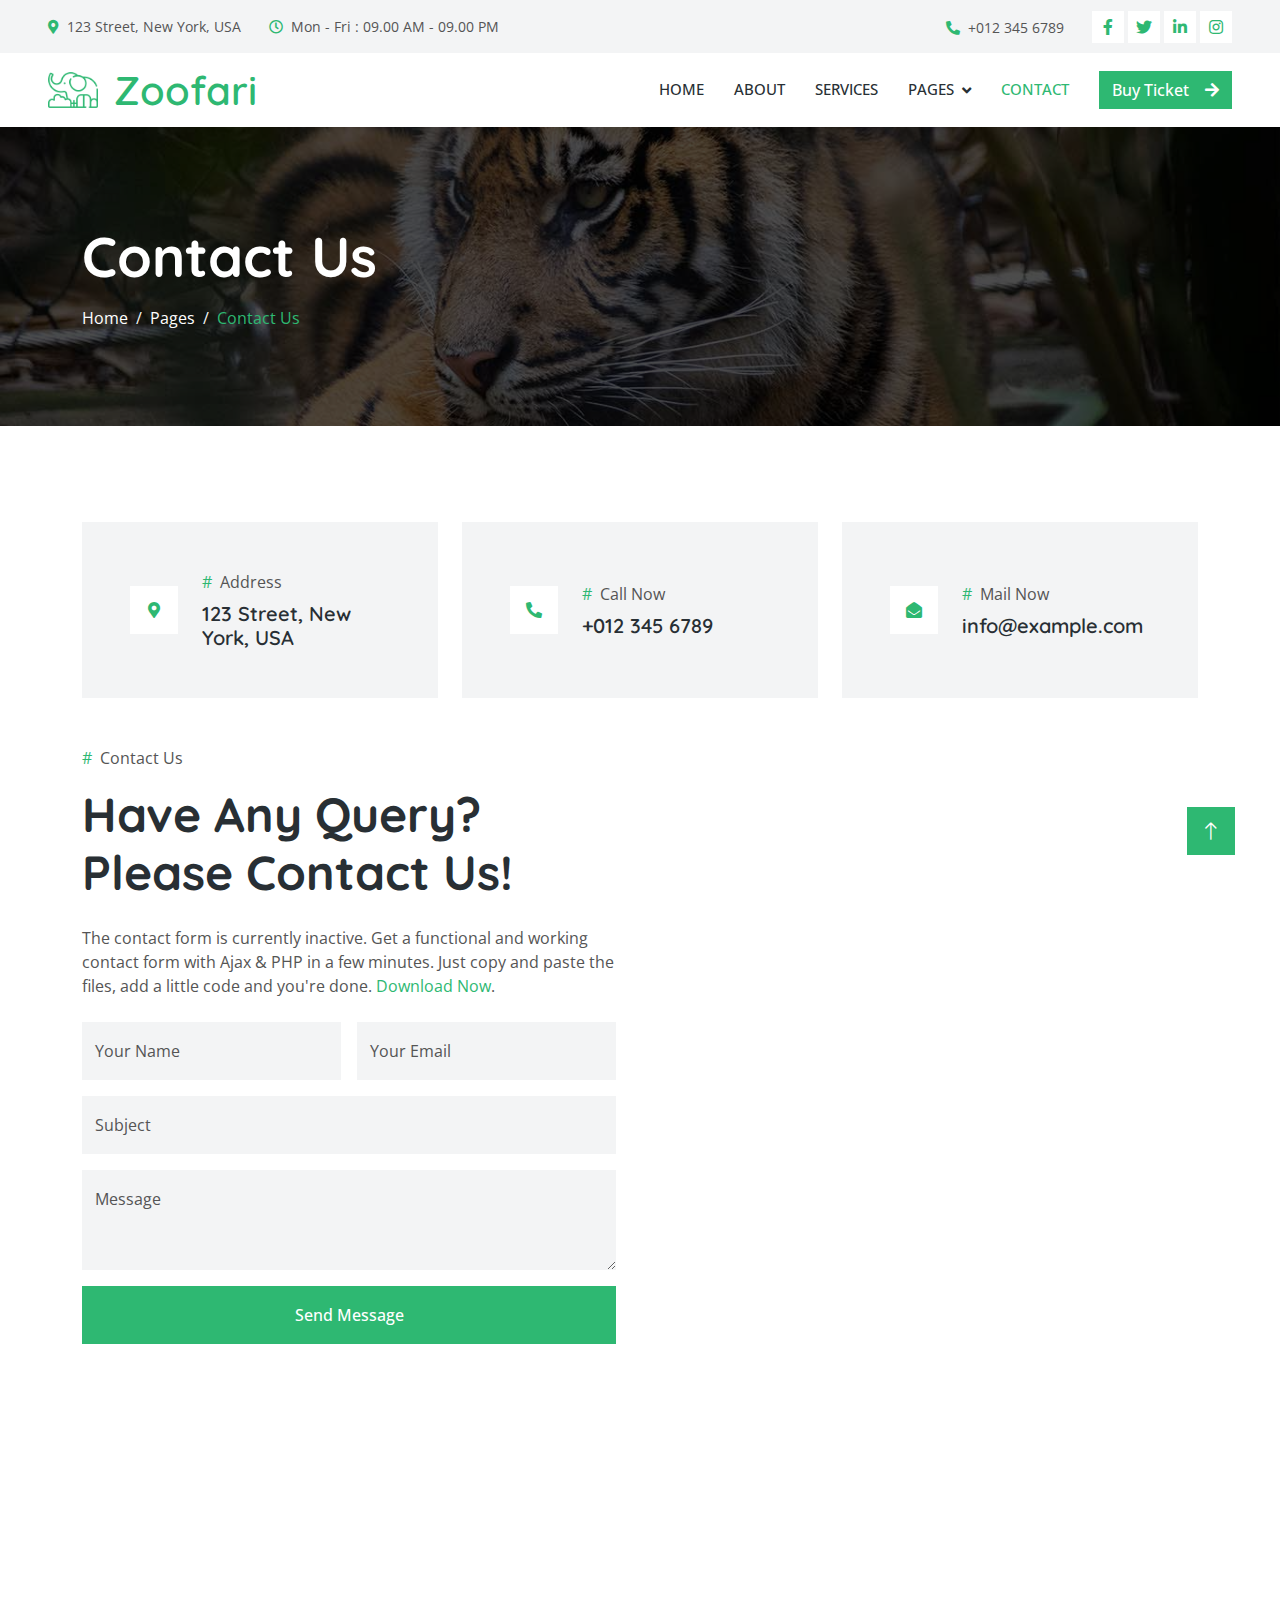
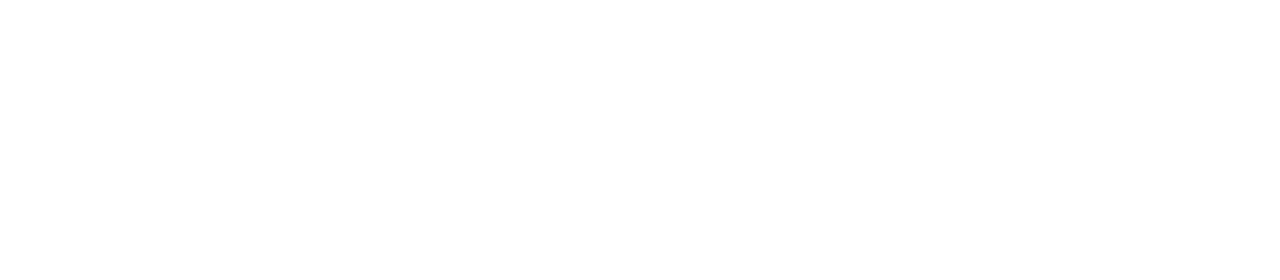
<file: zoofari-1.0.0/contact.html>
<!DOCTYPE html>
<html lang="en">
  <head>
    <meta charset="utf-8" />
    <title>Zoofari - Zoo & Safari Park Website Template</title>
    <meta content="width=device-width, initial-scale=1.0" name="viewport" />
    <meta content="" name="keywords" />
    <meta content="" name="description" />

    <!-- Favicon -->
    <link href="img/favicon.ico" rel="icon" />

    <!-- Google Web Fonts -->
    <link rel="preconnect" href="https://fonts.googleapis.com" />
    <link rel="preconnect" href="https://fonts.gstatic.com" crossorigin />
    <link
      href="https://fonts.googleapis.com/css2?family=Open+Sans:wght@400;500&family=Quicksand:wght@600;700&display=swap"
      rel="stylesheet"
    />

    <!-- Icon Font Stylesheet -->
    <link
      href="https://cdnjs.cloudflare.com/ajax/libs/font-awesome/5.10.0/css/all.min.css"
      rel="stylesheet"
    />
    <link
      href="https://cdn.jsdelivr.net/npm/bootstrap-icons@1.4.1/font/bootstrap-icons.css"
      rel="stylesheet"
    />

    <!-- Libraries Stylesheet -->
    <link href="lib/animate/animate.min.css" rel="stylesheet" />
    <link href="lib/lightbox/css/lightbox.min.css" rel="stylesheet" />
    <link href="lib/owlcarousel/assets/owl.carousel.min.css" rel="stylesheet" />

    <!-- Customized Bootstrap Stylesheet -->
    <link href="css/bootstrap.min.css" rel="stylesheet" />

    <!-- Template Stylesheet -->
    <link href="css/style.css" rel="stylesheet" />
  </head>

  <body>
    <!-- Spinner Start -->
    <div
      id="spinner"
      class="show bg-white position-fixed translate-middle w-100 vh-100 top-50 start-50 d-flex align-items-center justify-content-center"
    >
      <div
        class="spinner-border text-primary"
        style="width: 3rem; height: 3rem"
        role="status"
      >
        <span class="sr-only">Loading...</span>
      </div>
    </div>
    <!-- Spinner End -->

    <!-- Topbar Start -->
    <div class="container-fluid bg-light p-0 wow fadeIn" data-wow-delay="0.1s">
      <div class="row gx-0 d-none d-lg-flex">
        <div class="col-lg-7 px-5 text-start">
          <div class="h-100 d-inline-flex align-items-center py-3 me-4">
            <small class="fa fa-map-marker-alt text-primary me-2"></small>
            <small>123 Street, New York, USA</small>
          </div>
          <div class="h-100 d-inline-flex align-items-center py-3">
            <small class="far fa-clock text-primary me-2"></small>
            <small>Mon - Fri : 09.00 AM - 09.00 PM</small>
          </div>
        </div>
        <div class="col-lg-5 px-5 text-end">
          <div class="h-100 d-inline-flex align-items-center py-3 me-4">
            <small class="fa fa-phone-alt text-primary me-2"></small>
            <small>+012 345 6789</small>
          </div>
          <div class="h-100 d-inline-flex align-items-center">
            <a class="btn btn-sm-square bg-white text-primary me-1" href=""
              ><i class="fab fa-facebook-f"></i
            ></a>
            <a class="btn btn-sm-square bg-white text-primary me-1" href=""
              ><i class="fab fa-twitter"></i
            ></a>
            <a class="btn btn-sm-square bg-white text-primary me-1" href=""
              ><i class="fab fa-linkedin-in"></i
            ></a>
            <a class="btn btn-sm-square bg-white text-primary me-0" href=""
              ><i class="fab fa-instagram"></i
            ></a>
          </div>
        </div>
      </div>
    </div>
    <!-- Topbar End -->

    <!-- Navbar Start -->
    <nav
      class="navbar navbar-expand-lg bg-white navbar-light sticky-top py-lg-0 px-4 px-lg-5 wow fadeIn"
      data-wow-delay="0.1s"
    >
      <a href="index.html" class="navbar-brand p-0">
        <img class="img-fluid me-3" src="img/icon/icon-10.png" alt="Icon" />
        <h1 class="m-0 text-primary">Zoofari</h1>
      </a>
      <button
        type="button"
        class="navbar-toggler"
        data-bs-toggle="collapse"
        data-bs-target="#navbarCollapse"
      >
        <span class="navbar-toggler-icon"></span>
      </button>
      <div class="collapse navbar-collapse py-4 py-lg-0" id="navbarCollapse">
        <div class="navbar-nav ms-auto">
          <a href="index.html" class="nav-item nav-link">Home</a>
          <a href="about.html" class="nav-item nav-link">About</a>
          <a href="service.html" class="nav-item nav-link">Services</a>
          <div class="nav-item dropdown">
            <a
              href="#"
              class="nav-link dropdown-toggle"
              data-bs-toggle="dropdown"
              >Pages</a
            >
            <div class="dropdown-menu rounded-0 rounded-bottom m-0">
              <a href="animal.html" class="dropdown-item">Our Animals</a>
              <a href="membership.html" class="dropdown-item">Membership</a>
              <a href="visiting.html" class="dropdown-item">Visiting Hours</a>
              <a href="testimonial.html" class="dropdown-item">Testimonial</a>
              <a href="404.html" class="dropdown-item">404 Page</a>
            </div>
          </div>
          <a href="contact.html" class="nav-item nav-link active">Contact</a>
        </div>
        <a href="" class="btn btn-primary"
          >Buy Ticket<i class="fa fa-arrow-right ms-3"></i
        ></a>
      </div>
    </nav>
    <!-- Navbar End -->

    <!-- Page Header Start -->
    <div
      class="container-fluid header-bg py-5 mb-5 wow fadeIn"
      data-wow-delay="0.1s"
    >
      <div class="container py-5">
        <h1 class="display-4 text-white mb-3 animated slideInDown">
          Contact Us
        </h1>
        <nav aria-label="breadcrumb animated slideInDown">
          <ol class="breadcrumb mb-0">
            <li class="breadcrumb-item">
              <a class="text-white" href="#">Home</a>
            </li>
            <li class="breadcrumb-item">
              <a class="text-white" href="#">Pages</a>
            </li>
            <li class="breadcrumb-item text-primary active" aria-current="page">
              Contact Us
            </li>
          </ol>
        </nav>
      </div>
    </div>
    <!-- Page Header End -->

    <!-- Contact Start -->
    <div class="container-xxl py-5">
      <div class="container">
        <div class="row g-4 mb-5">
          <div class="col-lg-4 wow fadeInUp" data-wow-delay="0.1s">
            <div class="h-100 bg-light d-flex align-items-center p-5">
              <div class="btn-lg-square bg-white flex-shrink-0">
                <i class="fa fa-map-marker-alt text-primary"></i>
              </div>
              <div class="ms-4">
                <p class="mb-2">
                  <span class="text-primary me-2">#</span>Address
                </p>
                <h5 class="mb-0">123 Street, New York, USA</h5>
              </div>
            </div>
          </div>
          <div class="col-lg-4 wow fadeInUp" data-wow-delay="0.3s">
            <div class="h-100 bg-light d-flex align-items-center p-5">
              <div class="btn-lg-square bg-white flex-shrink-0">
                <i class="fa fa-phone-alt text-primary"></i>
              </div>
              <div class="ms-4">
                <p class="mb-2">
                  <span class="text-primary me-2">#</span>Call Now
                </p>
                <h5 class="mb-0">+012 345 6789</h5>
              </div>
            </div>
          </div>
          <div class="col-lg-4 wow fadeInUp" data-wow-delay="0.5s">
            <div class="h-100 bg-light d-flex align-items-center p-5">
              <div class="btn-lg-square bg-white flex-shrink-0">
                <i class="fa fa-envelope-open text-primary"></i>
              </div>
              <div class="ms-4">
                <p class="mb-2">
                  <span class="text-primary me-2">#</span>Mail Now
                </p>
                <h5 class="mb-0">info@example.com</h5>
              </div>
            </div>
          </div>
        </div>
        <div class="row g-5">
          <div class="col-lg-6 wow fadeInUp" data-wow-delay="0.1s">
            <p><span class="text-primary me-2">#</span>Contact Us</p>
            <h1 class="display-5 mb-4">Have Any Query? Please Contact Us!</h1>
            <p class="mb-4">
              The contact form is currently inactive. Get a functional and
              working contact form with Ajax & PHP in a few minutes. Just copy
              and paste the files, add a little code and you're done.
              <a href="https://htmlcodex.com/contact-form">Download Now</a>.
            </p>
            <form>
              <div class="row g-3">
                <div class="col-md-6">
                  <div class="form-floating">
                    <input
                      type="text"
                      class="form-control bg-light border-0"
                      id="name"
                      placeholder="Your Name"
                    />
                    <label for="name">Your Name</label>
                  </div>
                </div>
                <div class="col-md-6">
                  <div class="form-floating">
                    <input
                      type="email"
                      class="form-control bg-light border-0"
                      id="email"
                      placeholder="Your Email"
                    />
                    <label for="email">Your Email</label>
                  </div>
                </div>
                <div class="col-12">
                  <div class="form-floating">
                    <input
                      type="text"
                      class="form-control bg-light border-0"
                      id="subject"
                      placeholder="Subject"
                    />
                    <label for="subject">Subject</label>
                  </div>
                </div>
                <div class="col-12">
                  <div class="form-floating">
                    <textarea
                      class="form-control bg-light border-0"
                      placeholder="Leave a message here"
                      id="message"
                      style="height: 100px"
                    ></textarea>
                    <label for="message">Message</label>
                  </div>
                </div>
                <div class="col-12">
                  <button class="btn btn-primary w-100 py-3" type="submit">
                    Send Message
                  </button>
                </div>
              </div>
            </form>
          </div>
          <div class="col-lg-6 wow fadeInUp" data-wow-delay="0.5s">
            <div class="h-100" style="min-height: 400px">
              <iframe
                class="rounded w-100 h-100"
                src="https://www.google.com/maps/embed?pb=!1m18!1m12!1m3!1d3001156.4288297426!2d-78.01371936852176!3d42.72876761954724!2m3!1f0!2f0!3f0!3m2!1i1024!2i768!4f13.1!3m3!1m2!1s0x4ccc4bf0f123a5a9%3A0xddcfc6c1de189567!2sNew%20York%2C%20USA!5e0!3m2!1sen!2sbd!4v1603794290143!5m2!1sen!2sbd"
                frameborder="0"
                allowfullscreen=""
                aria-hidden="false"
                tabindex="0"
              ></iframe>
            </div>
          </div>
        </div>
      </div>
    </div>
    <!-- Contact End -->

    <!-- Footer Start -->
    <div
      class="container-fluid footer bg-dark text-light footer mt-5 pt-5 wow fadeIn"
      data-wow-delay="0.1s"
    >
      <div class="container py-5">
        <div class="row g-5">
          <div class="col-lg-3 col-md-6">
            <h5 class="text-light mb-4">Address</h5>
            <p class="mb-2">
              <i class="fa fa-map-marker-alt me-3"></i>123 Street, New York, USA
            </p>
            <p class="mb-2">
              <i class="fa fa-phone-alt me-3"></i>+012 345 67890
            </p>
            <p class="mb-2">
              <i class="fa fa-envelope me-3"></i>info@example.com
            </p>
            <div class="d-flex pt-2">
              <a class="btn btn-outline-light btn-social" href=""
                ><i class="fab fa-twitter"></i
              ></a>
              <a class="btn btn-outline-light btn-social" href=""
                ><i class="fab fa-facebook-f"></i
              ></a>
              <a class="btn btn-outline-light btn-social" href=""
                ><i class="fab fa-youtube"></i
              ></a>
              <a class="btn btn-outline-light btn-social" href=""
                ><i class="fab fa-linkedin-in"></i
              ></a>
            </div>
          </div>
          <div class="col-lg-3 col-md-6">
            <h5 class="text-light mb-4">Quick Links</h5>
            <a class="btn btn-link" href="">About Us</a>
            <a class="btn btn-link" href="">Contact Us</a>
            <a class="btn btn-link" href="">Our Services</a>
            <a class="btn btn-link" href="">Terms & Condition</a>
            <a class="btn btn-link" href="">Support</a>
          </div>
          <div class="col-lg-3 col-md-6">
            <h5 class="text-light mb-4">Popular Links</h5>
            <a class="btn btn-link" href="">About Us</a>
            <a class="btn btn-link" href="">Contact Us</a>
            <a class="btn btn-link" href="">Our Services</a>
            <a class="btn btn-link" href="">Terms & Condition</a>
            <a class="btn btn-link" href="">Support</a>
          </div>
          <div class="col-lg-3 col-md-6">
            <h5 class="text-light mb-4">Newsletter</h5>
            <p>Dolor amet sit justo amet elitr clita ipsum elitr est.</p>
            <div class="position-relative mx-auto" style="max-width: 400px">
              <input
                class="form-control border-0 w-100 py-3 ps-4 pe-5"
                type="text"
                placeholder="Your email"
              />
              <button
                type="button"
                class="btn btn-primary py-2 position-absolute top-0 end-0 mt-2 me-2"
              >
                SignUp
              </button>
            </div>
          </div>
        </div>
      </div>
      <div class="container">
        <div class="copyright">
          <div class="row">
            <div class="col-md-6 text-center text-md-start mb-3 mb-md-0">
              &copy; <a class="border-bottom" href="#">Your Site Name</a>, All
              Right Reserved.
            </div>
            <div class="col-md-6 text-center text-md-end">
              <!--/*** This template is free as long as you keep the footer author’s credit link/attribution link/backlink. If you'd like to use the template without the footer author’s credit link/attribution link/backlink, you can purchase the Credit Removal License from "https://htmlcodex.com/credit-removal". Thank you for your support. ***/-->
              Designed By
              <a class="border-bottom" href="https://htmlcodex.com"
                >HTML Codex</a
              >
              <br />Distributed By:
              <a href="https://themewagon.com" target="_blank">ThemeWagon</a>
            </div>
          </div>
        </div>
      </div>
    </div>
    <!-- Footer End -->

    <!-- Back to Top -->
    <a href="#" class="btn btn-lg btn-primary btn-lg-square back-to-top"
      ><i class="bi bi-arrow-up"></i
    ></a>

    <!-- JavaScript Libraries -->
    <script src="https://code.jquery.com/jquery-3.4.1.min.js"></script>
    <script src="https://cdn.jsdelivr.net/npm/bootstrap@5.0.0/dist/js/bootstrap.bundle.min.js"></script>
    <script src="lib/wow/wow.min.js"></script>
    <script src="lib/easing/easing.min.js"></script>
    <script src="lib/waypoints/waypoints.min.js"></script>
    <script src="lib/counterup/counterup.min.js"></script>
    <script src="lib/owlcarousel/owl.carousel.min.js"></script>
    <script src="lib/lightbox/js/lightbox.min.js"></script>

    <!-- Template Javascript -->
    <script src="js/main.js"></script>
  </body>
</html>
</file>
<file: css/style.css>
/********** Template CSS **********/
:root {
    --primary: #2EB872;
    --light: #F3F4F5;
    --dark: #282F34;
}

.back-to-top {
    position: fixed;
    display: none;
    right: 45px;
    bottom: 45px;
    z-index: 99;
}


/*** Spinner ***/
#spinner {
    opacity: 0;
    visibility: hidden;
    transition: opacity .5s ease-out, visibility 0s linear .5s;
    z-index: 99999;
}

#spinner.show {
    transition: opacity .5s ease-out, visibility 0s linear 0s;
    visibility: visible;
    opacity: 1;
}


/*** Button ***/
.btn {
    font-weight: 500;
    transition: .5s;
}

.btn.btn-primary,
.btn.btn-secondary {
    color: #FFFFFF;
}

.btn-square {
    width: 38px;
    height: 38px;
}

.btn-sm-square {
    width: 32px;
    height: 32px;
}

.btn-lg-square {
    width: 48px;
    height: 48px;
}

.btn-square,
.btn-sm-square,
.btn-lg-square {
    padding: 0;
    display: flex;
    align-items: center;
    justify-content: center;
    font-weight: normal;
}


/*** Navbar ***/
.navbar.sticky-top {
    top: -100px;
    transition: .5s;
}

.navbar .navbar-brand {
    display: flex;
    align-items: center;
}

.navbar .navbar-brand img {
    max-height: 50px;
}

.navbar .dropdown-toggle::after {
    border: none;
    content: "\f107";
    font-family: "Font Awesome 5 Free";
    font-weight: 900;
    vertical-align: middle;
    margin-left: 8px;
}

.navbar .navbar-nav .nav-link {
    margin-right: 30px;
    padding: 25px 0;
    color: #FFFFFF;
    font-size: 15px;
    font-weight: 500;
    text-transform: uppercase;
    outline: none;
}

.navbar .navbar-nav .nav-link:hover,
.navbar .navbar-nav .nav-link.active {
    color: var(--primary);
}

@media (max-width: 991.98px) {
    .navbar .navbar-nav .nav-link  {
        margin-right: 0;
        padding: 10px 0;
    }

    .navbar .navbar-nav {
        border-top: 1px solid #EEEEEE;
    }
}

.navbar .navbar-nav .nav-link {
    color: var(--dark);
    font-weight: 500;
}

@media (min-width: 992px) {
    .navbar .nav-item .dropdown-menu {
        display: block;
        border: none;
        margin-top: 0;
        top: 150%;
        opacity: 0;
        visibility: hidden;
        transition: .5s;
    }

    .navbar .nav-item:hover .dropdown-menu {
        top: 100%;
        visibility: visible;
        transition: .5s;
        opacity: 1;
    }
}


/*** Header ***/
.header-bg {
    background: linear-gradient(rgba(0, 0, 0, .7), rgba(0, 0, 0, .7)), url(../img/Screenshot_8.png) center center no-repeat;
    background-size: cover;
}

.btn-play {
    position: relative;
    display: block;
    box-sizing: content-box;
    width: 16px;
    height: 26px;
    border-radius: 100%;
    border: none;
    outline: none !important;
    padding: 18px 20px 20px 28px;
    background: #FFFFFF;
}

.btn-play:before {
    content: "";
    position: absolute;
    z-index: 0;
    left: 50%;
    top: 50%;
    transform: translateX(-50%) translateY(-50%);
    display: block;
    width: 60px;
    height: 60px;
    background: #FFFFFF;
    border-radius: 100%;
    animation: pulse-border 1500ms ease-out infinite;
}

.btn-play:after {
    content: "";
    position: absolute;
    z-index: 1;
    left: 50%;
    top: 50%;
    transform: translateX(-50%) translateY(-50%);
    display: block;
    width: 60px;
    height: 60px;
    background: #FFFFFF;
    border-radius: 100%;
    transition: all 200ms;
}

.btn-play span {
    display: block;
    position: relative;
    z-index: 3;
    width: 0;
    height: 0;
    left: -1px;
    border-left: 16px solid var(--primary);
    border-top: 11px solid transparent;
    border-bottom: 11px solid transparent;
}

@keyframes pulse-border {
    0% {
        transform: translateX(-50%) translateY(-50%) translateZ(0) scale(1);
        opacity: 1;
    }

    100% {
        transform: translateX(-50%) translateY(-50%) translateZ(0) scale(2);
        opacity: 0;
    }
}

.modal-video .modal-dialog {
    position: relative;
    max-width: 800px;
    margin: 60px auto 0 auto;
}

.modal-video .modal-body {
    position: relative;
    padding: 0px;
}

.modal-video .close {
    position: absolute;
    width: 30px;
    height: 30px;
    right: 0px;
    top: -30px;
    z-index: 999;
    font-size: 30px;
    font-weight: normal;
    color: #FFFFFF;
    background: #000000;
    opacity: 1;
}

.header-carousel .owl-nav {
    position: absolute;
    width: 200px;
    height: 40px;
    bottom: 30px;
    left: 50%;
    transform: translateX(-50%);
    display: flex;
    justify-content: space-between;
}

.header-carousel .owl-nav .owl-prev,
.header-carousel .owl-nav .owl-next {
    width: 40px;
    height: 40px;
    display: flex;
    align-items: center;
    justify-content: center;
    color: #FFFFFF;
    background: transparent;
    border: 1px solid #FFFFFF;
    font-size: 22px;
    transition: .5s;
}

.header-carousel .owl-nav .owl-prev:hover,
.header-carousel .owl-nav .owl-next:hover {
    background: var(--primary);
    border-color: var(--primary);
}

.header-carousel .owl-dots {
    position: absolute;
    height: 45px;
    bottom: 30px;
    left: 50%;
    transform: translateX(-50%);
    display: flex;
    align-items: center;
    justify-content: center;
}

.header-carousel .owl-dot {
    position: relative;
    display: inline-block;
    margin: 0 5px;
    width: 15px;
    height: 15px;
    background: transparent;
    border: 1px solid #FFFFFF;
    transition: .5s;
}

.header-carousel .owl-dot::after {
    position: absolute;
    content: "";
    width: 5px;
    height: 5px;
    top: 4px;
    left: 4px;
    background: #FFFFFF;
    border-radius: 5px;
}

.header-carousel .owl-dot.active {
    background: var(--primary);
    border-color: var(--primary);
}

.breadcrumb-item + .breadcrumb-item::before {
    color: var(--light);
}


/*** Img Border ***/
.img-border {
    position: relative;
    height: 100%;
    min-height: 400px;
}

.img-border::before {
    position: absolute;
    content: "";
    top: 0;
    left: 0;
    right: 3rem;
    bottom: 3rem;
    border: 5px solid var(--primary);
}

.img-border img {
    position: absolute;
    top: 3rem;
    left: 3rem;
    width: calc(100% - 3rem);
    height: calc(100% - 3rem);
    object-fit: cover;
}


/*** Facts & Visiting Hours ***/
.facts {
    background: linear-gradient(rgba(0, 0, 0, .7), rgba(0, 0, 0, .7)), url(../img/279588913_186124327078310_8279313384621338968_n.jpg) center center no-repeat;
    background-size: cover;
}

.visiting-hours {
    background: linear-gradient(rgba(0, 0, 0, .7), rgba(0, 0, 0, .7)), url(../img/go1.jpg) center center no-repeat;
    background-size: cover;
}

.visiting-hours .list-group-item {
    display: flex;
    justify-content: space-between;
    color: var(--light);
    background: rgba(0, 0, 0, .15);
    border-color: rgba(255, 255, 255, .15);
}

.visiting-hours .table {
    color: var(--light);
    background: rgba(0, 0, 0, .15);
}

.visiting-hours .table td {
    padding: .5rem 1rem;
    border-color: rgba(255, 255, 255, .15);
}

.visiting-hours .table tr:last-child td {
    border: none;
}


/*** Animal ***/
.animal-item {
    position: relative;
    display: block;
}

.animal-item .animal-text {
    position: absolute;
    width: 100%;
    height: 100%;
    top: 0;
    left: 0;
    background: rgba(0, 0, 0, .7);
    display: flex;
    flex-direction: column;
    justify-content: flex-end;
    padding-bottom: 100px !important;
    opacity: 0;
    transition: .5s;
}

.animal-item:hover .animal-text {
    opacity: 1;
    padding-bottom: 20px !important;
}


/*** Membership ***/
.membership-item {
    padding: 45px 30px;
    color: #FFFFFF;
    background: rgba(0, 0, 0, .7);
}

.membership-item img {
    position: absolute;
    top: 0;
    left: 0;
    width: 100%;
    height: 100%;
    object-fit: cover;
    z-index: -1;
}

.membership-item .display-1 {
    color: transparent;
    -webkit-text-stroke: 2px var(--primary);
}


/*** Testimonial ***/
.testimonial-carousel::before {
    position: absolute;
    content: "";
    top: 0;
    left: 0;
    height: 100%;
    width: 0;
    background: linear-gradient(to right, rgba(255, 255, 255, 1) 0%, rgba(255, 255, 255, 0) 100%);
    z-index: 1;
}

.testimonial-carousel::after {
    position: absolute;
    content: "";
    top: 0;
    right: 0;
    height: 100%;
    width: 0;
    background: linear-gradient(to left, rgba(255, 255, 255, 1) 0%, rgba(255, 255, 255, 0) 100%);
    z-index: 1;
}

@media (min-width: 768px) {
    .testimonial-carousel::before,
    .testimonial-carousel::after {
        width: 200px;
    }
}

@media (min-width: 992px) {
    .testimonial-carousel::before,
    .testimonial-carousel::after {
        width: 300px;
    }
}

.testimonial-carousel .owl-item .testimonial-text {
    background: var(--light);
    transform: scale(.8);
    transition: .5s;
}

.testimonial-carousel .owl-item.center .testimonial-text {
    background: var(--primary);
    transform: scale(1);
}

.testimonial-carousel .owl-item .testimonial-text *,
.testimonial-carousel .owl-item .testimonial-item img {
    transition: .5s;
}

.testimonial-carousel .owl-item.center .testimonial-text * {
    color: var(--light) !important;
}

.testimonial-carousel .owl-item.center .testimonial-item img {
    border-color: var(--primary) !important;
} 

.testimonial-carousel .owl-nav {
    position: absolute;
    width: 350px;
    top: 15px;
    left: 50%;
    transform: translateX(-50%);
    display: flex;
    justify-content: space-between;
    opacity: 0;
    transition: .5s;
    z-index: 1;
}

.testimonial-carousel:hover .owl-nav {
    width: 300px;
    opacity: 1;
}

.testimonial-carousel .owl-nav .owl-prev,
.testimonial-carousel .owl-nav .owl-next {
    position: relative;
    color: var(--primary);
    font-size: 45px;
    transition: .5s;
}

.testimonial-carousel .owl-nav .owl-prev:hover,
.testimonial-carousel .owl-nav .owl-next:hover {
    color: var(--dark);
}


/*** Footer ***/
.footer {
    background: linear-gradient(rgba(0, 0, 0, .7), rgba(0, 0, 0, .7)), url(../img/295557628_202404542125773_4508693431278707938_n.jpg) center center no-repeat;
    background-size: cover;
}

.footer .btn.btn-social {
    margin-right: 5px;
    width: 35px;
    height: 35px;
    display: flex;
    align-items: center;
    justify-content: center;
    color: var(--light);
    border: 1px solid #FFFFFF;
    transition: .3s;
}

.footer .btn.btn-social:hover {
    color: var(--primary);
}

.footer .btn.btn-link {
    display: block;
    margin-bottom: 5px;
    padding: 0;
    text-align: left;
    color: #FFFFFF;
    font-size: 15px;
    font-weight: normal;
    text-transform: capitalize;
    transition: .3s;
}

.footer .btn.btn-link::before {
    position: relative;
    content: "\f105";
    font-family: "Font Awesome 5 Free";
    font-weight: 900;
    margin-right: 10px;
}

.footer .btn.btn-link:hover {
    color: var(--primary);
    letter-spacing: 1px;
    box-shadow: none;
}

.footer .copyright {
    padding: 25px 0;
    font-size: 15px;
    border-top: 1px solid rgba(256, 256, 256, .1);
}

.footer .copyright a {
    color: var(--light);
}

.footer .copyright a:hover {
    color: var(--primary);
}
</file>
<file: zoofari-1.0.0/css/style.css>
/********** Template CSS **********/
:root {
    --primary: #2EB872;
    --light: #F3F4F5;
    --dark: #282F34;
}

.back-to-top {
    position: fixed;
    display: none;
    right: 45px;
    bottom: 45px;
    z-index: 99;
}


/*** Spinner ***/
#spinner {
    opacity: 0;
    visibility: hidden;
    transition: opacity .5s ease-out, visibility 0s linear .5s;
    z-index: 99999;
}

#spinner.show {
    transition: opacity .5s ease-out, visibility 0s linear 0s;
    visibility: visible;
    opacity: 1;
}


/*** Button ***/
.btn {
    font-weight: 500;
    transition: .5s;
}

.btn.btn-primary,
.btn.btn-secondary {
    color: #FFFFFF;
}

.btn-square {
    width: 38px;
    height: 38px;
}

.btn-sm-square {
    width: 32px;
    height: 32px;
}

.btn-lg-square {
    width: 48px;
    height: 48px;
}

.btn-square,
.btn-sm-square,
.btn-lg-square {
    padding: 0;
    display: flex;
    align-items: center;
    justify-content: center;
    font-weight: normal;
}


/*** Navbar ***/
.navbar.sticky-top {
    top: -100px;
    transition: .5s;
}

.navbar .navbar-brand {
    display: flex;
    align-items: center;
}

.navbar .navbar-brand img {
    max-height: 50px;
}

.navbar .dropdown-toggle::after {
    border: none;
    content: "\f107";
    font-family: "Font Awesome 5 Free";
    font-weight: 900;
    vertical-align: middle;
    margin-left: 8px;
}

.navbar .navbar-nav .nav-link {
    margin-right: 30px;
    padding: 25px 0;
    color: #FFFFFF;
    font-size: 15px;
    font-weight: 500;
    text-transform: uppercase;
    outline: none;
}

.navbar .navbar-nav .nav-link:hover,
.navbar .navbar-nav .nav-link.active {
    color: var(--primary);
}

@media (max-width: 991.98px) {
    .navbar .navbar-nav .nav-link  {
        margin-right: 0;
        padding: 10px 0;
    }

    .navbar .navbar-nav {
        border-top: 1px solid #EEEEEE;
    }
}

.navbar .navbar-nav .nav-link {
    color: var(--dark);
    font-weight: 500;
}

@media (min-width: 992px) {
    .navbar .nav-item .dropdown-menu {
        display: block;
        border: none;
        margin-top: 0;
        top: 150%;
        opacity: 0;
        visibility: hidden;
        transition: .5s;
    }

    .navbar .nav-item:hover .dropdown-menu {
        top: 100%;
        visibility: visible;
        transition: .5s;
        opacity: 1;
    }
}


/*** Header ***/
.header-bg {
    background: linear-gradient(rgba(0, 0, 0, .7), rgba(0, 0, 0, .7)), url(../img/bg-1.jpg) center center no-repeat;
    background-size: cover;
}

.btn-play {
    position: relative;
    display: block;
    box-sizing: content-box;
    width: 16px;
    height: 26px;
    border-radius: 100%;
    border: none;
    outline: none !important;
    padding: 18px 20px 20px 28px;
    background: #FFFFFF;
}

.btn-play:before {
    content: "";
    position: absolute;
    z-index: 0;
    left: 50%;
    top: 50%;
    transform: translateX(-50%) translateY(-50%);
    display: block;
    width: 60px;
    height: 60px;
    background: #FFFFFF;
    border-radius: 100%;
    animation: pulse-border 1500ms ease-out infinite;
}

.btn-play:after {
    content: "";
    position: absolute;
    z-index: 1;
    left: 50%;
    top: 50%;
    transform: translateX(-50%) translateY(-50%);
    display: block;
    width: 60px;
    height: 60px;
    background: #FFFFFF;
    border-radius: 100%;
    transition: all 200ms;
}

.btn-play span {
    display: block;
    position: relative;
    z-index: 3;
    width: 0;
    height: 0;
    left: -1px;
    border-left: 16px solid var(--primary);
    border-top: 11px solid transparent;
    border-bottom: 11px solid transparent;
}

@keyframes pulse-border {
    0% {
        transform: translateX(-50%) translateY(-50%) translateZ(0) scale(1);
        opacity: 1;
    }

    100% {
        transform: translateX(-50%) translateY(-50%) translateZ(0) scale(2);
        opacity: 0;
    }
}

.modal-video .modal-dialog {
    position: relative;
    max-width: 800px;
    margin: 60px auto 0 auto;
}

.modal-video .modal-body {
    position: relative;
    padding: 0px;
}

.modal-video .close {
    position: absolute;
    width: 30px;
    height: 30px;
    right: 0px;
    top: -30px;
    z-index: 999;
    font-size: 30px;
    font-weight: normal;
    color: #FFFFFF;
    background: #000000;
    opacity: 1;
}

.header-carousel .owl-nav {
    position: absolute;
    width: 200px;
    height: 40px;
    bottom: 30px;
    left: 50%;
    transform: translateX(-50%);
    display: flex;
    justify-content: space-between;
}

.header-carousel .owl-nav .owl-prev,
.header-carousel .owl-nav .owl-next {
    width: 40px;
    height: 40px;
    display: flex;
    align-items: center;
    justify-content: center;
    color: #FFFFFF;
    background: transparent;
    border: 1px solid #FFFFFF;
    font-size: 22px;
    transition: .5s;
}

.header-carousel .owl-nav .owl-prev:hover,
.header-carousel .owl-nav .owl-next:hover {
    background: var(--primary);
    border-color: var(--primary);
}

.header-carousel .owl-dots {
    position: absolute;
    height: 45px;
    bottom: 30px;
    left: 50%;
    transform: translateX(-50%);
    display: flex;
    align-items: center;
    justify-content: center;
}

.header-carousel .owl-dot {
    position: relative;
    display: inline-block;
    margin: 0 5px;
    width: 15px;
    height: 15px;
    background: transparent;
    border: 1px solid #FFFFFF;
    transition: .5s;
}

.header-carousel .owl-dot::after {
    position: absolute;
    content: "";
    width: 5px;
    height: 5px;
    top: 4px;
    left: 4px;
    background: #FFFFFF;
    border-radius: 5px;
}

.header-carousel .owl-dot.active {
    background: var(--primary);
    border-color: var(--primary);
}

.breadcrumb-item + .breadcrumb-item::before {
    color: var(--light);
}


/*** Img Border ***/
.img-border {
    position: relative;
    height: 100%;
    min-height: 400px;
}

.img-border::before {
    position: absolute;
    content: "";
    top: 0;
    left: 0;
    right: 3rem;
    bottom: 3rem;
    border: 5px solid var(--primary);
}

.img-border img {
    position: absolute;
    top: 3rem;
    left: 3rem;
    width: calc(100% - 3rem);
    height: calc(100% - 3rem);
    object-fit: cover;
}


/*** Facts & Visiting Hours ***/
.facts {
    background: linear-gradient(rgba(0, 0, 0, .7), rgba(0, 0, 0, .7)), url(../img/bg-1.jpg) center center no-repeat;
    background-size: cover;
}

.visiting-hours {
    background: linear-gradient(rgba(0, 0, 0, .7), rgba(0, 0, 0, .7)), url(../img/bg-2.jpg) center center no-repeat;
    background-size: cover;
}

.visiting-hours .list-group-item {
    display: flex;
    justify-content: space-between;
    color: var(--light);
    background: rgba(0, 0, 0, .15);
    border-color: rgba(255, 255, 255, .15);
}

.visiting-hours .table {
    color: var(--light);
    background: rgba(0, 0, 0, .15);
}

.visiting-hours .table td {
    padding: .5rem 1rem;
    border-color: rgba(255, 255, 255, .15);
}

.visiting-hours .table tr:last-child td {
    border: none;
}


/*** Animal ***/
.animal-item {
    position: relative;
    display: block;
}

.animal-item .animal-text {
    position: absolute;
    width: 100%;
    height: 100%;
    top: 0;
    left: 0;
    background: rgba(0, 0, 0, .7);
    display: flex;
    flex-direction: column;
    justify-content: flex-end;
    padding-bottom: 100px !important;
    opacity: 0;
    transition: .5s;
}

.animal-item:hover .animal-text {
    opacity: 1;
    padding-bottom: 20px !important;
}


/*** Membership ***/
.membership-item {
    padding: 45px 30px;
    color: #FFFFFF;
    background: rgba(0, 0, 0, .7);
}

.membership-item img {
    position: absolute;
    top: 0;
    left: 0;
    width: 100%;
    height: 100%;
    object-fit: cover;
    z-index: -1;
}

.membership-item .display-1 {
    color: transparent;
    -webkit-text-stroke: 2px var(--primary);
}


/*** Testimonial ***/
.testimonial-carousel::before {
    position: absolute;
    content: "";
    top: 0;
    left: 0;
    height: 100%;
    width: 0;
    background: linear-gradient(to right, rgba(255, 255, 255, 1) 0%, rgba(255, 255, 255, 0) 100%);
    z-index: 1;
}

.testimonial-carousel::after {
    position: absolute;
    content: "";
    top: 0;
    right: 0;
    height: 100%;
    width: 0;
    background: linear-gradient(to left, rgba(255, 255, 255, 1) 0%, rgba(255, 255, 255, 0) 100%);
    z-index: 1;
}

@media (min-width: 768px) {
    .testimonial-carousel::before,
    .testimonial-carousel::after {
        width: 200px;
    }
}

@media (min-width: 992px) {
    .testimonial-carousel::before,
    .testimonial-carousel::after {
        width: 300px;
    }
}

.testimonial-carousel .owl-item .testimonial-text {
    background: var(--light);
    transform: scale(.8);
    transition: .5s;
}

.testimonial-carousel .owl-item.center .testimonial-text {
    background: var(--primary);
    transform: scale(1);
}

.testimonial-carousel .owl-item .testimonial-text *,
.testimonial-carousel .owl-item .testimonial-item img {
    transition: .5s;
}

.testimonial-carousel .owl-item.center .testimonial-text * {
    color: var(--light) !important;
}

.testimonial-carousel .owl-item.center .testimonial-item img {
    border-color: var(--primary) !important;
} 

.testimonial-carousel .owl-nav {
    position: absolute;
    width: 350px;
    top: 15px;
    left: 50%;
    transform: translateX(-50%);
    display: flex;
    justify-content: space-between;
    opacity: 0;
    transition: .5s;
    z-index: 1;
}

.testimonial-carousel:hover .owl-nav {
    width: 300px;
    opacity: 1;
}

.testimonial-carousel .owl-nav .owl-prev,
.testimonial-carousel .owl-nav .owl-next {
    position: relative;
    color: var(--primary);
    font-size: 45px;
    transition: .5s;
}

.testimonial-carousel .owl-nav .owl-prev:hover,
.testimonial-carousel .owl-nav .owl-next:hover {
    color: var(--dark);
}


/*** Footer ***/
.footer {
    background: linear-gradient(rgba(0, 0, 0, .7), rgba(0, 0, 0, .7)), url(../img/bg-2.jpg) center center no-repeat;
    background-size: cover;
}

.footer .btn.btn-social {
    margin-right: 5px;
    width: 35px;
    height: 35px;
    display: flex;
    align-items: center;
    justify-content: center;
    color: var(--light);
    border: 1px solid #FFFFFF;
    transition: .3s;
}

.footer .btn.btn-social:hover {
    color: var(--primary);
}

.footer .btn.btn-link {
    display: block;
    margin-bottom: 5px;
    padding: 0;
    text-align: left;
    color: #FFFFFF;
    font-size: 15px;
    font-weight: normal;
    text-transform: capitalize;
    transition: .3s;
}

.footer .btn.btn-link::before {
    position: relative;
    content: "\f105";
    font-family: "Font Awesome 5 Free";
    font-weight: 900;
    margin-right: 10px;
}

.footer .btn.btn-link:hover {
    color: var(--primary);
    letter-spacing: 1px;
    box-shadow: none;
}

.footer .copyright {
    padding: 25px 0;
    font-size: 15px;
    border-top: 1px solid rgba(256, 256, 256, .1);
}

.footer .copyright a {
    color: var(--light);
}

.footer .copyright a:hover {
    color: var(--primary);
}
</file>
